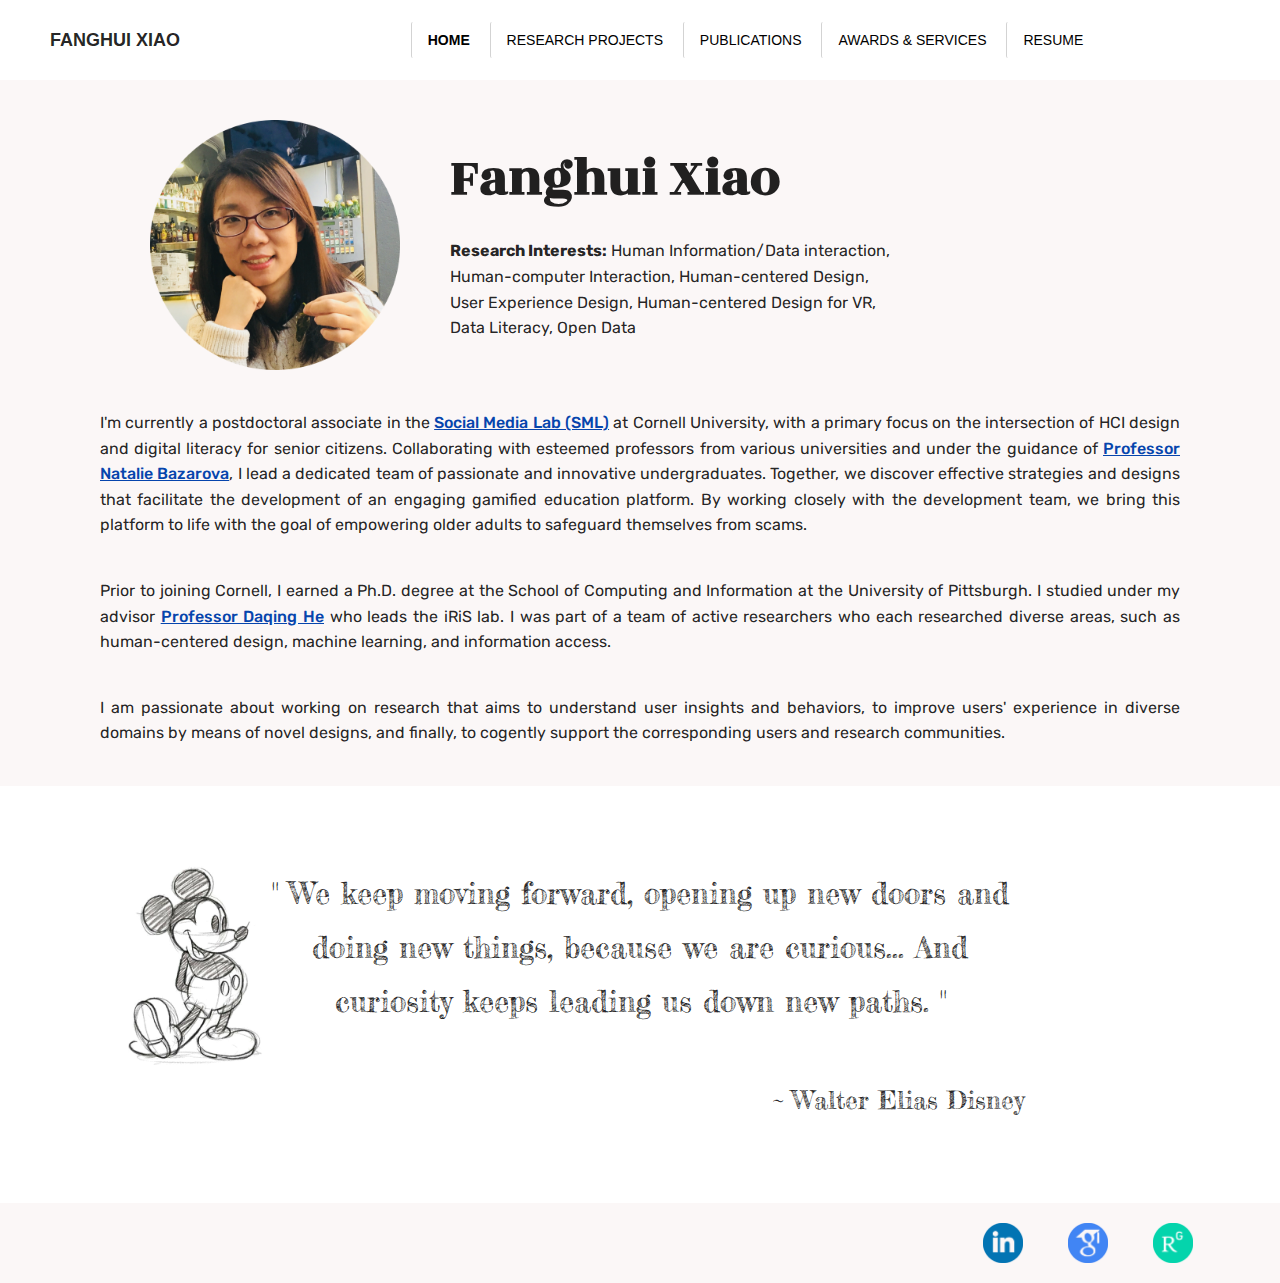
<file: index.html>
<HTML xmlns:v="urn:schemas-microsoft-com:vml" xmlns:o="urn:schemas-microsoft-com:office:office">
<HEAD>
    <META http-equiv="Content-Type" content="text/html;charset=gb2312">
    <TITLE>Welcome to Fanghui Xiao Homepage</TITLE>
    <meta http-equiv="pragma" content="no-cache">
    <meta http-equiv="cache-control" content="no-cache, must-revalidate">
    <meta http-equiv="expires" content="0">
    <meta http-equiv="Content-Type" content="text/html; charset=gb2312">
    <meta name="viewport" content="user-scalable=no">
    <meta name="viewport" content="initial-scale=1,maximum-scale=1">
    <link rel="icon" type="image/x-icon" href="favicon.ico">
    <link rel="stylesheet" href="css/material.min.css">
    <link rel="stylesheet" href="css/homePage.css">
    <link rel="stylesheet" href="https://fonts.googleapis.com/icon?family=Material+Icons">
    <link rel="preconnect" href="https://fonts.googleapis.com">
    <link rel="preconnect" href="https://fonts.gstatic.com" crossorigin>
    <link href="https://fonts.googleapis.com/css2?family=Rozha+One&display=swap" rel="stylesheet">
    <link href="https://fonts.googleapis.com/css2?family=Fredericka+the+Great&display=swap" rel="stylesheet">
    <link href="https://fonts.googleapis.com/css2?family=Rubik&display=swap" rel="stylesheet">
    <script type="text/javascript" src="js/material.min.js"></script>
    <script type="text/javascript" src="js/jquery-3.6.0.min.js"></script>
    <script type="text/javascript" src="js/indexSetup.js"></script>
    <script type="text/javascript" src="js/publicAction.js"></script>

</HEAD>
<BODY>
    <div id="homePage">
        <div id='mhead'>
            <div id='mName' onClick="jumpPage(this.id);">FANGHUI XIAO</div>
            <div id='mMenu'>
                <button id='homeBtn' class="mButton btnAct mdl-button mdl-js-button mdl-js-ripple-effect" onClick="jumpPage(this.id);">
                    Home
                </button>
                <button id='researchBtn' class="mButton mdl-button mdl-js-button mdl-js-ripple-effect" onClick="jumpPage(this.id);">
                    Research Projects
                </button>
                <button id='publicationsBtn' class="mButton mdl-button mdl-js-button mdl-js-ripple-effect" onClick="jumpPage(this.id);">
                    Publications
                </button>
                <button id='teachingBtn' class="mButton mdl-button mdl-js-button mdl-js-ripple-effect" onClick="jumpPage(this.id);">
                    Awards & Services
                </button>
                <button id='cvBtn' class="mButton mdl-button mdl-js-button mdl-js-ripple-effect" onClick="jumpPage(this.id);">
                    Resume
                </button>
            </div>
        </div>
        <div id='mbody'>
            <div id='introBx'>
                <div id='intro'>
                    <div id="photoBx">
                        <img class='photo' src="css/images/SunnyXiao_Round.png">
                    </div>
                    <div id='introTxtBx'>
                        <div class='introNameTxt'>Fanghui Xiao</div>
                        <div class='introTxt'><b>Research Interests:</b> Human Information/Data interaction,</div>
                        <div class='introTxt'>Human-computer Interaction, Human-centered Design,</div>
                        <div class='introTxt'>User Experience Design, Human-centered Design for VR,</div>
                        <div class='introTxt'>Data Literacy, Open Data</div>
                    </div>
                </div>
                <div id='detail'>
                    <div class='detailTxt'>I'm currently a postdoctoral associate in the <a style="color:#0645AD" href="https://socialmedialab.cornell.edu/">Social Media Lab (SML)</a> at Cornell University, with a primary focus on the intersection of HCI design and digital literacy for senior citizens. Collaborating with esteemed professors from various universities and under the guidance of <a style="color:#0645AD" href="https://cals.cornell.edu/natalie-bazarova">Professor Natalie Bazarova</a>, I lead a dedicated team of passionate and innovative undergraduates. Together, we discover effective strategies and designs that facilitate the development of an engaging gamified education platform. By working closely with the development team, we bring this platform to life with the goal of empowering older adults to safeguard themselves from scams.</div>
                    <div class='detailTxt'>Prior to joining Cornell, I earned a Ph.D. degree at the School of Computing and Information at the University of Pittsburgh. I studied under my advisor <a style="color:#0645AD" href="https://sites.pitt.edu/~dah44/">Professor Daqing He</a> who leads the iRiS lab. I was part of a team of active researchers who each researched diverse areas, such as human-centered design, machine learning, and information access.</div>
                    <div class='detailTxt'>I am passionate about working on research that aims to understand user insights and behaviors, to improve users' experience in diverse domains by means of novel designs, and finally, to cogently support the corresponding users and research communities.</div>
                </div>
            </div>
            <div id='mottoBx'>
                <div id='mickyBx'>
                    <img class='photo' src="css/images/micky1.png"/>
                </div>
                <div id='mottoTxt'>
                    " We keep moving forward, opening up new doors and doing new things, because we are curious... And curiosity keeps leading us down new paths. "
                </div>
                <div id='mottoName'>
                    ~ Walter Elias Disney
                </div>
            </div>
        </div>
        <div id='mfoot'>
            <div id='mIconBx'>
                <div class='linkBx'>
                    <a href="https://www.linkedin.com/in/fanghui-xiao0304/">
                        <img class='linkIcon' src="css/images/LinkedIn_icon.png">
                    </a>
                </div>
                <div class='linkBx'>
                    <a href="https://scholar.google.com/citations?user=U2pZasgAAAAJ&hl=en">
                        <img class='linkIcon' src="css/images/GoogleScholar_icon.png">
                    </a>
                </div>
                <div class='linkBx'>
                    <a href="https://www.researchgate.net/profile/Fanghui-Xiao/">
                        <img class='linkIcon' src="css/images/ResearchGate_icon.png">
                    </a>
                </div>
            </div>
        </div>
    </div>
</BODY>
</HTML>
</file>
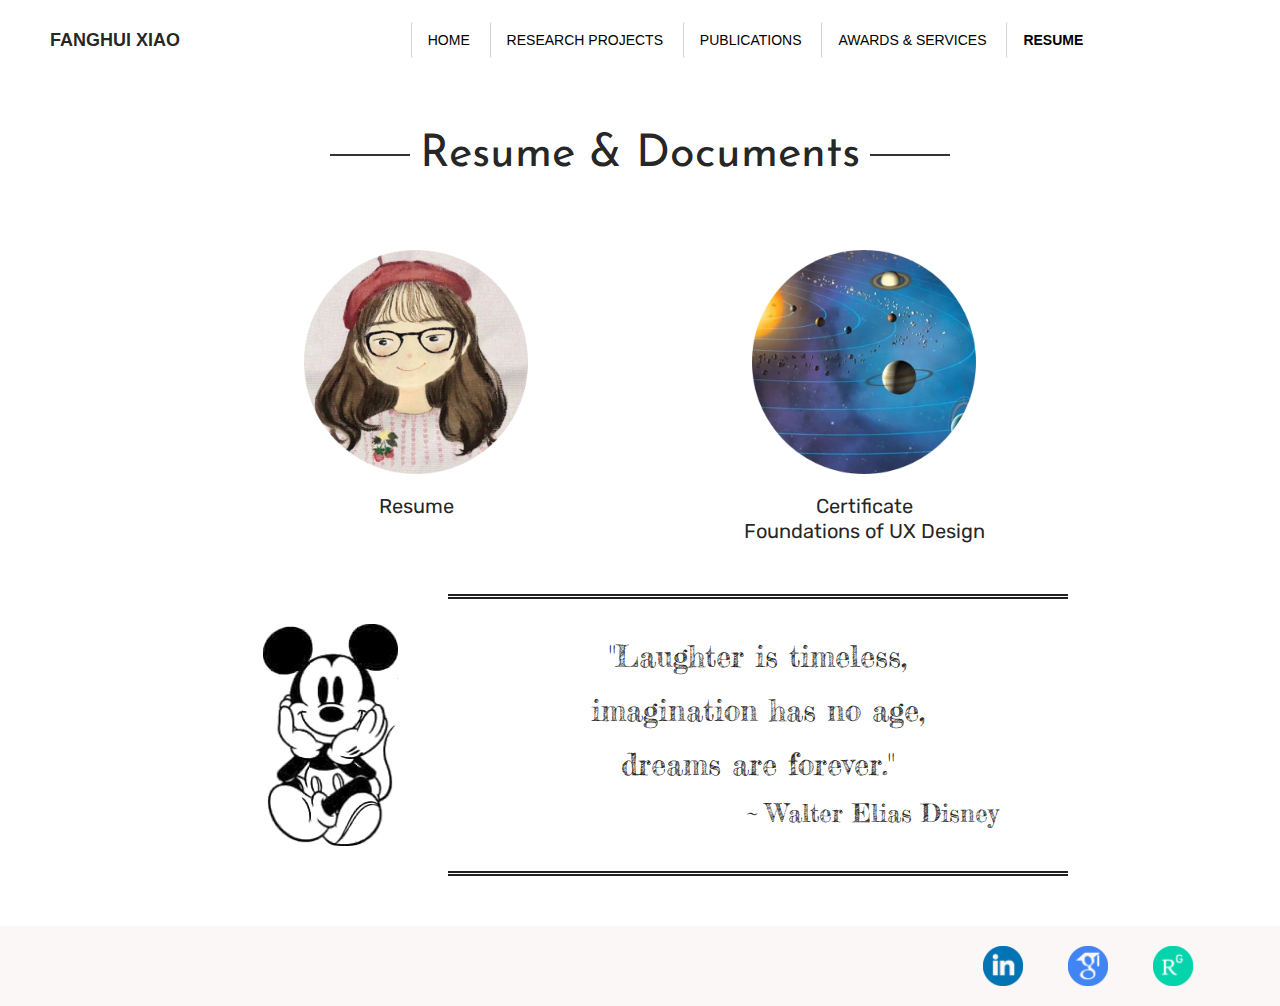
<file: cv.html>
<HTML xmlns:v="urn:schemas-microsoft-com:vml" xmlns:o="urn:schemas-microsoft-com:office:office">
<HEAD>
    <META http-equiv="Content-Type" content="text/html;charset=gb2312">
    <TITLE>Welcome to Fanghui Xiao Homepage</TITLE>
    <meta http-equiv="pragma" content="no-cache">
    <meta http-equiv="cache-control" content="no-cache, must-revalidate">
    <meta http-equiv="expires" content="0">
    <meta http-equiv="Content-Type" content="text/html; charset=gb2312">
    <meta name="viewport" content="user-scalable=no">
    <meta name="viewport" content="initial-scale=1,maximum-scale=1">
    <link rel="icon" type="image/x-icon" href="favicon.ico">
    <link rel="stylesheet" href="css/material.min.css">
    <link rel="stylesheet" href="css/cvPage.css">
    <link rel="stylesheet" href="https://fonts.googleapis.com/icon?family=Material+Icons">
    <link rel="preconnect" href="https://fonts.googleapis.com">
    <link rel="preconnect" href="https://fonts.gstatic.com" crossorigin>
    <link href="https://fonts.googleapis.com/css2?family=Josefin+Sans:ital,wght@0,700;1,700&display=swap" rel="stylesheet">
    <link href="https://fonts.googleapis.com/css2?family=Rozha+One&display=swap" rel="stylesheet">
    <link href="https://fonts.googleapis.com/css2?family=Rubik&display=swap" rel="stylesheet">
    <link href="https://fonts.googleapis.com/css2?family=Fredericka+the+Great&display=swap" rel="stylesheet">
    <script type="text/javascript" src="js/material.min.js"></script>
    <script type="text/javascript" src="js/jquery-3.6.0.min.js"></script>
    <script type="text/javascript" src="js/publicAction.js"></script>
    <script>
        window.onscroll = function() {scrollFunction()};
        function scrollFunction() {
            if (document.body.scrollTop > 50 || document.documentElement.scrollTop > 50) {
                document.getElementById("mhead").classList.add("header_bar");
                Array.from(document.getElementsByClassName("mButton")).forEach(
                    function(element, index, array) {
                        element.classList.add("mButton_bar");
                    }
                );
            } else {
                document.getElementById("mhead").classList.remove("header_bar");
                Array.from(document.getElementsByClassName("mButton")).forEach(
                    function(element, index, array) {
                        element.classList.remove("mButton_bar");
                    }
                );
            }
        }
    </script>
</HEAD>
<BODY>
    <div id="homePage">
        <div id='mhead'>
            <div id='mName' onClick="jumpPage(this.id);">FANGHUI XIAO</div>
            <div id='mMenu'>
                <button id='homeBtn' class="mButton mdl-button mdl-js-button mdl-js-ripple-effect" onClick="jumpPage(this.id);">
                    Home
                </button>
                <button id='researchBtn' class="mButton mdl-button mdl-js-button mdl-js-ripple-effect" onClick="jumpPage(this.id);">
                    Research Projects
                </button>
                <button id='publicationsBtn' class="mButton mdl-button mdl-js-button mdl-js-ripple-effect" onClick="jumpPage(this.id);">
                    Publications
                </button>
                <button id='teachingBtn' class="mButton mdl-button mdl-js-button mdl-js-ripple-effect" onClick="jumpPage(this.id);">
                    Awards & Services
                </button>
                <button id='cvBtn' class="mButton btnAct mdl-button mdl-js-button mdl-js-ripple-effect" onClick="jumpPage(this.id);">
                    Resume
                </button>
            </div>
        </div>
        <div id='mbody'>
            <div class="cvTitleOutBx">
                <div class="cvTitleBx">
                    <div class="lineBx"></div>
                    <div class="cvTitle">Resume & Documents</div>
                    <div class="lineBx"></div>
                </div>
            </div>
            <div class="cvContentBx">
                <div id="cvPdf" onClick="popupLink(this.id);" class="cvBx">
                    <div class="cvImgBx">
                        <img class="cvImg" src="css/images/cv_2.png"/>
                    </div>
                    <div class="cvTxt">
                        Resume
                    </div>
                </div>
                <div id="researchPdf" onClick="popupLink(this.id);" class="cvBx">
                    <div class="cvImgBx">
                        <img class="cvImg" src="css/images/cv_1.png"/>
                    </div>
                    <div class="cvTxt">
                        Certificate<br>Foundations of UX Design
                    </div>
                </div>
            </div>
            <div class='mottoBx'>
                <div class="mottoBxInner">
                    <div class='mickyBx'>
                        <img class='photo' src="css/images/micky2.png"/>
                    </div>
                    <div class="mottoTxtBx">
                        <div class='mottoTxt'>
                            "Laughter is timeless,<br>imagination has no age,<br>dreams are forever."
                        </div>
                        <div class='mottoName'>
                            ~ Walter Elias Disney
                        </div>
                    </div>
                </div>
            </div>
        </div>
        <div id='mfoot'>
            <div id='mIconBx'>
                <div class='linkBx'>
                    <a href="https://www.linkedin.com/in/fanghui-xiao0304/">
                        <img class='linkIcon' src="css/images/LinkedIn_icon.png">
                    </a>
                </div>
                <div class='linkBx'>
                    <a href="https://scholar.google.com/citations?user=U2pZasgAAAAJ&hl=en">
                        <img class='linkIcon' src="css/images/GoogleScholar_icon.png">
                    </a>
                </div>
                <div class='linkBx'>
                    <a href="https://www.researchgate.net/profile/Fanghui-Xiao/">
                        <img class='linkIcon' src="css/images/ResearchGate_icon.png">
                    </a>
                </div>
            </div>
        </div>
    </div>
</BODY>
</HTML>
</file>
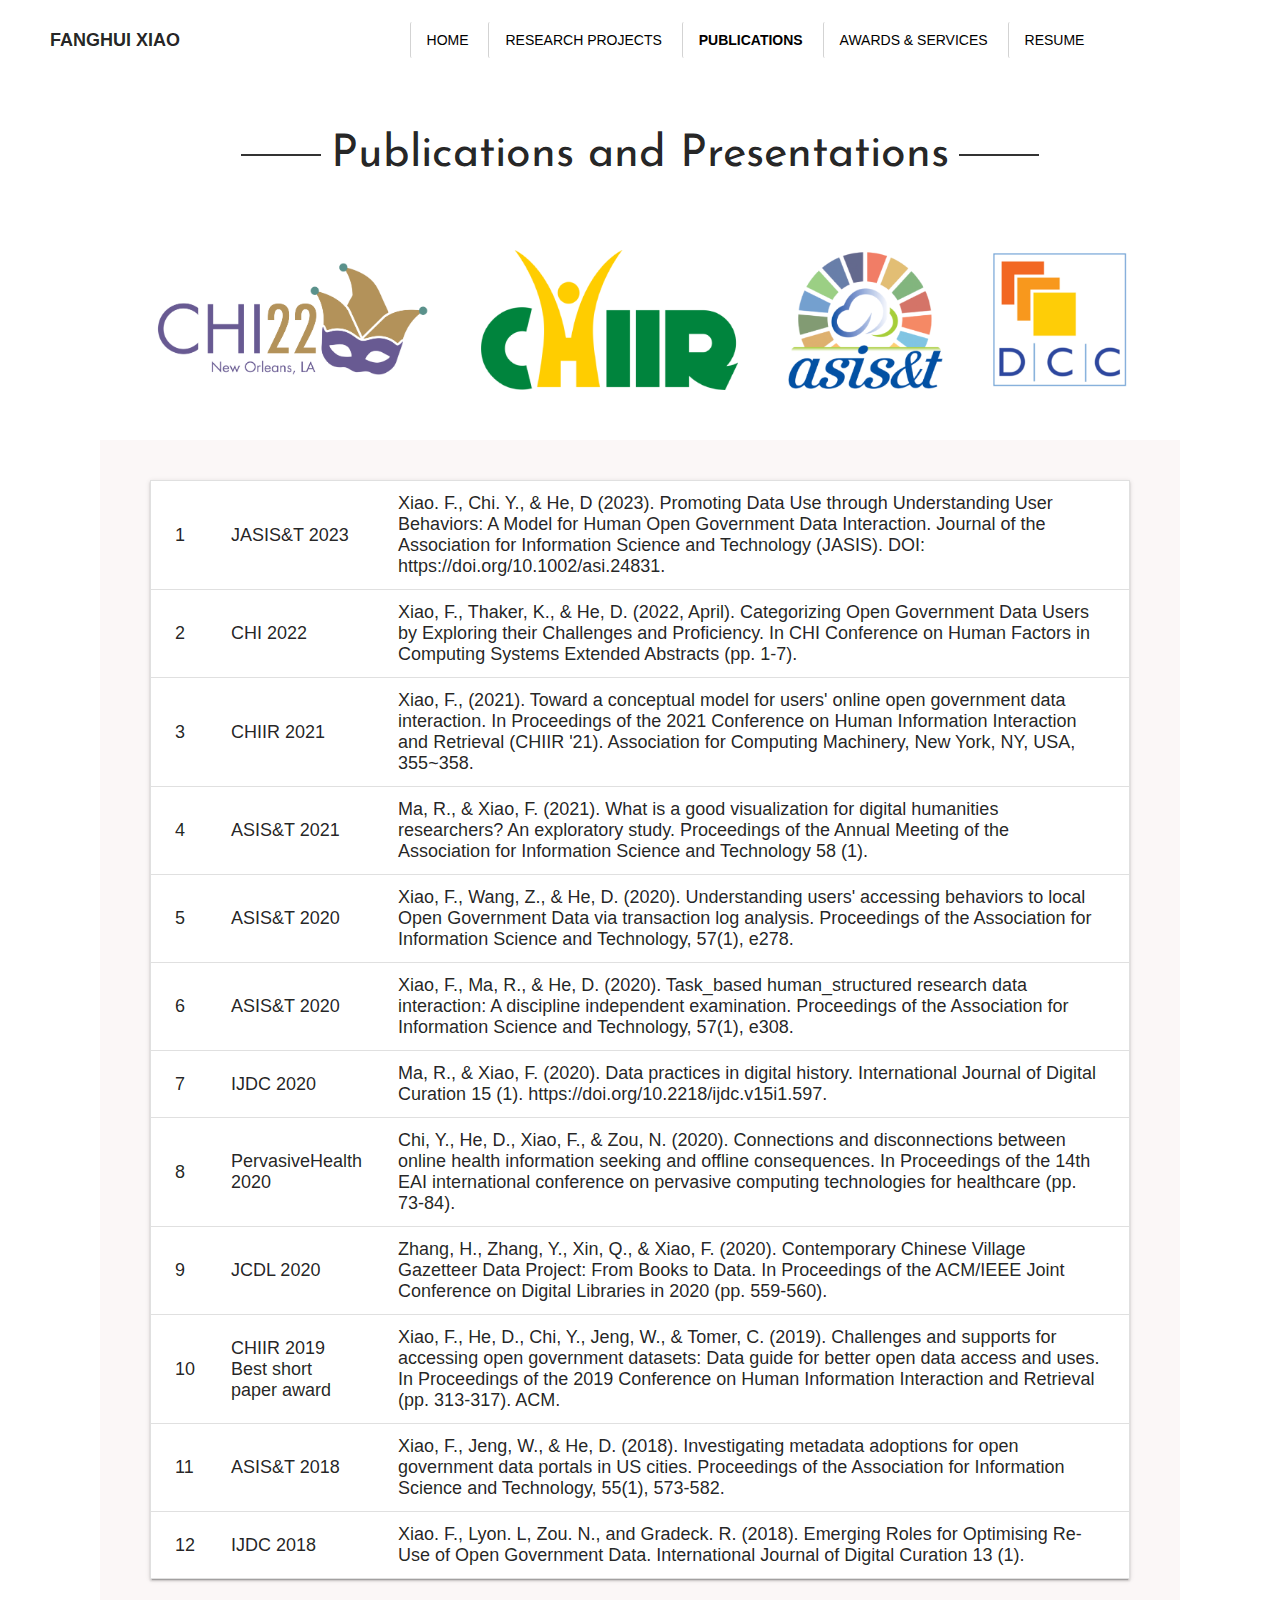
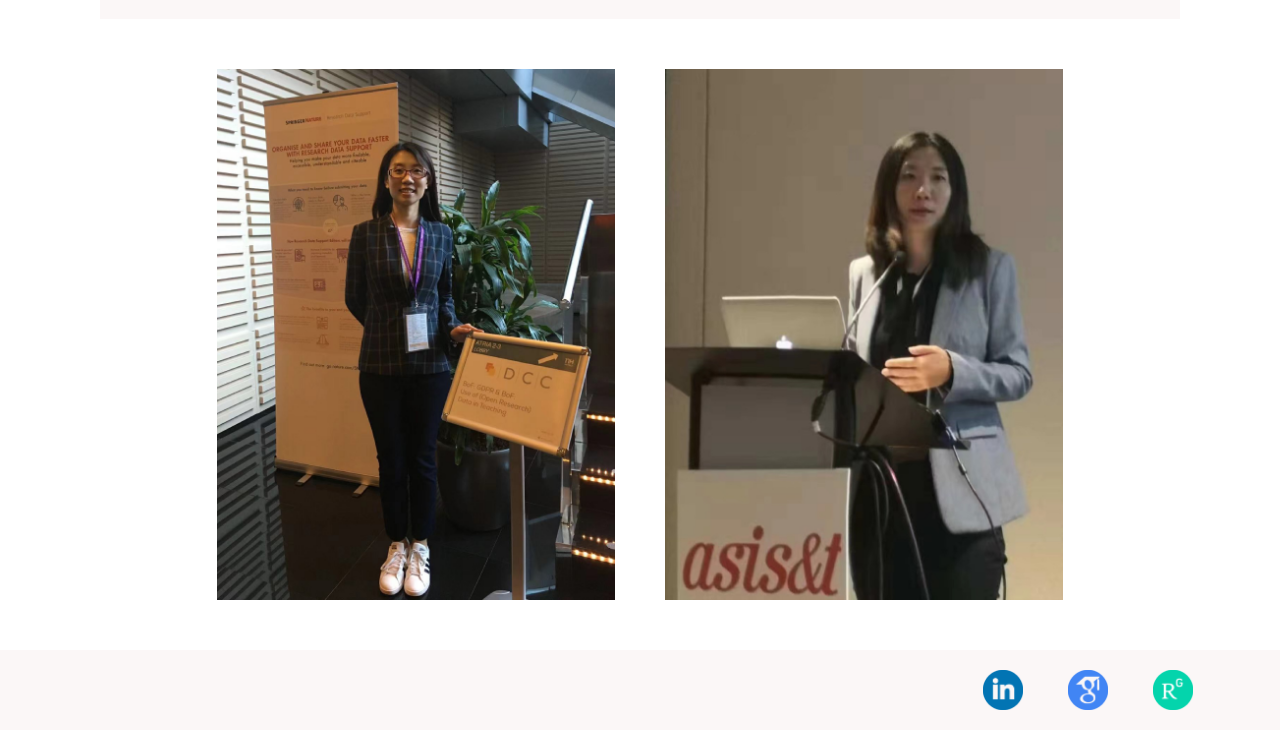
<file: publications.html>
<HTML xmlns:v="urn:schemas-microsoft-com:vml" xmlns:o="urn:schemas-microsoft-com:office:office">
<HEAD>
    <META http-equiv="Content-Type" content="text/html;charset=gb2312">
    <TITLE>Welcome to Fanghui Xiao Homepage</TITLE>
    <meta http-equiv="pragma" content="no-cache">
    <meta http-equiv="cache-control" content="no-cache, must-revalidate">
    <meta http-equiv="expires" content="0">
    <meta http-equiv="Content-Type" content="text/html; charset=gb2312">
    <meta name="viewport" content="user-scalable=no">
    <meta name="viewport" content="initial-scale=1,maximum-scale=1">
    <link rel="icon" type="image/x-icon" href="favicon.ico">
    <link rel="stylesheet" href="css/material.min.css">
    <link rel="stylesheet" href="css/publicationPage.css">
    <link rel="stylesheet" href="https://fonts.googleapis.com/icon?family=Material+Icons">
    <link rel="preconnect" href="https://fonts.googleapis.com">
    <link rel="preconnect" href="https://fonts.gstatic.com" crossorigin>
    <link href="https://fonts.googleapis.com/css2?family=Josefin+Sans:ital,wght@0,700;1,700&display=swap" rel="stylesheet">
    <script type="text/javascript" src="js/material.min.js"></script>
    <script type="text/javascript" src="js/jquery-3.6.0.min.js"></script>
    <script type="text/javascript" src="js/publicAction.js"></script>
    <script>
        window.onscroll = function() {scrollFunction()};
        function scrollFunction() {
            if (document.body.scrollTop > 50 || document.documentElement.scrollTop > 50) {
                document.getElementById("mhead").classList.add("header_bar");
                Array.from(document.getElementsByClassName("mButton")).forEach(
                    function(element, index, array) {
                        element.classList.add("mButton_bar");
                    }
                );
            } else {
                document.getElementById("mhead").classList.remove("header_bar");
                Array.from(document.getElementsByClassName("mButton")).forEach(
                    function(element, index, array) {
                        element.classList.remove("mButton_bar");
                    }
                );
            }
        }
    </script>
</HEAD>
<BODY>
    <div id="homePage">
        <div id='mhead'>
            <div id='mName' onClick="jumpPage(this.id);">FANGHUI XIAO</div>
            <div id='mMenu'>
                <button id='homeBtn' class="mButton mdl-button mdl-js-button mdl-js-ripple-effect" onClick="jumpPage(this.id);">
                    Home
                </button>
                <button id='researchBtn' class="mButton mdl-button mdl-js-button mdl-js-ripple-effect" onClick="jumpPage(this.id);">
                    Research Projects
                </button>
                <button id='publicationsBtn' class="mButton btnAct mdl-button mdl-js-button mdl-js-ripple-effect" onClick="jumpPage(this.id);">
                    Publications
                </button>
                <button id='teachingBtn' class="mButton mdl-button mdl-js-button mdl-js-ripple-effect" onClick="jumpPage(this.id);">
                    Awards & Services
                </button>
                <button id='cvBtn' class="mButton mdl-button mdl-js-button mdl-js-ripple-effect" onClick="jumpPage(this.id);">
                    Resume
                </button>
            </div>
        </div>
        <div id='mbody'>
            <div class="pubTitleOutBx">
                <div class="pubTitleBx">
                    <div class="lineBx"></div>
                    <div class="pubTitle">Publications and Presentations</div>
                    <div class="lineBx"></div>
                </div>
            </div>
            <div class="pubIconOutBx">
                <div class='pubIconBx'>
                    <div id="pubIcon5">
                        <img class='pubIconImg' src="css/images/publication5.png">
                    </div>
                    <div id="pubIcon1">
                        <img class='pubIconImg' src="css/images/publication1.png">
                    </div>
                    <div id="pubIcon2">
                        <img class='pubIconImg' src="css/images/publication2.png">
                    </div>
                    <div id="pubIcon3">
                        <img class='pubIconImg' src="css/images/publication3.png">
                    </div>
                </div>
            </div>
            <div class='pubContentBx'>
                <table class="pubTable mdl-data-table mdl-js-data-table mdl-shadow--2dp">
                    <tbody>
                    <tr id="pub1" onClick="popupLink(this.id);">
                        <td class="mdl-data-table__cell--non-numeric">1</td>
                        <td class="pubColumn2 mdl-data-table__cell--non-numeric">JASIS&T 2023</td>
                        <td class="mdl-data-table__cell--non-numeric">Xiao. F., Chi. Y., & He, D (2023). Promoting Data Use through Understanding User Behaviors: A Model for Human Open Government Data Interaction. Journal of the Association for Information Science and Technology (JASIS). DOI: https://doi.org/10.1002/asi.24831.</td>
                    </tr>
                    <tr id="pub2" onClick="popupLink(this.id);">
                        <td class="mdl-data-table__cell--non-numeric">2</td>
                        <td class="mdl-data-table__cell--non-numeric">CHI 2022</td>
                        <td class="mdl-data-table__cell--non-numeric">Xiao, F., Thaker, K., & He, D. (2022, April). Categorizing Open Government Data Users by Exploring their Challenges and Proficiency. In CHI Conference on Human Factors in Computing Systems Extended Abstracts (pp. 1-7).</td>
                    </tr>
                    <tr id="pub3" onClick="popupLink(this.id);">
                        <td class="mdl-data-table__cell--non-numeric">3</td>
                        <td class="pubColumn2 mdl-data-table__cell--non-numeric">CHIIR 2021</td>
                        <td class="mdl-data-table__cell--non-numeric">Xiao, F., (2021). Toward a conceptual model for users' online open government data interaction. In Proceedings of the 2021 Conference on Human Information Interaction and Retrieval (CHIIR '21). Association for Computing Machinery, New York, NY, USA, 355~358.</td>
                    </tr>
                    <tr id="pub4" onClick="popupLink(this.id);">
                        <td class="mdl-data-table__cell--non-numeric">4</td>
                        <td class="mdl-data-table__cell--non-numeric">ASIS&T 2021</td>
                        <td class="mdl-data-table__cell--non-numeric">Ma, R., & Xiao, F. (2021). What is a good visualization for digital humanities researchers? An exploratory study. Proceedings of the Annual Meeting of the Association for Information Science and Technology 58 (1).</td>
                    </tr>
                    <tr id="pub5" onClick="popupLink(this.id);">
                        <td class="mdl-data-table__cell--non-numeric">5</td>
                        <td class="mdl-data-table__cell--non-numeric">ASIS&T 2020</td>
                        <td class="mdl-data-table__cell--non-numeric">Xiao, F., Wang, Z., & He, D. (2020). Understanding users' accessing behaviors to local Open Government Data via transaction log analysis. Proceedings of the Association for Information Science and Technology, 57(1), e278.</td>
                    </tr>
                    <tr id="pub6" onClick="popupLink(this.id);">
                        <td class="mdl-data-table__cell--non-numeric">6</td>
                        <td class="mdl-data-table__cell--non-numeric">ASIS&T 2020</td>
                        <td class="mdl-data-table__cell--non-numeric">Xiao, F., Ma, R., & He, D. (2020). Task_based human_structured research data interaction: A discipline independent examination. Proceedings of the Association for Information Science and Technology, 57(1), e308.</td>
                    </tr>
                    <tr id="pub7" onClick="popupLink(this.id);">
                        <td class="mdl-data-table__cell--non-numeric">7</td>
                        <td class="mdl-data-table__cell--non-numeric">IJDC 2020</td>
                        <td class="mdl-data-table__cell--non-numeric">Ma, R., & Xiao, F. (2020). Data practices in digital history. International Journal of Digital Curation 15 (1). https://doi.org/10.2218/ijdc.v15i1.597.</td>
                    </tr>
                    <tr id="pub8" onClick="popupLink(this.id);">
                        <td class="mdl-data-table__cell--non-numeric">8</td>
                        <td class="mdl-data-table__cell--non-numeric">PervasiveHealth 2020</td>
                        <td class="mdl-data-table__cell--non-numeric">Chi, Y., He, D., Xiao, F., & Zou, N. (2020). Connections and disconnections between online health information seeking and offline consequences. In Proceedings of the 14th EAI international conference on pervasive computing technologies for healthcare (pp. 73-84).</td>
                    </tr>
                    <tr id="pub9" onClick="popupLink(this.id);">
                        <td class="mdl-data-table__cell--non-numeric">9</td>
                        <td class="mdl-data-table__cell--non-numeric">JCDL 2020</td>
                        <td class="mdl-data-table__cell--non-numeric">Zhang, H., Zhang, Y., Xin, Q., & Xiao, F. (2020). Contemporary Chinese Village Gazetteer Data Project: From Books to Data. In Proceedings of the ACM/IEEE Joint Conference on Digital Libraries in 2020 (pp. 559-560).</td>
                    </tr>
                    <tr id="pub10" onClick="popupLink(this.id);">
                        <td class="mdl-data-table__cell--non-numeric">10</td>
                        <td class="mdl-data-table__cell--non-numeric">CHIIR 2019 Best short paper award</td>
                        <td class="mdl-data-table__cell--non-numeric">Xiao, F., He, D., Chi, Y., Jeng, W., & Tomer, C. (2019). Challenges and supports for accessing open government datasets: Data guide for better open data access and uses. In Proceedings of the 2019 Conference on Human Information Interaction and Retrieval (pp. 313-317). ACM.</td>
                    </tr>
                    <tr id="pub11" onClick="popupLink(this.id);">
                        <td class="mdl-data-table__cell--non-numeric">11</td>
                        <td class="mdl-data-table__cell--non-numeric">ASIS&T 2018</td>
                        <td class="mdl-data-table__cell--non-numeric">Xiao, F., Jeng, W., & He, D. (2018). Investigating metadata adoptions for open government data portals in US cities. Proceedings of the Association for Information Science and Technology, 55(1), 573-582.</td>
                    </tr>
                    <tr id="pub12" onClick="popupLink(this.id);">
                        <td class="mdl-data-table__cell--non-numeric">12</td>
                        <td class="mdl-data-table__cell--non-numeric">IJDC 2018</td>
                        <td class="mdl-data-table__cell--non-numeric">Xiao. F., Lyon. L, Zou. N., and Gradeck. R. (2018). Emerging Roles for Optimising Re-Use of Open Government Data. International Journal of Digital Curation 13 (1).</td>
                    </tr>
                    </tbody>
                </table>
            </div>
            <div class='pubPhotoBx'>
                <div id="pubPhoto1">
                    <img class='pubPhotoImg' src="css/images/pubPhoto1.jpg">
                </div>
                <div id="pubPhoto2">
                    <img class='pubPhotoImg' src="css/images/pubPhoto2.jpg">
                </div>
            </div>
        </div>
        <div id='mfoot'>
            <div id='mIconBx'>
                <div class='linkBx'>
                    <a href="https://www.linkedin.com/in/fanghui-xiao0304/">
                        <img class='linkIcon' src="css/images/LinkedIn_icon.png">
                    </a>
                </div>
                <div class='linkBx'>
                    <a href="https://scholar.google.com/citations?user=U2pZasgAAAAJ&hl=en">
                        <img class='linkIcon' src="css/images/GoogleScholar_icon.png">
                    </a>
                </div>
                <div class='linkBx'>
                    <a href="https://www.researchgate.net/profile/Fanghui-Xiao/">
                        <img class='linkIcon' src="css/images/ResearchGate_icon.png">
                    </a>
                </div>
            </div>
        </div>
    </div>
</BODY>
</HTML>
</file>
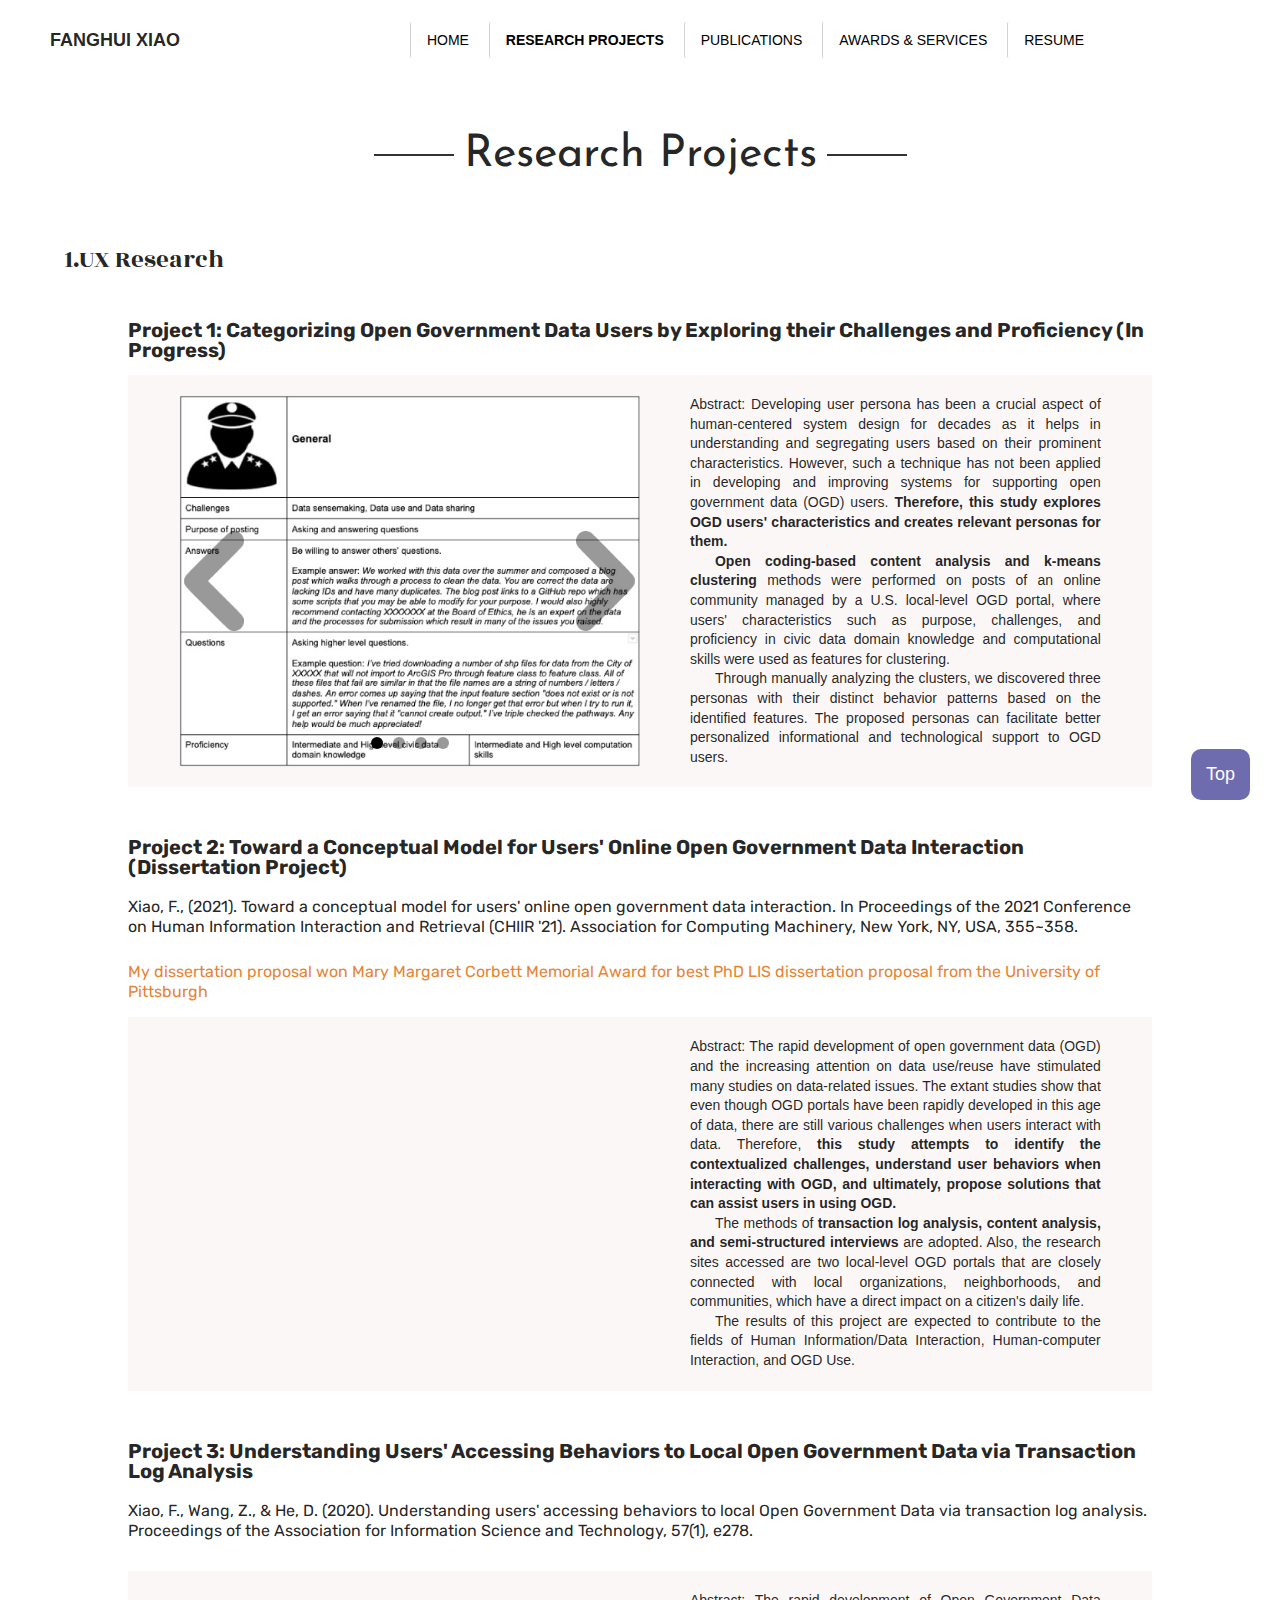
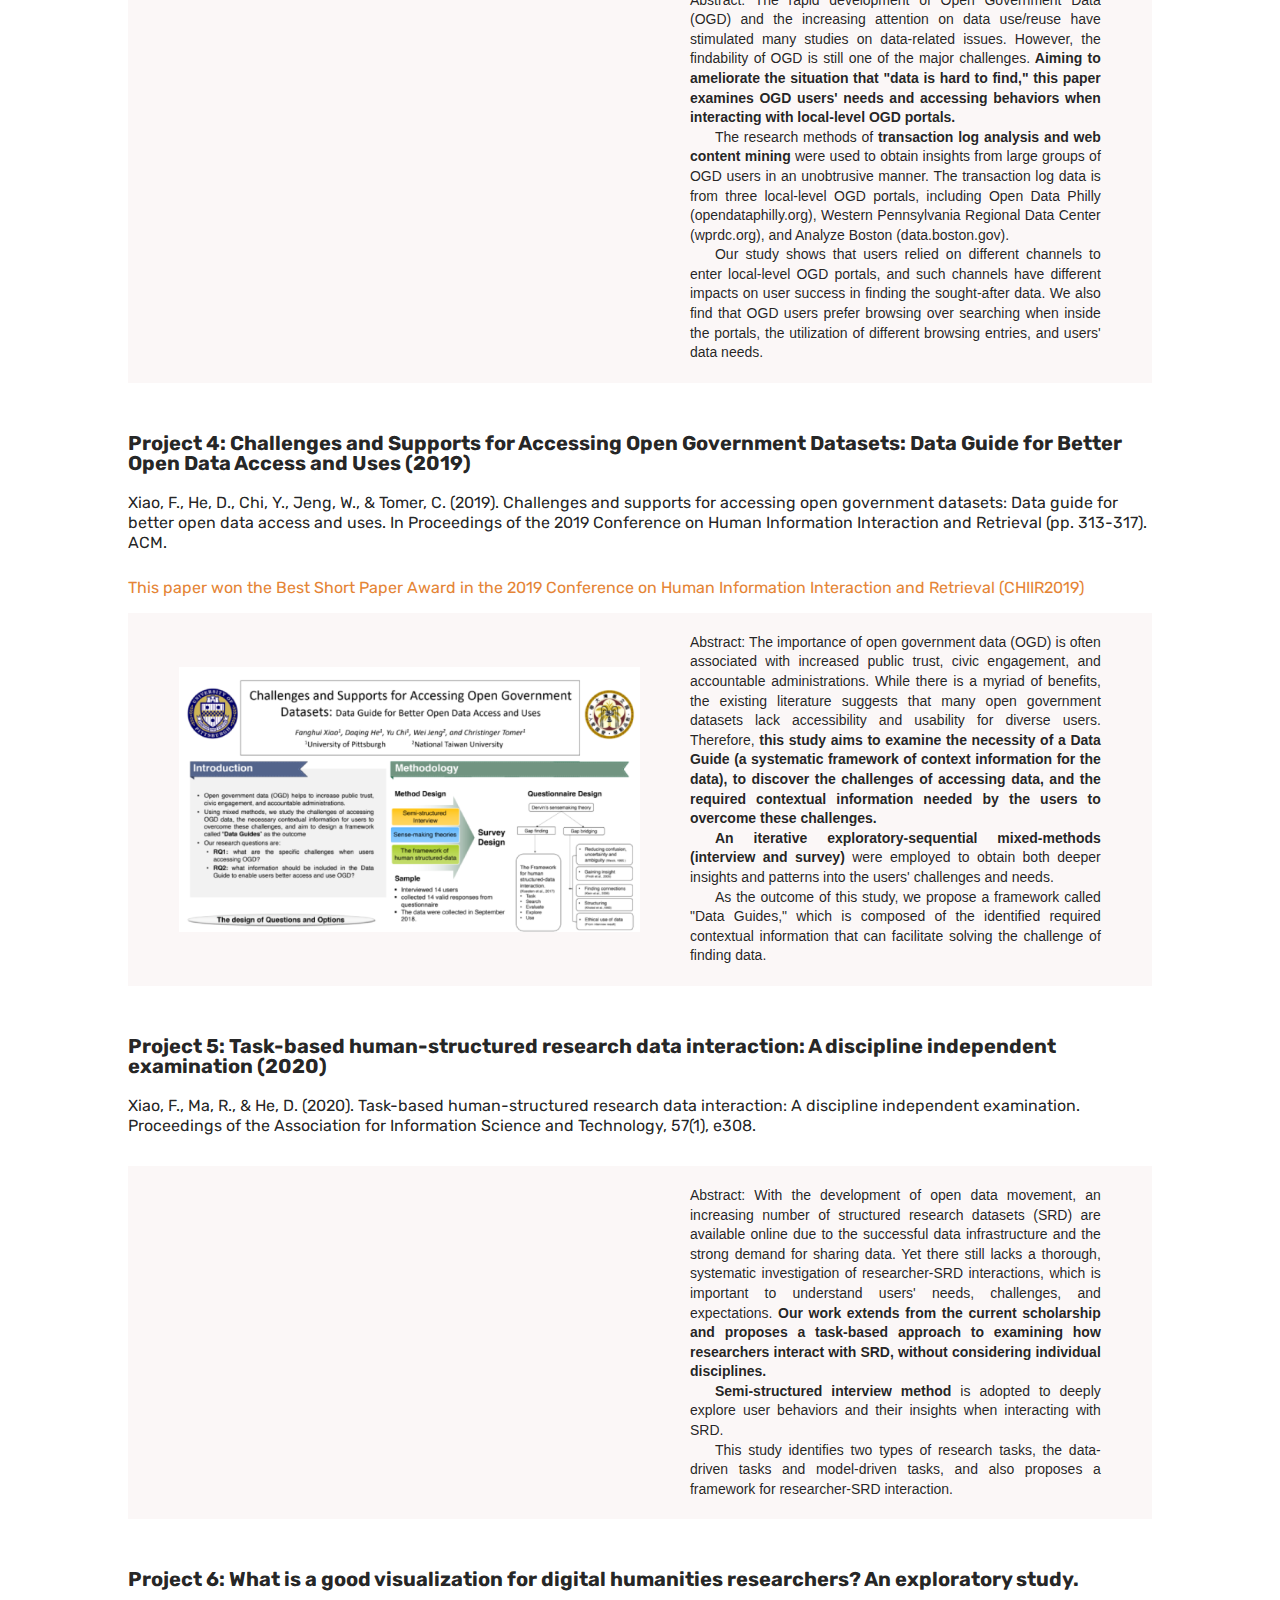
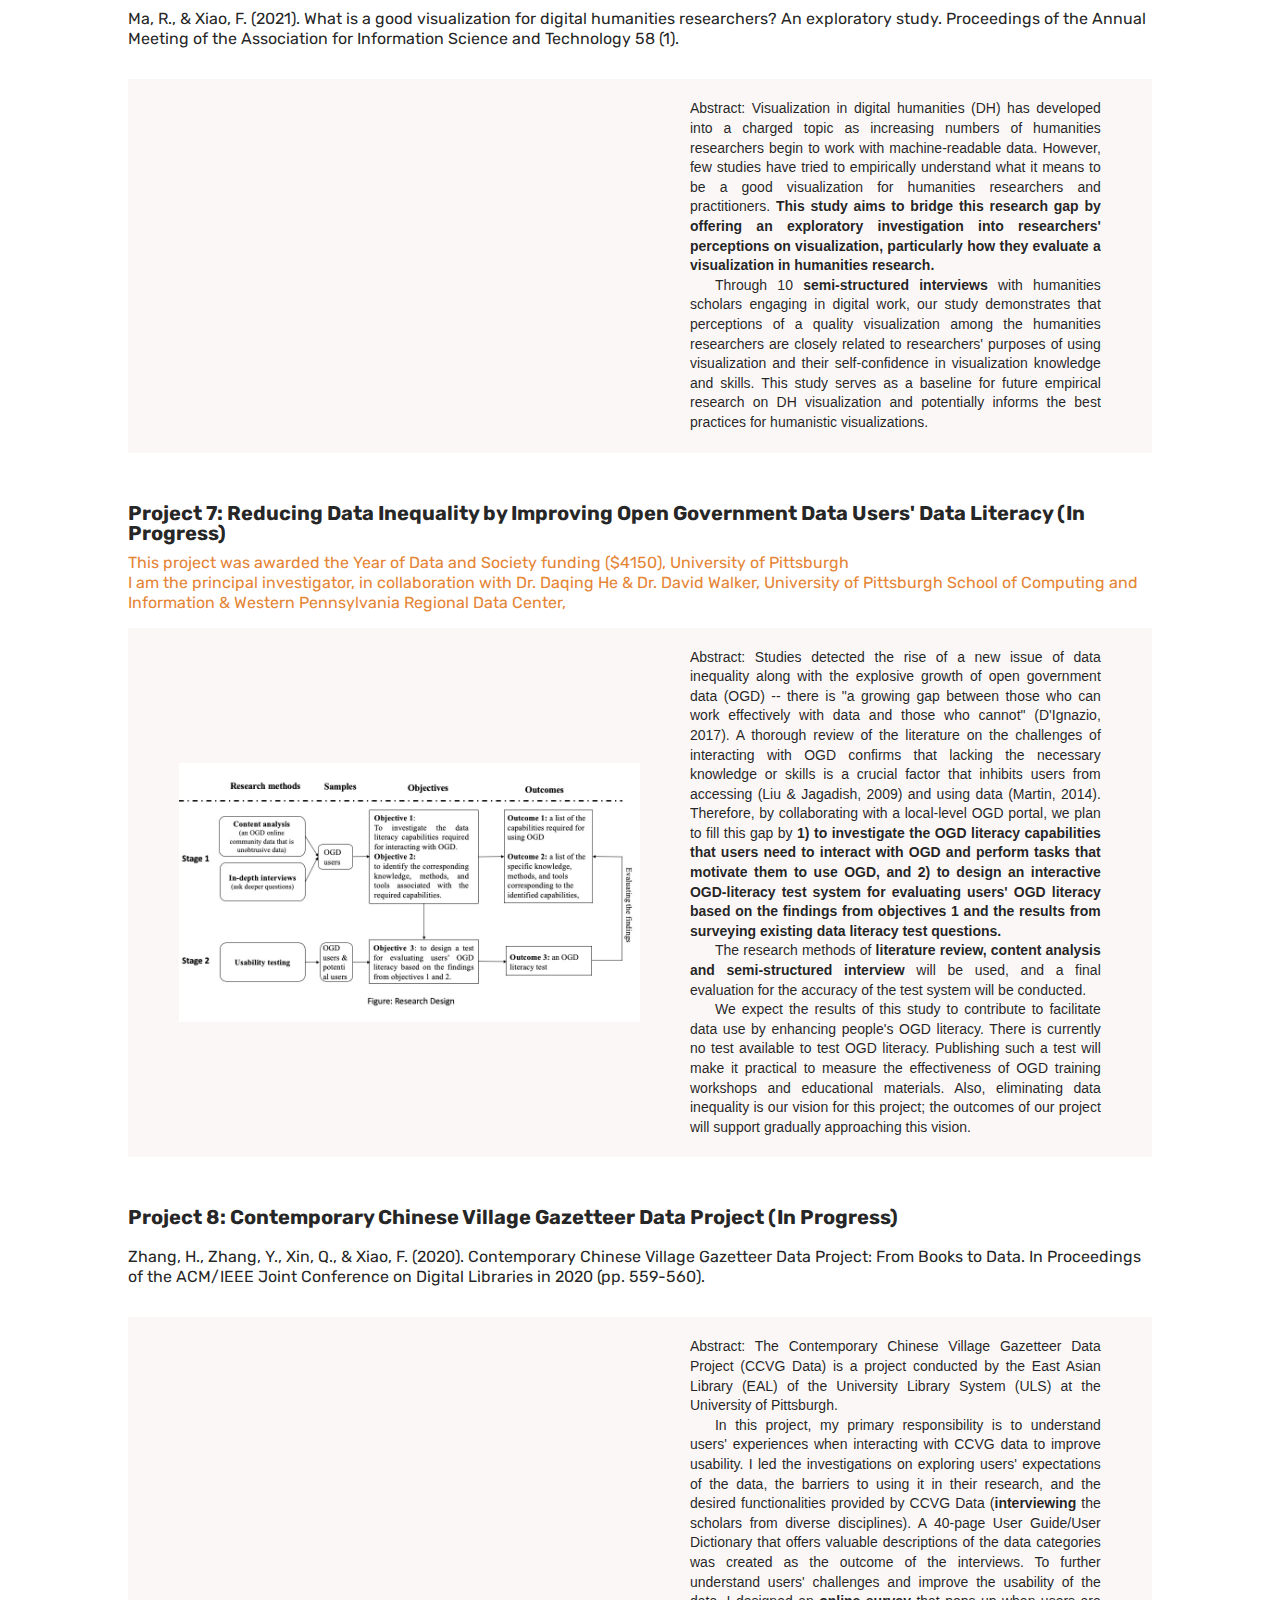
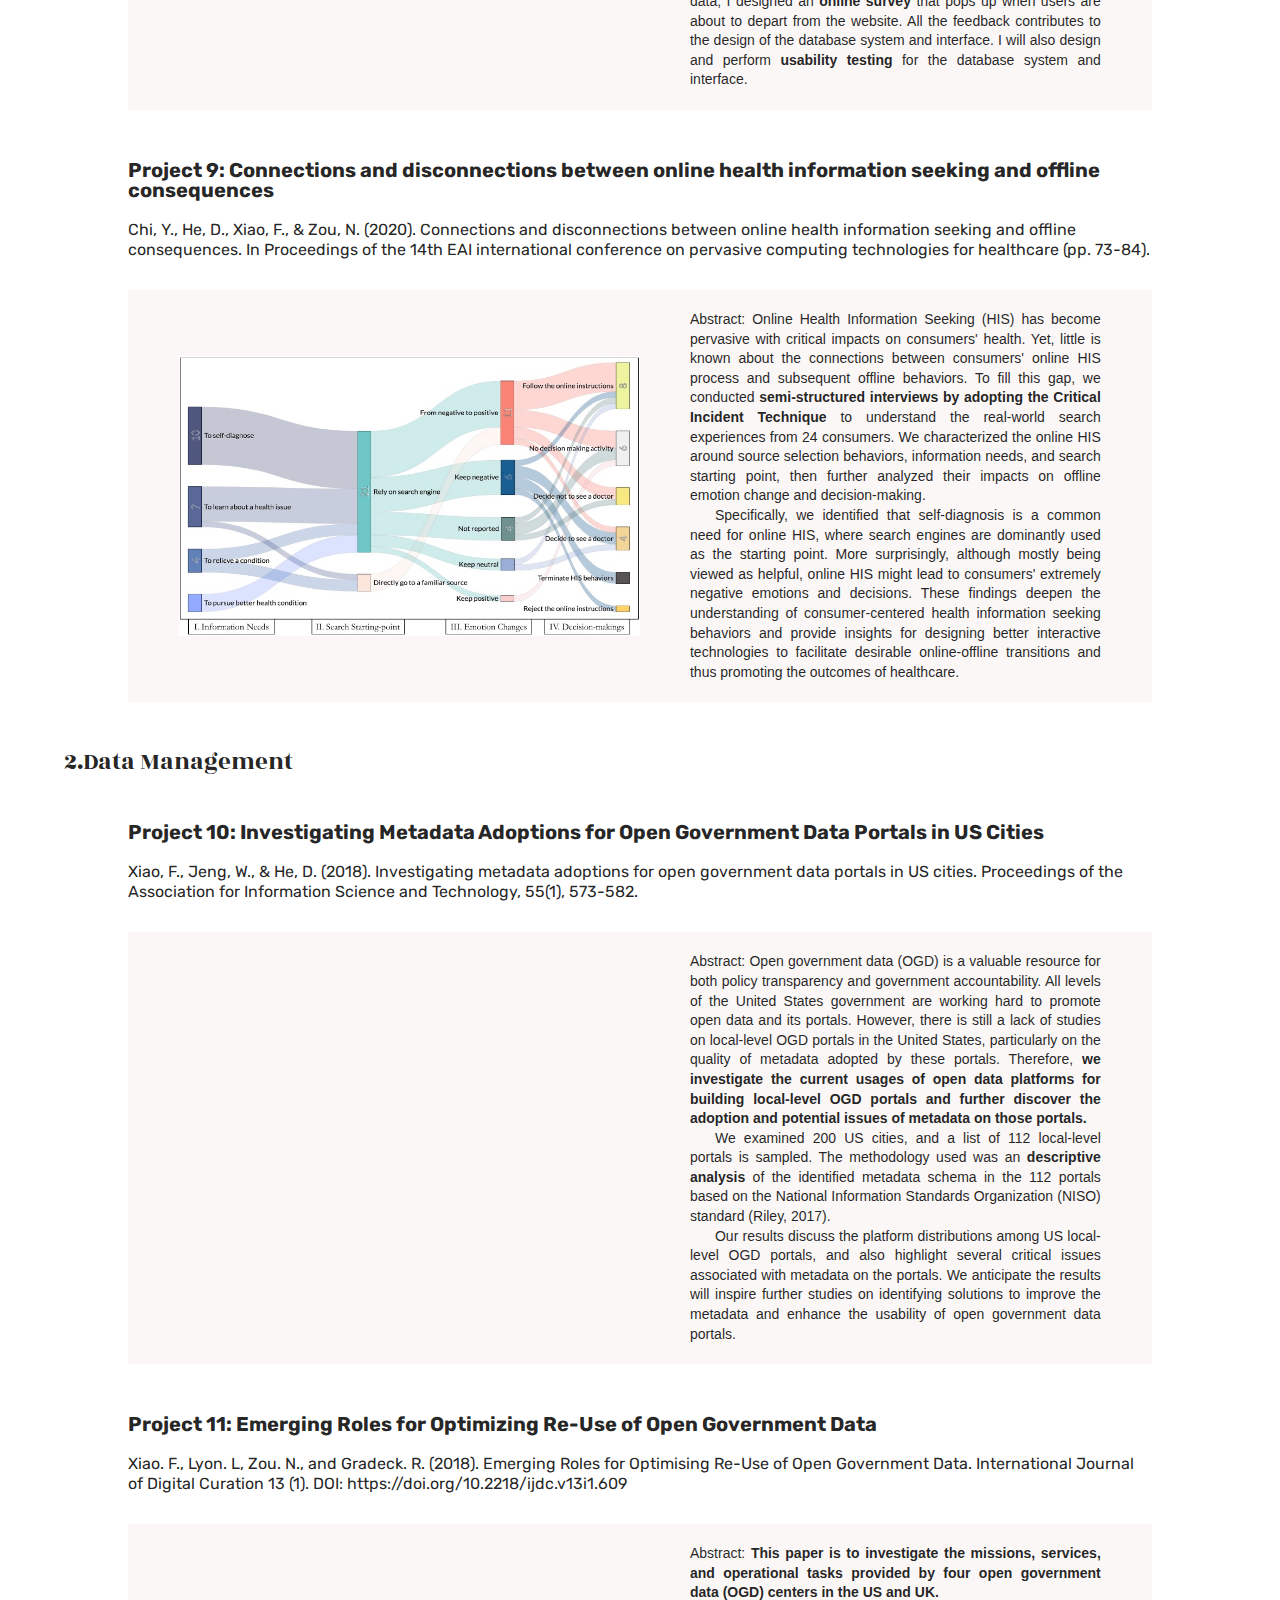
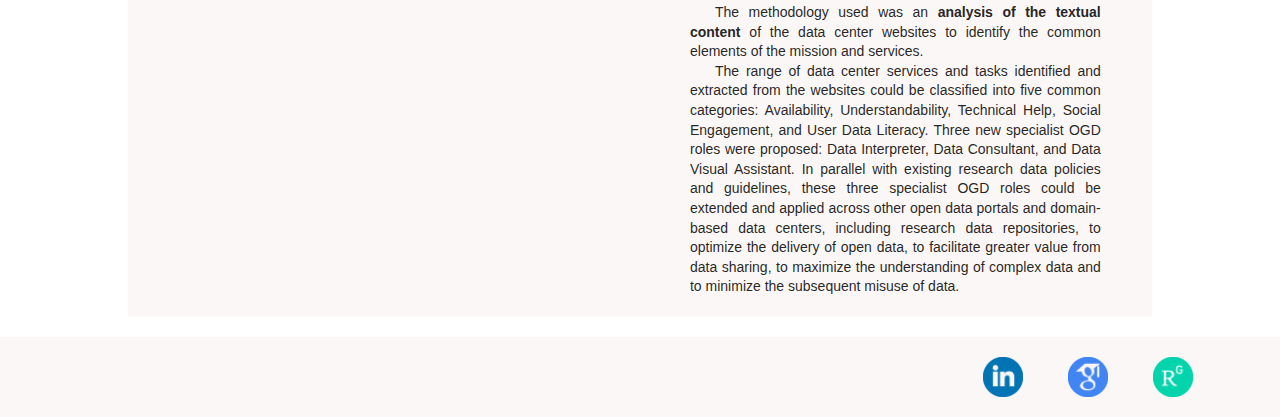
<file: research.html>
<HTML xmlns:v="urn:schemas-microsoft-com:vml" xmlns:o="urn:schemas-microsoft-com:office:office">
<HEAD>
	<META http-equiv="Content-Type" content="text/html;charset=gb2312">
	<TITLE>Welcome to Fanghui Xiao Homepage</TITLE>
	<meta http-equiv="pragma" content="no-cache">
	<meta http-equiv="cache-control" content="no-cache, must-revalidate">
	<meta http-equiv="expires" content="0">
	<meta http-equiv="Content-Type" content="text/html; charset=gb2312">
	<meta name="viewport" content="user-scalable=no">
	<meta name="viewport" content="initial-scale=1,maximum-scale=1">
	<link rel="icon" type="image/x-icon" href="favicon.ico">
	<link rel="stylesheet" href="css/material.min.css">
	<link rel="stylesheet" href="css/researchPage.css">
	<link rel="stylesheet" href="https://fonts.googleapis.com/icon?family=Material+Icons">
	<link rel="preconnect" href="https://fonts.googleapis.com">
	<link rel="preconnect" href="https://fonts.gstatic.com" crossorigin>
	<link href="https://fonts.googleapis.com/css2?family=Josefin+Sans:ital,wght@0,700;1,700&display=swap" rel="stylesheet">
	<link href="https://fonts.googleapis.com/css2?family=Rozha+One&display=swap" rel="stylesheet">
	<link href="https://fonts.googleapis.com/css2?family=Rubik&display=swap" rel="stylesheet">
	<script type="text/javascript" src="js/material.min.js"></script>
	<script type="text/javascript" src="js/jquery-3.6.0.min.js"></script>
	<script type="text/javascript" src="js/researchSetup.js"></script>
	<script type="text/javascript" src="js/publicAction.js"></script>
	<script>
        window.onscroll = function() {scrollFunction()};
        function scrollFunction() {
            if (document.body.scrollTop > 50 || document.documentElement.scrollTop > 50) {
                document.getElementById("mhead").classList.add("header_bar");
                Array.from(document.getElementsByClassName("mButton")).forEach(
                    function(element, index, array) {
                        element.classList.add("mButton_bar");
                    }
                );
            } else {
                document.getElementById("mhead").classList.remove("header_bar");
                Array.from(document.getElementsByClassName("mButton")).forEach(
                    function(element, index, array) {
                        element.classList.remove("mButton_bar");
                    }
                );
            }
        }
	</script>
</HEAD>
<BODY>
<div id="homePage">
	<div id='mhead'>
		<div id='mName' onClick="jumpPage(this.id);">FANGHUI XIAO</div>
		<div id='mMenu'>
			<button id='homeBtn' class="mButton mdl-button mdl-js-button mdl-js-ripple-effect" onClick="jumpPage(this.id);">
				Home
			</button>
			<button id='researchBtn' class="mButton btnAct mdl-button mdl-js-button mdl-js-ripple-effect" onClick="jumpPage(this.id);">
				Research Projects
			</button>
			<button id='publicationsBtn' class="mButton mdl-button mdl-js-button mdl-js-ripple-effect" onClick="jumpPage(this.id);">
				Publications
			</button>
			<button id='teachingBtn' class="mButton mdl-button mdl-js-button mdl-js-ripple-effect" onClick="jumpPage(this.id);">
				Awards & Services
			</button>
			<button id='cvBtn' class="mButton mdl-button mdl-js-button mdl-js-ripple-effect" onClick="jumpPage(this.id);">
				Resume
			</button>
		</div>
	</div>
	<div id='mbody'>
		<div class="researchTitleOutBx">
			<div class="researchTitleBx">
				<div class="lineBx"></div>
				<div class="researchTitle">Research Projects</div>
				<div class="lineBx"></div>
			</div>
		</div>
		<div class="researchPlanBx">
			<div class="researchPlan">As a user experience researcher, I am passionate about working on research that aims to understand user insights and behaviors, to improve users' experience in diverse domains by means of novel designs, and finally, to cogently support the corresponding users and research communities. The following slides and abstracts present my current research projects.</div>
		</div>
		<div id="researchIndexOutBx">
			<div id='researchIndexBx'>
				<div id="researchIndex1">
					<a href="#domain1">
						<img class='researchIndexImg' src="css/images/research0_1.png">
					</a>
					<div class='researchIndexTxt'>HDI & HCI in Open Data</div>
				</div>
				<div id="researchIndex2">
					<a href="#domain2">
						<img class='researchIndexImg' src="css/images/research0_2.png">
					</a>
					<div class='researchIndexTxt'>Data Science</div>
				</div>
				<div id="researchIndex3">
					<a href="#domain3">
						<img class='researchIndexImg' src="css/images/research0_3.png">
					</a>
					<div class='researchIndexTxt'>Intersection of HCI/HDI and Data Management</div>
				</div>
				<div id="researchIndex4">
					<a href="#domain4">
						<img class='researchIndexImg' src="css/images/research0_4.png">
					</a>
					<div class='researchIndexTxt'>Human Information Interaction</div>
				</div>
			</div>
		</div>
		<div class='researchBx'>
			<div id="domain1" class="domainTitleBx">
				1.UX Research
			</div>
			<div class="projectTitleBx">
				Project 1: Categorizing Open Government Data Users by Exploring their Challenges and Proficiency (In Progress)
			</div>
			<div class="tagBx">
				<img class="tagImg" src="css/images/tag.png" >
				<div class="tagTxt">Open Government data</div>
			</div>
			<div class="projectBx">
				<div class='projectContent'>
					<div id="slideBx1">
						<div id="banner1">
							<img class="change pre"  src="css/images/pre.png" >
							<img class="change next" src="css/images/next.png" >
							<div class="cirbox" >
								<div class="cir cr"></div>
								<div class="cir"></div>
								<div class="cir"></div>
								<div class="cir"></div>
							</div>
							<div class="imgbox">
								<img class="img im" src="css/images/research1_1.png">
								<img class="img" src="css/images/research1_2.png">
								<img class="img" src="css/images/research1_3.png">
								<img class="img" src="css/images/research1_4.png">
							</div>
						</div>
					</div>
					<div class="projectTxt">
						<div class="projectTxt1">
							Abstract: Developing user persona has been a crucial aspect of human-centered system design for decades as it helps in understanding and segregating users based on their prominent characteristics. However, such a technique has not been applied in developing and improving systems for supporting open government data (OGD) users. <b>Therefore, this study explores OGD users' characteristics and creates relevant personas for them.</b>
						</div>
						<div class="projectTxt2">
							<b>Open coding-based content analysis and k-means clustering </b> methods were performed on posts of an online community managed by a U.S. local-level OGD portal, where users' characteristics such as purpose, challenges, and proficiency in civic data domain knowledge and computational skills were used as features for clustering.
						</div>
						<div class="projectTxt2">
							Through manually analyzing the clusters, we discovered three personas with their distinct behavior patterns based on the identified features. The proposed personas can facilitate better personalized informational and technological support to OGD users.
						</div>
					</div>
				</div>
			</div>
			<div class="projectTitleBx">
				Project 2: Toward a Conceptual Model for Users' Online Open Government Data Interaction (Dissertation Project)
			</div>
			<div class="tagBx">
				<img class="tagImg" src="css/images/tag.png" >
				<div class="tagTxt">Open Government data</div>
			</div>
			<div class="subTitleBx">
				Xiao, F., (2021). Toward a conceptual model for users' online open government data interaction. In Proceedings of the 2021 Conference on Human Information Interaction and Retrieval (CHIIR '21). Association for Computing Machinery, New York, NY, USA, 355~358.
			</div>
			<div class="subTitleBx2">
				My dissertation proposal won Mary Margaret Corbett Memorial Award for best PhD LIS dissertation proposal from the University of Pittsburgh
			</div>
			<div class="projectBx">
				<div class='projectContent'>
					<div class="slideBxGoogle">
						<div class="frameBxGoogle">
							<iframe class="googleSlide" src="https://docs.google.com/presentation/d/e/2PACX-1vS0OUyUuBamZ6rvOMimP6OEe7-6d-kay4eCtYX0G7fSvH-0mTAmfeJCWKQ1YfZjKg/embed?start=false&loop=false&delayms=3000" frameborder="0" width="100%" height="100%" allowfullscreen="true" mozallowfullscreen="true" webkitallowfullscreen="true"></iframe>
						</div>
					</div>
					<div class="projectTxt">
						<div class="projectTxt1">
						Abstract: The rapid development of open government data (OGD) and the increasing attention on data use/reuse have stimulated many studies on data-related issues. The extant studies show that even though OGD portals have been rapidly developed in this age of data, there are still various challenges when users interact with data. Therefore, <b>this study attempts to identify the contextualized challenges, understand user behaviors when interacting with OGD, and ultimately, propose solutions that can assist users in using OGD.</b> 
						</div>
						<div class="projectTxt2">
						The methods of <b>transaction log analysis, content analysis, and semi-structured interviews</b> are adopted. Also, the research sites accessed are two local-level OGD portals that are closely connected with local organizations, neighborhoods, and communities, which have a direct impact on a citizen's daily life. 
						</div>
						<div class="projectTxt2">
						The results of this project are expected to contribute to the fields of Human Information/Data Interaction, Human-computer Interaction, and OGD Use.
						</div>
					</div>		
				</div>
			</div>
			<div class="projectTitleBx">
				Project 3: Understanding Users' Accessing Behaviors to Local Open Government Data via Transaction Log Analysis
			</div>
			<div class="tagBx">
				<img class="tagImg" src="css/images/tag.png" >
				<div class="tagTxt">Open Government data</div>
			</div>
			<div class="subTitleBx">
				Xiao, F., Wang, Z., & He, D. (2020). Understanding users' accessing behaviors to local Open Government Data via transaction log analysis. Proceedings of the Association for Information Science and Technology, 57(1), e278.
			</div>
			<div class="projectBx">
				<div class='projectContent'>
					<div class="slideBxGoogle">
						<div class="frameBxGoogle">
							<iframe class="googleSlide" src="https://docs.google.com/presentation/d/e/2PACX-1vRBMWC7XBKq-Dk_5eZp0WOW32DyDBWNFJF4bOw8drt4akLD3_TID0dbUmoIWzTrwA/embed?start=false&loop=false&delayms=3000" frameborder="0" width="100%" height="100%" allowfullscreen="true" mozallowfullscreen="true" webkitallowfullscreen="true"></iframe>
						</div>
					</div>
					<div class="projectTxt">
						<div class="projectTxt1">
						Abstract: The rapid development of Open Government Data (OGD) and the increasing attention on data use/reuse have stimulated many studies on data-related issues. However, the findability of OGD is still one of the major challenges.<b> Aiming to ameliorate the situation that "data is hard to find," this paper examines OGD users' needs and accessing behaviors when interacting with local-level OGD portals.</b>
						</div>
						<div class="projectTxt2">
						The research methods of <b>transaction log analysis and web content mining</b> were used to obtain insights from large groups of OGD users in an unobtrusive manner. The transaction log data is from three local-level OGD portals, including Open Data Philly (opendataphilly.org), Western Pennsylvania Regional Data Center (wprdc.org), and Analyze Boston (data.boston.gov).
						</div>
						<div class="projectTxt2">
						Our study shows that users relied on different channels to enter local-level OGD portals, and such channels have different impacts on user success in finding the sought-after data. We also find that OGD users prefer browsing over searching when inside the portals, the utilization of different browsing entries, and users' data needs.
						</div>
					</div>		
				</div>
			</div>
			<div class="projectTitleBx">
				Project 4: Challenges and Supports for Accessing Open Government Datasets: Data Guide for Better Open Data Access and Uses (2019)
			</div>
			<div class="tagBx">
				<img class="tagImg" src="css/images/tag.png" >
				<div class="tagTxt">Open Government data</div>
			</div>
			<div class="subTitleBx">
				Xiao, F., He, D., Chi, Y., Jeng, W., & Tomer, C. (2019). Challenges and supports for accessing open government datasets: Data guide for better open data access and uses. In Proceedings of the 2019 Conference on Human Information Interaction and Retrieval (pp. 313-317). ACM.
			</div>
			<div class="subTitleBx2">
				This paper won the Best Short Paper Award in the 2019 Conference on Human Information Interaction and Retrieval (CHIIR2019)
			</div>
			<div class="projectBx">
				<div class='projectContent'>
					<div id="project4Pdf" class="pdfBx" onClick="popupLink(this.id);">
						<img class='pdfImg' src="css/images/research4_1.png">
					</div>
					<div class="projectTxt">
						<div class="projectTxt1">
						Abstract: The importance of open government data (OGD) is often associated with increased public trust, civic engagement, and accountable administrations. While there is a myriad of benefits, the existing literature suggests that many open government datasets lack accessibility and usability for diverse users. Therefore, <b>this study aims to examine the necessity of a Data Guide (a systematic framework of context information for the data), to discover the challenges of accessing data, and the required contextual information needed by the users to overcome these challenges.</b>
						</div>
						<div class="projectTxt2">
						<b>An iterative exploratory-sequential mixed-methods (interview and survey)</b> were employed to obtain both deeper insights and patterns into the users' challenges and needs. 
						</div>
						<div class="projectTxt2">
						As the outcome of this study, we propose a framework called "Data Guides," which is composed of the identified required contextual information that can facilitate solving the challenge of finding data.
						</div>
					</div>
				</div>
			</div>
			<div class="projectTitleBx">
				Project 5: Task-based human-structured research data interaction: A discipline independent examination (2020)
			</div>
			<div class="tagBx">
				<img class="tagImg" src="css/images/tag.png" >
				<div class="tagTxt">Research Data</div>
			</div>
			<div class="subTitleBx">
				Xiao, F., Ma, R., & He, D. (2020). Task-based human-structured research data interaction: A discipline independent examination. Proceedings of the Association for Information Science and Technology, 57(1), e308.
			</div>
			<div class="projectBx">
				<div class='projectContent'>
					<div class="slideBxGoogle">
						<div class="frameBxGoogle">
							<iframe class="googleSlide" src="https://docs.google.com/presentation/d/e/2PACX-1vR1lV4Vg1meAt4R26wzit1HIoHwMEXHvewxhLGE5fZ2zeKeLPMOMeaubHSOrVs6vg/embed?start=false&loop=false&delayms=3000" frameborder="0" width="100%" height="100%" allowfullscreen="true" mozallowfullscreen="true" webkitallowfullscreen="true"></iframe>
						</div>
					</div>
					<div class="projectTxt">
						<div class="projectTxt1">
						Abstract: With the development of open data movement, an increasing number of structured research datasets (SRD) are available online due to the successful data infrastructure and the strong demand for sharing data. Yet there still lacks a thorough, systematic investigation of researcher-SRD interactions, which is important to understand users' needs, challenges, and expectations. <b>Our work extends from the current scholarship and proposes a task-based approach to examining how researchers interact with SRD, without considering individual disciplines.</b>
						</div>
						<div class="projectTxt2">
						<b>Semi-structured interview method</b> is adopted to deeply explore user behaviors and their insights when interacting with SRD.
						</div>
						<div class="projectTxt2">
						This study identifies two types of research tasks, the data-driven tasks and model-driven tasks, and also proposes a framework for researcher-SRD interaction. 
						</div>
					</div>
				</div>
			</div>
			<div class="projectTitleBx">
				Project 6: What is a good visualization for digital humanities researchers? An exploratory study.
			</div>
			<div class="tagBx">
				<img class="tagImg" src="css/images/tag.png" >
				<div class="tagTxt">Research Data</div>
			</div>
			<div class="subTitleBx">
				Ma, R., & Xiao, F. (2021). What is a good visualization for digital humanities researchers? An exploratory study. Proceedings of the Annual Meeting of the Association for Information Science and Technology 58 (1).
			</div>
			<div class="projectBx">
				<div class='projectContent'>
					<div class="slideBxGoogle">
						<div class="frameBxGoogle">
							<iframe class="googleSlide" src="https://docs.google.com/presentation/d/e/2PACX-1vRvd6qcq9wCbAilVt9pNrfzRQfksiHv-jWR6yIW4azHNfKbhIfSpjh3pr5FswdwHQ/embed?start=false&loop=false&delayms=3000" frameborder="0" width="100%" height="100%" allowfullscreen="true" mozallowfullscreen="true" webkitallowfullscreen="true"></iframe>
						</div>
					</div>
					<div class="projectTxt">
						<div class="projectTxt1">
						Abstract: Visualization in digital humanities (DH) has developed into a charged topic as increasing numbers of humanities researchers begin to work with machine-readable data. However, few studies have tried to empirically understand what it means to be a good visualization for humanities researchers and practitioners. <b>This study aims to bridge this research gap by offering an exploratory investigation into researchers' perceptions on visualization, particularly how they evaluate a visualization in humanities research. </b>
						</div>
						<div class="projectTxt2">
						Through 10 <b>semi-structured interviews</b> with humanities scholars engaging in digital work, our study demonstrates that perceptions of a quality visualization among the humanities researchers are closely related to researchers' purposes of using visualization and their self-confidence in visualization knowledge and skills. This study serves as a baseline for future empirical research on DH visualization and potentially informs the best practices for humanistic visualizations.
						</div>
					</div>
				</div>
			</div>
			<div class="projectTitleBx">
				Project 7: Reducing Data Inequality by Improving Open Government Data Users' Data Literacy (In Progress)
			</div>
			<div class="tagBx">
				<img class="tagImg" src="css/images/tag.png" >
				<div class="tagTxt">Data Literacy</div>
			</div>
			<div class="subTitleBx2">
				This project was awarded the Year of Data and Society funding ($4150), University of Pittsburgh<br> I am the principal investigator, in collaboration with Dr. Daqing He & Dr. David Walker, University of Pittsburgh School of Computing and Information & Western Pennsylvania Regional Data Center,

			</div>
			<div class="projectBx">
				<div class='projectContent'>
					<div class="imgBx">
						<img class='pdfImg' src="css/images/research9_1.jpg">
					</div>
					<div class="projectTxt">
						<div class="projectTxt1">
							Abstract: Studies detected the rise of a new issue of data inequality along with the explosive growth of open government data (OGD) -- there is "a growing gap between those who can work effectively with data and those who cannot" (D'Ignazio, 2017). A thorough review of the literature on the challenges of interacting with OGD confirms that lacking the necessary knowledge or skills is a crucial factor that inhibits users from accessing (Liu & Jagadish, 2009) and using data (Martin, 2014). Therefore, by collaborating with a local-level OGD portal, we plan to fill this gap by <b>1) to investigate the OGD literacy capabilities that users need to interact with OGD and perform tasks that motivate them to use OGD, and 2) to design an interactive OGD-literacy test system for evaluating users' OGD literacy based on the findings from objectives 1 and the results from surveying existing data literacy test questions.</b>
						</div>
						<div class="projectTxt2">
							The research methods of <b>literature review, content analysis and semi-structured interview</b> will be used, and a final evaluation for the accuracy of the test system will be conducted.
						</div>
						<div class="projectTxt2">
							We expect the results of this study to contribute to facilitate data use by enhancing people's OGD literacy. There is currently no test available to test OGD literacy. Publishing such a test will make it practical to measure the effectiveness of OGD training workshops and educational materials. Also, eliminating data inequality is our vision for this project; the outcomes of our project will support gradually approaching this vision.
						</div>
					</div>
				</div>
			</div>
			<div class="projectTitleBx">
				Project 8: Contemporary Chinese Village Gazetteer Data Project (In Progress)
			</div>
			<div class="tagBx">
				<img class="tagImg" src="css/images/tag.png" >
				<div class="tagTxt">HCI</div>
				<img class="tagImg" src="css/images/tag.png" >
				<div class="tagTxt">Data Management</div>
				<img class="tagImg" src="css/images/tag.png" >
				<div class="tagTxt">Research Data</div>
			</div>
			<div class="subTitleBx">
				Zhang, H., Zhang, Y., Xin, Q., & Xiao, F. (2020). Contemporary Chinese Village Gazetteer Data Project: From Books to Data. In Proceedings of the ACM/IEEE Joint Conference on Digital Libraries in 2020 (pp. 559-560).
			</div>
			<div class="projectBx">
				<div class='projectContent'>
					<div class="slideBxGoogle">
						<div class="frameBxGoogle">
							<iframe class="googleSlide" src="https://docs.google.com/presentation/d/e/2PACX-1vRP20oA4e6WAwqSM_yK8IfwNu9xkF8CJPkGqMzPcKdubXksls86TJDIWkDFtnAzpw/embed?start=false&loop=false&delayms=3000" frameborder="0" width="100%" height="100%" allowfullscreen="true" mozallowfullscreen="true" webkitallowfullscreen="true"></iframe>
						</div>
					</div>
					<div class="projectTxt">
						<div class="projectTxt1">
							Abstract: The Contemporary Chinese Village Gazetteer Data Project (CCVG Data) is a project conducted by the East Asian Library (EAL) of the University Library System (ULS) at the University of Pittsburgh.
						</div>
						<div class="projectTxt2">
							In this project, my primary responsibility is to understand users' experiences when interacting with CCVG data to improve usability. I led the investigations on exploring users' expectations of the data, the barriers to using it in their research, and the desired functionalities provided by CCVG Data (<b>interviewing </b> the scholars from diverse disciplines). A 40-page User Guide/User Dictionary that offers valuable descriptions of the data categories was created as the outcome of the interviews. To further understand users' challenges and improve the usability of the data, I designed an <b>online survey </b> that pops up when users are about to depart from the website. All the feedback contributes to the design of the database system and interface. I will also design and perform <b>usability testing </b> for the database system and interface.
						</div>
					</div>
				</div>
			</div>
			<div class="projectTitleBx">
				Project 9: Connections and disconnections between online health information seeking and offline consequences
			</div>
			<div class="tagBx">
				<img class="tagImg" src="css/images/tag.png" >
				<div class="tagTxt">Health Information</div>
			</div>
			<div class="subTitleBx">
				Chi, Y., He, D., Xiao, F., & Zou, N. (2020). Connections and disconnections between online health information seeking and offline consequences. In Proceedings of the 14th EAI international conference on pervasive computing technologies for healthcare (pp. 73-84).
			</div>
			<div class="projectBx">
				<div class='projectContent'>
					<div class="imgBx">
						<img class='pdfImg' src="css/images/research11_1.jpg">
					</div>
					<div class="projectTxt">
						<div class="projectTxt1">
							Abstract: Online Health Information Seeking (HIS) has become pervasive with critical impacts on consumers' health. Yet, little is known about the connections between consumers' online HIS process and subsequent offline behaviors. To fill this gap, we conducted <b>semi-structured interviews by adopting the Critical Incident Technique</b> to understand the real-world search experiences from 24 consumers. We characterized the online HIS around source selection behaviors, information needs, and search starting point, then further analyzed their impacts on offline emotion change and decision-making.
						</div>
						<div class="projectTxt2">
							Specifically, we identified that self-diagnosis is a common need for online HIS, where search engines are dominantly used as the starting point. More surprisingly, although mostly being viewed as helpful, online HIS might lead to consumers' extremely negative emotions and decisions. These findings deepen the understanding of consumer-centered health information seeking behaviors and provide insights for designing better interactive technologies to facilitate desirable online-offline transitions and thus promoting the outcomes of healthcare.
						</div>
					</div>
				</div>
			</div>
			<div id="domain2" class="domainTitleBx">
				2.Data Management
			</div>
			<div class="projectTitleBx">
				Project 10: Investigating Metadata Adoptions for Open Government Data Portals in US Cities
			</div>
			<div class="tagBx">
				<img class="tagImg" src="css/images/tag.png" >
				<div class="tagTxt">Data Management</div>
			</div>
			<div class="subTitleBx">
				Xiao, F., Jeng, W., & He, D. (2018). Investigating metadata adoptions for open government data portals in US cities. Proceedings of the Association for Information Science and Technology, 55(1), 573-582.
			</div>
			<div class="projectBx">
				<div class='projectContent'>
					<div class="slideBxGoogle">
						<div class="frameBxGoogle">
							<iframe class="googleSlide" src="https://docs.google.com/presentation/d/e/2PACX-1vQ4tLOGEuO2RoHeqdzQeuI9npvS2jP7c6RvGEBdLYNS9yVNIAd3GV4QlTtre0lE-w/embed?start=false&loop=false&delayms=3000" frameborder="0" width="100%" height="100%" allowfullscreen="true" mozallowfullscreen="true" webkitallowfullscreen="true"></iframe>
						</div>
					</div>
					<div class="projectTxt">
						<div class="projectTxt1">
						Abstract: Open government data (OGD) is a valuable resource for both policy transparency and government accountability. All levels of the United States government are working hard to promote open data and its portals. However, there is still a lack of studies on local-level OGD portals in the United States, particularly on the quality of metadata adopted by these portals. Therefore, <b>we investigate the current usages of open data platforms for building local-level OGD portals and further discover the adoption and potential issues of metadata on those portals.</b>
						</div>
						<div class="projectTxt2">
						We examined 200 US cities, and a list of 112 local-level portals is sampled. The methodology used was an <b>descriptive analysis</b> of the identified metadata schema in the 112 portals based on the National Information Standards Organization (NISO) standard (Riley, 2017).
						</div>
						<div class="projectTxt2">
						Our results discuss the platform distributions among US local-level OGD portals, and also highlight several critical issues associated with metadata on the portals. We anticipate the results will inspire further studies on identifying solutions to improve the metadata and enhance the usability of open government data portals.
						</div>
					</div>
				</div>
			</div>
			<div class="projectTitleBx">
				Project 11: Emerging Roles for Optimizing Re-Use of Open Government Data
			</div>
			<div class="tagBx">
				<img class="tagImg" src="css/images/tag.png" >
				<div class="tagTxt">Data Management</div>
			</div>
			<div class="subTitleBx">
				Xiao. F., Lyon. L, Zou. N., and Gradeck. R. (2018). Emerging Roles for Optimising Re-Use of Open Government Data. International Journal of Digital Curation 13 (1). DOI: https://doi.org/10.2218/ijdc.v13i1.609
			</div>
			<div class="projectBx">
				<div class='projectContent'>
					<div class="slideBxGoogle">
						<div class="frameBxGoogle">
							<iframe class="googleSlide" src="https://docs.google.com/presentation/d/e/2PACX-1vTqRNv0D5xY4YSjlZeoWmnQ_3qovKQ_yi1SKUHtwPII7o7zvO4-Sr6Hf4D2hbwAtA/embed?start=false&loop=false&delayms=3000" frameborder="0" width="100%" height="100%" allowfullscreen="true" mozallowfullscreen="true" webkitallowfullscreen="true"></iframe>
						</div>
					</div>
					<div class="projectTxt">
						<div class="projectTxt1">
						Abstract: <b>This paper is to investigate the missions, services, and operational tasks provided by four open government data (OGD) centers in the US and UK.</b>
						</div>
						<div class="projectTxt2">
						The methodology used was an <b>analysis of the textual content</b> of the data center websites to identify the common elements of the mission and services. 
						</div>
						<div class="projectTxt2">
						The range of data center services and tasks identified and extracted from the websites could be classified into five common categories: Availability, Understandability, Technical Help, Social Engagement, and User Data Literacy. Three new specialist OGD roles were proposed: Data Interpreter, Data Consultant, and Data Visual Assistant. In parallel with existing research data policies and guidelines, these three specialist OGD roles could be extended and applied across other open data portals and domain-based data centers, including research data repositories, to optimize the delivery of open data, to facilitate greater value from data sharing, to maximize the understanding of complex data and to minimize the subsequent misuse of data.
						</div>
					</div>
				</div>
			</div>
			<div class="paddingBx"></div>
			<button onclick="topFunction()" id="backTopBtn" title="Go to top">Top</button>
		</div>
	</div>
	<div id='mfoot'>
		<div id='mIconBx'>
			<div class='linkBx'>
				<a href="https://www.linkedin.com/in/fanghui-xiao0304/">
					<img class='linkIcon' src="css/images/LinkedIn_icon.png">
				</a>
			</div>
			<div class='linkBx'>
				<a href="https://scholar.google.com/citations?user=U2pZasgAAAAJ&hl=en">
					<img class='linkIcon' src="css/images/GoogleScholar_icon.png">
				</a>
			</div>
			<div class='linkBx'>
				<a href="https://www.researchgate.net/profile/Fanghui-Xiao/">
					<img class='linkIcon' src="css/images/ResearchGate_icon.png">
				</a>
			</div>
		</div>
	</div>
</div>
</BODY>
</HTML>
</file>
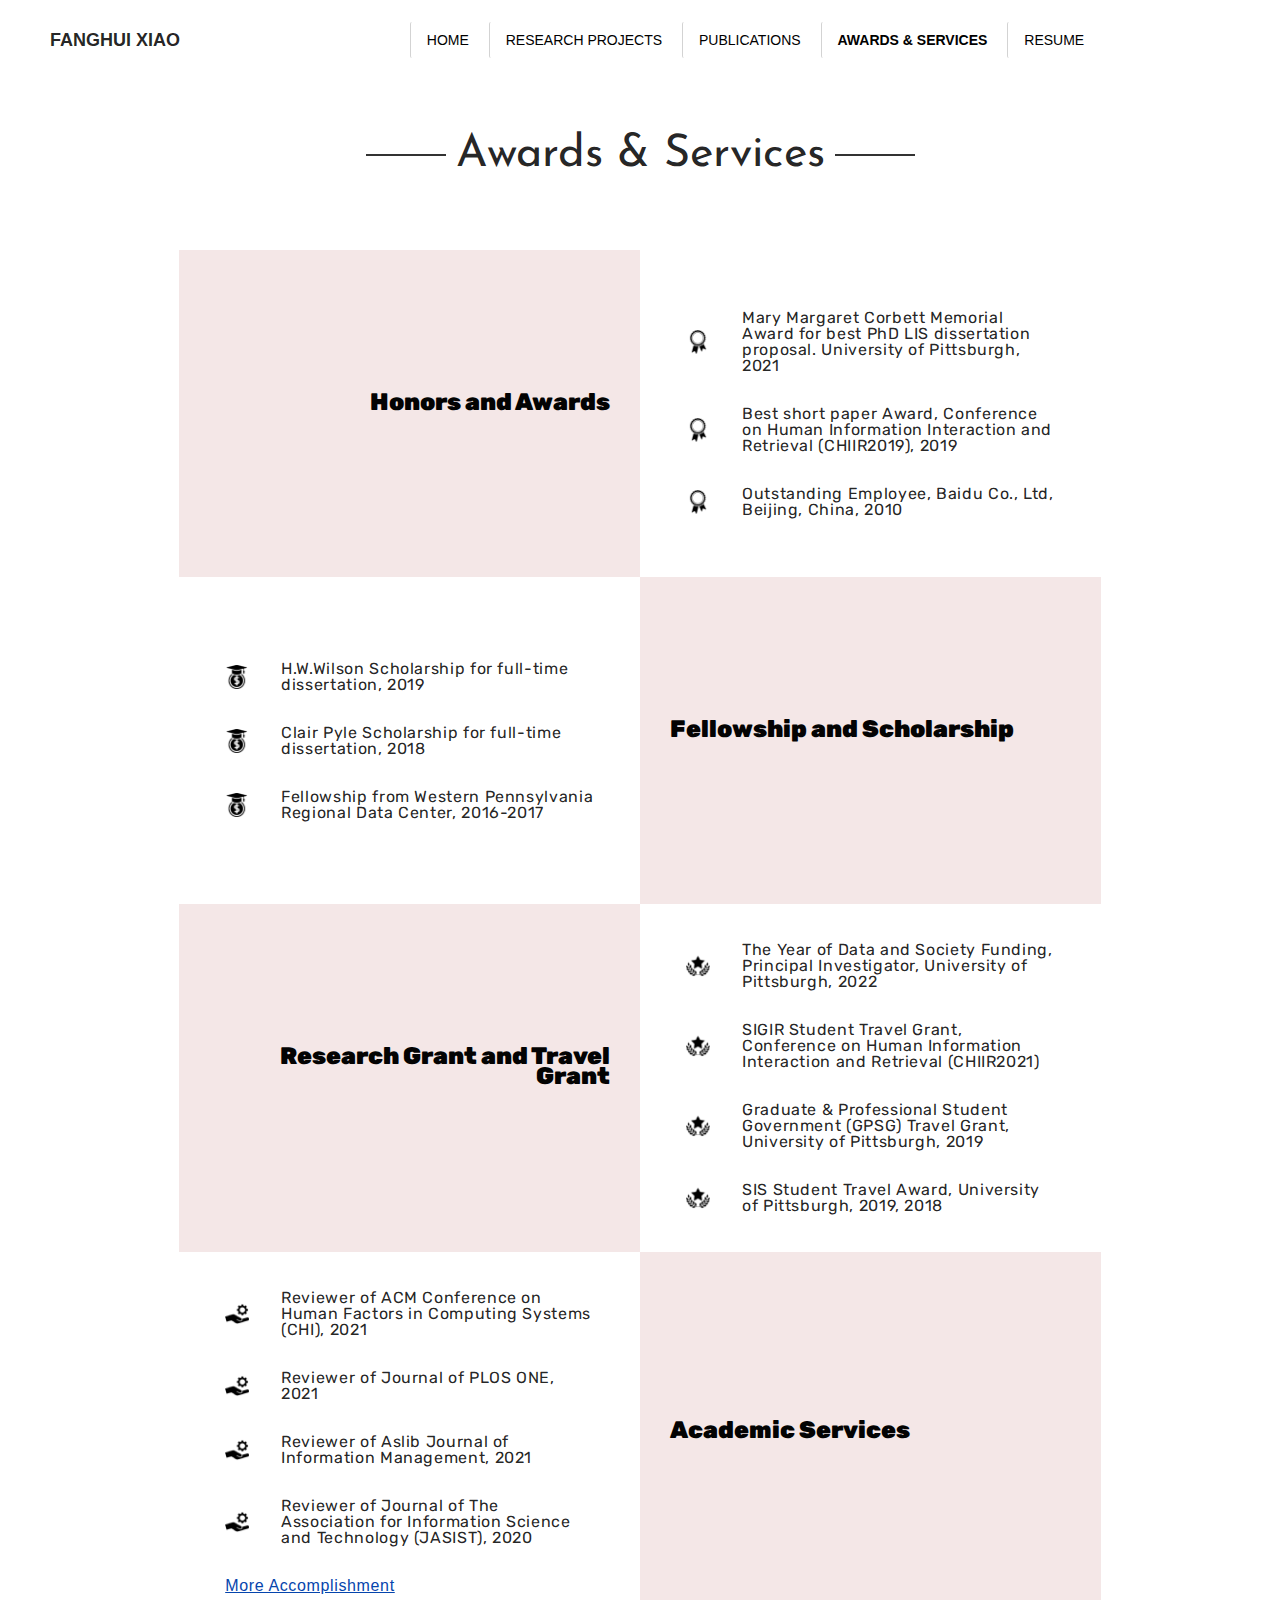
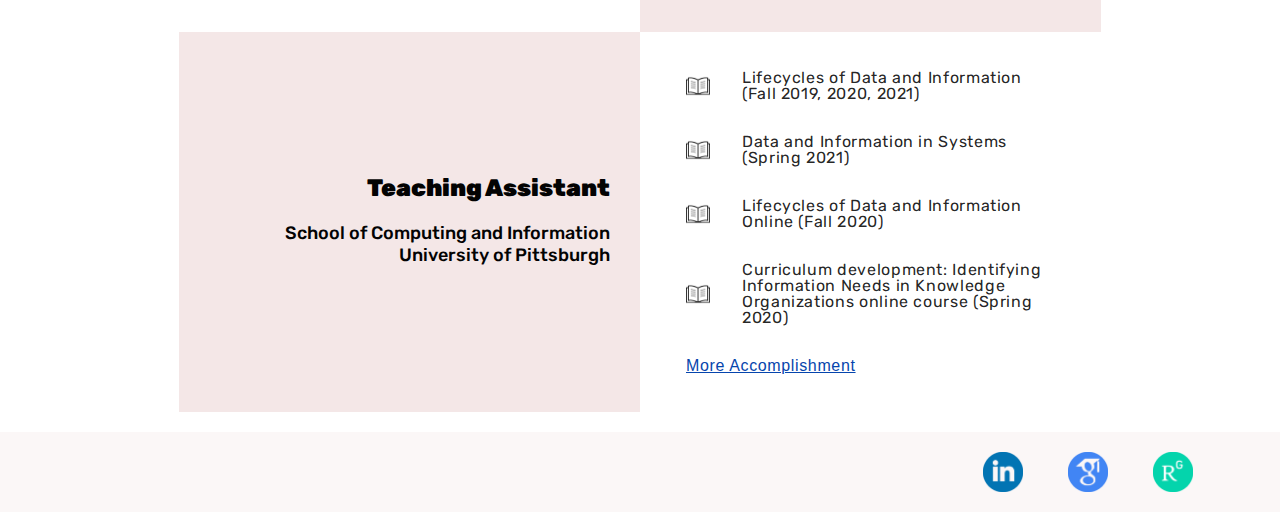
<file: teaching.html>
<HTML xmlns:v="urn:schemas-microsoft-com:vml" xmlns:o="urn:schemas-microsoft-com:office:office">
<HEAD>
    <META http-equiv="Content-Type" content="text/html;charset=gb2312">
    <TITLE>Welcome to Fanghui Xiao Homepage</TITLE>
    <meta http-equiv="pragma" content="no-cache">
    <meta http-equiv="cache-control" content="no-cache, must-revalidate">
    <meta http-equiv="expires" content="0">
    <meta http-equiv="Content-Type" content="text/html; charset=gb2312">
    <meta name="viewport" content="user-scalable=no">
    <meta name="viewport" content="initial-scale=1,maximum-scale=1">
    <link rel="icon" type="image/x-icon" href="favicon.ico">
    <link rel="stylesheet" href="css/material.min.css">
    <link rel="stylesheet" href="css/teachingPage.css">
    <link rel="stylesheet" href="https://fonts.googleapis.com/icon?family=Material+Icons">
    <link rel="preconnect" href="https://fonts.googleapis.com">
    <link rel="preconnect" href="https://fonts.gstatic.com" crossorigin>
    <link href="https://fonts.googleapis.com/css2?family=Josefin+Sans:ital,wght@0,700;1,700&display=swap" rel="stylesheet">
    <link href="https://fonts.googleapis.com/css2?family=Rubik&display=swap" rel="stylesheet">
    <script type="text/javascript" src="js/material.min.js"></script>
    <script type="text/javascript" src="js/jquery-3.6.0.min.js"></script>
    <script type="text/javascript" src="js/teachingSetup.js"></script>
    <script type="text/javascript" src="js/publicAction.js"></script>
</HEAD>
<BODY>
    <div id="homePage">
        <div id='mhead'>
            <div id='mName' onClick="jumpPage(this.id);">FANGHUI XIAO</div>
            <div id='mMenu'>
                <button id='homeBtn' class="mButton mdl-button mdl-js-button mdl-js-ripple-effect" onClick="jumpPage(this.id);">
                    Home
                </button>
                <button id='researchBtn' class="mButton mdl-button mdl-js-button mdl-js-ripple-effect" onClick="jumpPage(this.id);">
                    Research Projects
                </button>
                <button id='publicationsBtn' class="mButton mdl-button mdl-js-button mdl-js-ripple-effect" onClick="jumpPage(this.id);">
                    Publications
                </button>
                <button id='teachingBtn' class="mButton btnAct mdl-button mdl-js-button mdl-js-ripple-effect" onClick="jumpPage(this.id);">
                    Awards & Services
                </button>
                <button id='cvBtn' class="mButton mdl-button mdl-js-button mdl-js-ripple-effect" onClick="jumpPage(this.id);">
                    Resume
                </button>
            </div>
        </div>
        <div id='mbody'>
            <div class="teachingTitleOutBx">
                <div class="teachingTitleBx">
                    <div class="lineBx"></div>
                    <div class="teachingTitle">Awards & Services</div>
                    <div class="lineBx"></div>
                </div>
            </div>
            <div class="teachingContentOutBx">
                <div class="teachingContentBx1 teachingContentBxY teachingContentBxR">
                    <div class="teachingContentBx">
                        <div class="teachingHead1">
                            Honors and Awards
                        </div>
                    </div>
                </div>
                <div class="teachingContentBx2 teachingContentBxW teachingContentBxL">
                    <div class="teachingContentBx">
                        <ul class="mdl-list">
                            <li class="mdl-list__item">
                                <span class="teachingListTxt mdl-list__item-primary-content">
                                    <img class="material-icons mdl-list__item-icon" src="css/images/Teaching1_icon.png"/>
                                    Mary Margaret Corbett Memorial Award for best PhD LIS dissertation proposal. University of Pittsburgh, 2021
                                </span>
                            </li>
                            <li class="mdl-list__item">
                                <span class="teachingListTxt mdl-list__item-primary-content">
                                    <img class="material-icons mdl-list__item-icon" src="css/images/Teaching1_icon.png"/>
                                    Best short paper Award, Conference on Human Information Interaction and Retrieval (CHIIR2019), 2019
                                </span>
                            </li>
                            <li class="mdl-list__item">
                                <span class="teachingListTxt mdl-list__item-primary-content">
                                    <img class="material-icons mdl-list__item-icon" src="css/images/Teaching1_icon.png"/>
                                    Outstanding Employee, Baidu Co., Ltd, Beijing, China, 2010
                                </span>
                            </li>
                        </ul>
                    </div>
                </div>
            </div>
            <div class="teachingContentOutBx">
                <div class="teachingContentBx1 teachingContentBxW teachingContentBxL">
                    <div class="teachingContentBx">
                        <ul class="mdl-list">
                            <li class="mdl-list__item">
                                <span class="teachingListTxt mdl-list__item-primary-content">
                                    <img class="material-icons mdl-list__item-icon" src="css/images/Teaching2_icon.png"/>
                                    H.W.Wilson Scholarship for full-time dissertation, 2019
                                </span>
                            </li>
                            <li class="mdl-list__item">
                                <span class="teachingListTxt mdl-list__item-primary-content">
                                    <img class="material-icons mdl-list__item-icon" src="css/images/Teaching2_icon.png"/>
                                    Clair Pyle Scholarship for full-time dissertation, 2018
                                </span>
                            </li>
                            <li class="mdl-list__item">
                                <span class="teachingListTxt mdl-list__item-primary-content">
                                    <img class="material-icons mdl-list__item-icon" src="css/images/Teaching2_icon.png"/>
                                    Fellowship from Western Pennsylvania Regional Data Center, 2016-2017
                                </span>
                            </li>
                        </ul>
                    </div>
                </div>
                <div class="teachingContentBx2 teachingContentBxY teachingContentBxL">
                    <div class="teachingContentBx">
                        <div class="teachingHead1">
                            Fellowship and Scholarship
                        </div>
                    </div>
                </div>
            </div>
            <div class="teachingContentOutBx">
                <div class="teachingContentBx1 teachingContentBxY teachingContentBxR">
                    <div class="teachingContentBx">
                        <div class="teachingHead1">
                            Research Grant and Travel Grant
                        </div>
                    </div>
                </div>
                <div class="teachingContentBx2 teachingContentBxW teachingContentBxL">
                    <div class="teachingContentBx">
                        <ul id="teachingContent1" class="mdl-list">
                            <li class="mdl-list__item">
                                <span class="teachingListTxt mdl-list__item-primary-content">
                                    <img class="material-icons mdl-list__item-icon" src="css/images/Teaching3_icon.png"/>
                                    The Year of Data and Society Funding, Principal Investigator, University of Pittsburgh, 2022
                                </span>
                            </li>
                            <li class="mdl-list__item">
                                <span class="teachingListTxt mdl-list__item-primary-content">
                                    <img class="material-icons mdl-list__item-icon" src="css/images/Teaching3_icon.png"/>
                                    SIGIR Student Travel Grant, Conference on Human Information Interaction and Retrieval (CHIIR2021)
                                </span>
                            </li>
                            <li class="mdl-list__item">
                                <span class="teachingListTxt mdl-list__item-primary-content">
                                    <img class="material-icons mdl-list__item-icon" src="css/images/Teaching3_icon.png"/>
                                    Graduate & Professional Student Government (GPSG) Travel Grant, University of Pittsburgh, 2019
                                </span>
                            </li>
                            <li class="mdl-list__item">
                                <span class="teachingListTxt mdl-list__item-primary-content">
                                    <img class="material-icons mdl-list__item-icon" src="css/images/Teaching3_icon.png"/>
                                    SIS Student Travel Award, University of Pittsburgh, 2019, 2018
                                </span>
                            </li>
                        </ul>
                    </div>
                </div>
            </div>
            <div class="teachingContentOutBx">
                <div class="teachingContentBx1 teachingContentBxW teachingContentBxL">
                    <div class="teachingContentBx">
                        <ul id="teachingContent2" class="mdl-list">
                            <li class="mdl-list__item">
                                <span class="teachingListTxt mdl-list__item-primary-content">
                                    <img class="material-icons mdl-list__item-icon" src="css/images/Teaching4_icon.png"/>
                                    Reviewer of ACM Conference on Human Factors in Computing Systems (CHI), 2021
                                </span>
                            </li>
                            <li class="mdl-list__item">
                                <span class="teachingListTxt mdl-list__item-primary-content">
                                    <img class="material-icons mdl-list__item-icon" src="css/images/Teaching4_icon.png"/>
                                    Reviewer of Journal of PLOS ONE, 2021
                                </span>
                            </li>
                            <li class="mdl-list__item">
                                <span class="teachingListTxt mdl-list__item-primary-content">
                                    <img class="material-icons mdl-list__item-icon" src="css/images/Teaching4_icon.png"/>
                                    Reviewer of Aslib Journal of Information Management, 2021
                                </span>
                            </li>
                            <li class="mdl-list__item">
                                <span class="teachingListTxt mdl-list__item-primary-content">
                                    <img class="material-icons mdl-list__item-icon" src="css/images/Teaching4_icon.png"/>
                                    Reviewer of Journal of The Association for Information Science and Technology (JASIST), 2020
                                </span>
                            </li>
                            <li class="lessList2 mdl-list__item">
                                <span id="moreBtn_2" onClick="showMore(this.id);" class="pdfLinkTxt mdl-list__item-primary-content">
                                    More Accomplishment
                                </span>
                            </li>
                            <li class="moreList2 mdl-list__item">
                                <span class="teachingListTxt mdl-list__item-primary-content">
                                    <img class="material-icons mdl-list__item-icon" src="css/images/Teaching4_icon.png"/>
                                    Reviewer of ASIS&T Asia-Pacific Regional Conference, 2020
                                </span>
                            </li>
                            <li class="moreList2 mdl-list__item">
                                <span class="teachingListTxt mdl-list__item-primary-content">
                                    <img class="material-icons mdl-list__item-icon" src="css/images/Teaching4_icon.png"/>
                                    Member of ASIS&T, 2019-2020
                                </span>
                            </li>
                            <li class="moreList2 mdl-list__item">
                                <span class="teachingListTxt mdl-list__item-primary-content">
                                    <img class="material-icons mdl-list__item-icon" src="css/images/Teaching4_icon.png"/>
                                    Member of SIGIR (ACM), 2019-2021
                                </span>
                            </li>
                            <li class="moreList2 mdl-list__item">
                                <span class="teachingListTxt mdl-list__item-primary-content">
                                    <img class="material-icons mdl-list__item-icon" src="css/images/Teaching4_icon.png"/>
                                    Student volunteer, 13th International Digital Curation Conference, 2018
                                </span>
                            </li>
                            <li class="moreList2 mdl-list__item">
                                <span id="lessBtn_2" onClick="showLess(this.id);" class="pdfLinkTxt mdl-list__item-primary-content">
                                    Less
                                </span>
                            </li>
                        </ul>
                    </div>
                </div>
                <div class="teachingContentBx2 teachingContentBxY teachingContentBxL">
                    <div class="teachingContentBx">
                        <div class="teachingHead1">
                            Academic Services
                        </div>
                    </div>
                </div>
            </div>
            <div class="teachingContentOutBx">
                <div class="teachingContentBx1 teachingContentBxY teachingContentBxR">
                    <div class="teachingContentBx">
                        <div class="teachingHead1">
                            Teaching Assistant
                        </div>
                        <div class="teachingHead2">
                            School of Computing and Information
                        </div>
                        <div class="teachingHead2">
                            University of Pittsburgh
                        </div>
                    </div>
                </div>
                <div class="teachingContentBx2 teachingContentBxW teachingContentBxL">
                    <div class="teachingContentBx">
                        <ul id="teachingContent1" class="mdl-list">
                            <li class="mdl-list__item">
                                <span class="teachingListTxt mdl-list__item-primary-content">
                                    <img class="material-icons mdl-list__item-icon" src="css/images/Teaching5_icon.png"/>
                                    Lifecycles of Data and Information (Fall 2019, 2020, 2021)
                                </span>
                            </li>
                            <li class="mdl-list__item">
                                <span class="teachingListTxt mdl-list__item-primary-content">
                                    <img class="material-icons mdl-list__item-icon" src="css/images/Teaching5_icon.png"/>
                                    Data and Information in Systems (Spring 2021)
                                </span>
                            </li>
                            <li class="mdl-list__item">
                                <span class="teachingListTxt mdl-list__item-primary-content">
                                    <img class="material-icons mdl-list__item-icon" src="css/images/Teaching5_icon.png"/>
                                    Lifecycles of Data and Information Online (Fall 2020)
                                </span>
                            </li>
                            <li class="mdl-list__item">
                                <span class="teachingListTxt mdl-list__item-primary-content">
                                    <img class="material-icons mdl-list__item-icon" src="css/images/Teaching5_icon.png"/>
                                    Curriculum development: Identifying Information Needs in Knowledge Organizations online course (Spring 2020)
                                </span>
                            </li>
                            <li class="lessList1 mdl-list__item">
                                <span id="moreBtn_1" onClick="showMore(this.id);" class="pdfLinkTxt mdl-list__item-primary-content">
                                    More Accomplishment
                                </span>
                            </li>
                            <li class="moreList1 mdl-list__item">
                                <span class="teachingListTxt mdl-list__item-primary-content">
                                    <img class="material-icons mdl-list__item-icon" src="css/images/Teaching5_icon.png"/>
                                    Resources and Services for Adults (Spring 2019)
                                </span>
                            </li>
                            <li class="moreList1 mdl-list__item">
                                <span class="teachingListTxt mdl-list__item-primary-content">
                                    <img class="material-icons mdl-list__item-icon" src="css/images/Teaching5_icon.png"/>
                                    Resources for Young Adults (Spring 2019)
                                </span>
                            </li>
                            <li class="moreList1 mdl-list__item">
                                <span class="teachingListTxt mdl-list__item-primary-content">
                                    <img class="material-icons mdl-list__item-icon" src="css/images/Teaching5_icon.png"/>
                                    Knowledge Organization (Fall 2018)
                                </span>
                            </li>
                            <li class="moreList1 mdl-list__item">
                                <span class="teachingListTxt mdl-list__item-primary-content">
                                    <img class="material-icons mdl-list__item-icon" src="css/images/Teaching5_icon.png"/>
                                    Information Policy (Fall 2018)
                                </span>
                            </li>
                            <li class="moreList1 mdl-list__item">
                                <span class="teachingListTxt mdl-list__item-primary-content">
                                    <img class="material-icons mdl-list__item-icon" src="css/images/Teaching5_icon.png"/>
                                    Data Science for Library and Information Professionals (Summer 2018)
                                </span>
                            </li>
                            <li class="moreList1 mdl-list__item">
                                <span class="teachingListTxt mdl-list__item-primary-content">
                                    <img class="material-icons mdl-list__item-icon" src="css/images/Teaching5_icon.png"/>
                                    Intellectual Property and Open Movements (Summer 2018)
                                </span>
                            </li>
                            <li class="moreList1 mdl-list__item">
                                <span class="teachingListTxt mdl-list__item-primary-content">
                                    <img class="material-icons mdl-list__item-icon" src="css/images/Teaching5_icon.png"/>
                                    Research Method in Library and Information Science (Spring 2018)
                                </span>
                            </li>
                            <li class="moreList1 mdl-list__item">
                                <span class="teachingListTxt mdl-list__item-primary-content">
                                    <img class="material-icons mdl-list__item-icon" src="css/images/Teaching5_icon.png"/>
                                    Research Data Management (Fall 2017)
                                </span>
                            </li>
                            <li class="moreList1 mdl-list__item">
                                <span id="lessBtn_1" onClick="showLess(this.id);" class="pdfLinkTxt mdl-list__item-primary-content">
                                    Less
                                </span>
                            </li>
                        </ul>
                    </div>
                </div>
            </div>
<!--            <div class="teachingContentOutBx">
                <div class="teachingContentBx1 teachingContentBxW teachingContentBxR">
                    <div class="teachingContentBx">
                        <div id="photoBx1">
                            <img class="photoBaidu" src="css/images/Baidu_1.png">
                        </div>
                    </div>
                </div>
                <div class="teachingContentBx2 teachingContentBxW teachingContentBxL">
                    <div class="teachingContentBx">
                        <div id="photoBx2">
                            <img class="photoBaidu" src="css/images/Baidu_2.png">
                        </div>
                    </div>
                </div>
            </div>-->
            <div class="paddingBx"></div>
        </div>
        <div id='mfoot'>
            <div id='mIconBx'>
                <div class='linkBx'>
                    <a href="https://www.linkedin.com/in/fanghui-xiao0304/">
                        <img class='linkIcon' src="css/images/LinkedIn_icon.png">
                    </a>
                </div>
                <div class='linkBx'>
                    <a href="https://scholar.google.com/citations?user=U2pZasgAAAAJ&hl=en">
                        <img class='linkIcon' src="css/images/GoogleScholar_icon.png">
                    </a>
                </div>
                <div class='linkBx'>
                    <a href="https://www.researchgate.net/profile/Fanghui-Xiao/">
                        <img class='linkIcon' src="css/images/ResearchGate_icon.png">
                    </a>
                </div>
            </div>
        </div>
    </div>
</BODY>
</HTML>
</file>
<file: css/homePage.css>
html{
    min-height: 100%;
    _height:100%;
}
body{
    margin: 0;
    padding: 0;
    min-height: 100%;
    _height:100%;
    -webkit-user-select: none ;
    -webkit-touch-callout: none ;
}
div{
    font-family: Source Sans Pro,Helvetica,Arial,sans-serif;
}
::-webkit-scrollbar {
    width: 0 !important;
    height: 0 !important;
}
#homePage{
    height: 100%;
    position: relative;
}
#mhead{
    position: fixed;
    top: 0;
    width:100%;
    height:80px;
    z-index: 100;
    background: white;
    display: grid;
    grid-template-columns: auto auto;
}
#mName{
    grid-column: 1;
    grid-row: 1;
    font-size: 18px;
    font-weight: bolder;
    line-height: 30px;
    align-self: center;
    margin: 0 50px;
    cursor: pointer;
}
#mMenu{
    direction: ltr;
    grid-column: 2;
    grid-row: 1;
    align-self: center;
}
.header_bar{
    background-color: black !important;
    height:50px !important;
    border-bottom: 2px solid #202020;
    color: white;
}
.btnAct{
    font-weight: bolder;
}
.mButton{
    border-left: 1px solid lightgray;
}
.mButton_bar{
    color: white !important;
}
#mbody{
    margin-top: 80px;
    width: 100%;
    background: white;
}
#introBx{
    background-color: #fbf7f7;
    padding: 40px 100px;
}
#intro{
    padding: 0 50px;
    display: grid;
    grid-template-columns: 250px auto;
}
#photoBx{
    grid-column: 1;
    grid-row: 1;
    display: -webkit-box;
    display: -ms-flexbox;
    display: flex-box;
    display: flex;
    -webkit-box-align: center;
    -ms-flex-align: center;
    align-items: center;
    -webkit-box-pack: center;
    -ms-flex-pack: center;
    justify-content: center;
    text-align: center;
}
.photo{
    height: auto;
    max-width: unset;
    vertical-align: middle;
    width: 100%;
}
#introTxtBx{
    direction: ltr;
    grid-column: 2;
    grid-row: 1;
    margin-left: 50px;
}
.introNameTxt{
    margin: 16px 0;
    align-self: center;
    font-size: 54px;
    font-weight: bolder;
    line-height: 1.6;
    font-family: 'Rozha One', serif;
}
.introTxt,.detailTxt{
     word-break: break-word;
     align-self: center;
     font-size: 16px;
     line-height: 1.6;
     font-family: 'Rubik', sans-serif;
 }
.detailTxt{
    margin-top: 40px;
    text-align: justify;
}
#mottoBx{
    width: 100%;
    padding: 80px 0px;
}
#mottoTxt{
    width: 60%;
    margin-left: 20%;
    margin-bottom: 50px;
    text-align: center;
    line-height: 1.8;
    font-size: 30px;
    font-family: 'Fredericka the Great', cursive;
}
#mottoName{
    width: 60%;
    margin-left: 20%;
    text-align: right;
    line-height: 1.8;
    font-size: 25px;
    font-family: 'Fredericka the Great', cursive;
}
#mickyBx{
    float: left;
    width: 135px;
    position: relative;
    left: 10%;
}
#mfoot{
    width: 100%;
    height: 80px;
    background-color: #fbf7f7;
}
#mIconBx{
    width: 20%;
    height: 100%;
    margin-left: 75%;
    margin-right: 5%;
    display: grid;
    grid-template-columns: 33.33% 33.33% 33.33%;
    align-content: center;
}
.linkBx{
    text-align: center;
}
.linkIcon{
    width: 40px;
    cursor: pointer;
}
</file>
<file: css/cvPage.css>
html{
    min-height: 100%;
    _height:100%;
}
body{
    margin: 0;
    padding: 0;
    min-height: 100%;
    _height:100%;
    -webkit-user-select: none ;
    -webkit-touch-callout: none ;
}
div{
    font-family: Source Sans Pro,Helvetica,Arial,sans-serif;
}
::-webkit-scrollbar {
    width: 0 !important;
    height: 0 !important;
}
#homePage{
    height: 100%;
    position: relative;
}
#mhead{
    position: fixed;
    top: 0;
    width:100%;
    height:80px;
    z-index: 100;
    background: white;
    display: grid;
    grid-template-columns: auto auto;
}
#mName{
    grid-column: 1;
    grid-row: 1;
    font-size: 18px;
    font-weight: bolder;
    line-height: 30px;
    align-self: center;
    margin: 0 50px;
    cursor: pointer;
}
#mMenu{
    direction: ltr;
    grid-column: 2;
    grid-row: 1;
    align-self: center;
}
.header_bar{
    background-color: black !important;
    height:50px !important;
    border-bottom: 2px solid #202020;
    color: white;
}
.btnAct{
    font-weight: bolder;
}
.mButton{
    border-left: 1px solid lightgray;
}
.mButton_bar{
    color: white !important;
}
#mbody{
    margin-top: 80px;
    width: 100%;
    background: white;
}
.cvHeadImg{
    min-height: 500px;
    width: 100%;
    background: url('images/cv_head.jpg') no-repeat fixed center;
}
.cvTitleOutBx{
    text-align: center;
    margin-bottom: 70px;
    padding-top: 50px;
}
.cvTitleBx{
    display: inline-flex;
    margin: 0 auto;
    height: 50px;
}
.cvTitle{
    font-size: 45px;
    line-height: 50px;
    font-family: 'Josefin Sans', sans-serif;
}
.lineBx{
    content: " ";
    height: 2px;
    width: 80px;
    top: 24px;
    margin: 0 10px;
    background: #333;
    position: relative;
}
.cvContentBx{
    width: 70%;
    margin: 0 15% 50px 15%;
    display: grid;
    grid-template-columns: 50% 50%;
}
.cvBx{

}
.cvImgBx{
    width: 50%;
    margin: 0 auto;
}
.cvImg{
    height: auto;
    max-width: unset;
    vertical-align: middle;
    width: 100%;
    cursor: pointer;
}
.cvTxt{
    font-size: 20px;
    line-height: 1.25;
    margin-top: 20px;
    text-align: center;
    font-family: 'Rubik', sans-serif;
    cursor: pointer;
}
.mottoBx{
    width: 100%;
    padding: 0px 0px 50px 0px;
}
.mottoBxInner{
    width: 855px;
    margin: 0 auto;
    display: grid;
    grid-template-columns: 235px 620px;
}
.mickyBx{
    width: 135px;
    position: relative;
    padding: 30px 50px;
}
.photo{
    height: auto;
    max-width: unset;
    vertical-align: middle;
    width: 100%;
}
.mottoTxtBx{
    padding: 30px 70px;
    border-top: 5px double;
    border-bottom: 5px double;
}
.mottoTxt{
    text-align: center;
    line-height: 1.8;
    font-size: 30px;
    font-family: 'Fredericka the Great', cursive;
}
.mottoName{
    text-align: right;
    line-height: 1.8;
    font-size: 25px;
    font-family: 'Fredericka the Great', cursive;
}
#mfoot{
    width: 100%;
    height: 80px;
    background-color: #fbf7f7;
}
#mIconBx{
    width: 20%;
    height: 100%;
    margin-left: 75%;
    margin-right: 5%;
    display: grid;
    grid-template-columns: 33.33% 33.33% 33.33%;
    align-content: center;
}
.linkBx{
    text-align: center;
}
.linkIcon{
    width: 40px;
    cursor: pointer;
}
</file>
<file: css/publicationPage.css>
html{
    min-height: 100%;
    _height:100%;
}
body{
    margin: 0;
    padding: 0;
    min-height: 100%;
    _height:100%;
    -webkit-user-select: none ;
    -webkit-touch-callout: none ;
}
div{
    font-family: Source Sans Pro,Helvetica,Arial,sans-serif;
}
::-webkit-scrollbar {
    width: 0 !important;
    height: 0 !important;
}
#homePage{
    height: 100%;
    position: relative;
}
#mhead{
    position: fixed;
    top: 0;
    width:100%;
    height:80px;
    z-index: 100;
    background: white;
    display: grid;
    grid-template-columns: auto auto;
}
#mName{
    grid-column: 1;
    grid-row: 1;
    font-size: 18px;
    font-weight: bolder;
    line-height: 30px;
    align-self: center;
    margin: 0 50px;
    cursor: pointer;
}
#mMenu{
    direction: ltr;
    grid-column: 2;
    grid-row: 1;
    align-self: center;
}
.header_bar{
    background-color: black !important;
    height:50px !important;
    border-bottom: 2px solid #202020;
    color: white;
}
.btnAct{
    font-weight: bolder;
}
.mButton{
    border-left: 1px solid lightgray;
}
.mButton_bar{
    color: white !important;
}
#mbody{
    margin-top: 80px;
    width: 100%;
    background: white;
}
.pubTitleOutBx{
    text-align: center;
    margin-bottom: 70px;
    padding-top: 50px;
}
.pubTitleBx{
    display: inline-flex;
    margin: 0 auto;
    height: 50px;
}
.pubTitle{
    font-size: 45px;
    line-height: 50px;
    font-family: 'Josefin Sans', sans-serif;
}
.lineBx{
    content: " ";
    height: 2px;
    width: 80px;
    top: 24px;
    margin: 0 10px;
    background: #333;
    position: relative;
}
.pubIconOutBx{
    width: 80%;
    padding: 0 10%;
    margin-bottom: 50px;
}
.pubIconBx{
    width: 100%;
    display: grid;
    grid-template-columns: 32% 30% 20% 18%;
}
#pubIcon1{
    grid-column: 2;
    grid-row: 1;
    margin: 0 25px;
    display: -webkit-box;
    display: -ms-flexbox;
    display: flex-box;
    display: flex;
    -webkit-box-align: center;
    -ms-flex-align: center;
    align-items: center;
    -webkit-box-pack: center;
    -ms-flex-pack: center;
    justify-content: center;
    text-align: center;
}
#pubIcon2{
    grid-column: 3;
    grid-row: 1;
    margin: 0 25px;
    display: -webkit-box;
    display: -ms-flexbox;
    display: flex-box;
    display: flex;
    -webkit-box-align: center;
    -ms-flex-align: center;
    align-items: center;
    -webkit-box-pack: center;
    -ms-flex-pack: center;
    justify-content: center;
    text-align: center;
}
#pubIcon3{
    grid-column: 4;
    grid-row: 1;
    margin: 0 25px;
    display: -webkit-box;
    display: -ms-flexbox;
    display: flex-box;
    display: flex;
    -webkit-box-align: center;
    -ms-flex-align: center;
    align-items: center;
    -webkit-box-pack: center;
    -ms-flex-pack: center;
    justify-content: center;
    text-align: center;
}
#pubIcon4{
    grid-column: 5;
    grid-row: 1;
    margin: 0 25px;
    display: -webkit-box;
    display: -ms-flexbox;
    display: flex-box;
    display: flex;
    -webkit-box-align: center;
    -ms-flex-align: center;
    align-items: center;
    -webkit-box-pack: center;
    -ms-flex-pack: center;
    justify-content: center;
    text-align: center;
}
#pubIcon5{
    grid-column: 1;
    grid-row: 1;
    margin: 0 25px;
    display: -webkit-box;
    display: -ms-flexbox;
    display: flex-box;
    display: flex;
    -webkit-box-align: center;
    -ms-flex-align: center;
    align-items: center;
    -webkit-box-pack: center;
    -ms-flex-pack: center;
    justify-content: center;
    text-align: center;
}
.pubIconImg{
    width: 100%;
    max-width: unset;
    vertical-align: middle;
}
.pubContentBx{
    width: calc(100% - 200px);
    background-color: #fbf7f7;
    margin: 0 100px 50px 100px;
    padding: 20px 0;
}
.pubTable{
    width: calc(100% - 100px);
    margin: 20px 50px;
    font-size: 18px;
    white-space: normal;
    cursor: pointer;
}
.pubColumn2{
    width: 10%;
}
.pubPhotoBx{
    width: 70%;
    margin: 0 15% 50px 15%;
    display: grid;
    grid-template-columns: 50% 50%;
}
#pubPhoto1{
    grid-column: 1;
    grid-row: 1;
    margin: 0 25px;
}
#pubPhoto2{
    grid-column: 2;
    grid-row: 1;
    margin: 0 25px;
}
.pubPhotoImg{
    height: auto;
    max-width: unset;
    vertical-align: middle;
    width: 100%;
}
#mfoot{
    width: 100%;
    height: 80px;
    background-color: #fbf7f7;
}
#mIconBx{
    width: 20%;
    height: 100%;
    margin-left: 75%;
    margin-right: 5%;
    display: grid;
    grid-template-columns: 33.33% 33.33% 33.33%;
    align-content: center;
}
.linkBx{
    text-align: center;
}
.linkIcon{
    width: 40px;
    cursor: pointer;
}
</file>
<file: css/researchPage.css>
html{
    min-height: 100%;
    _height:100%;
}
body{
    margin: 0;
    padding: 0;
    min-height: 100%;
    _height:100%;
    -webkit-user-select: none ;
    -webkit-touch-callout: none ;
}
div{
    font-family: Source Sans Pro,Helvetica,Arial,sans-serif;
}
::-webkit-scrollbar {
    width: 0 !important;
    height: 0 !important;
}
#homePage{
    height: 100%;
    position: relative;
}
#mhead{
    position: fixed;
    top: 0;
    width:100%;
    height:80px;
    z-index: 100;
    background: white;
    display: grid;
    grid-template-columns: auto auto;
}
#mName{
    grid-column: 1;
    grid-row: 1;
    font-size: 18px;
    font-weight: bolder;
    line-height: 30px;
    align-self: center;
    margin: 0 50px;
    cursor: pointer;
}
#mMenu{
    direction: ltr;
    grid-column: 2;
    grid-row: 1;
    align-self: center;
}
.header_bar{
    background-color: black !important;
    height:50px !important;
    border-bottom: 2px solid #202020;
    color: white;
}
.btnAct{
    font-weight: bolder;
}
.mButton{
    border-left: 1px solid lightgray;
}
.mButton_bar{
    color: white !important;
}
#mbody{
    margin-top: 80px;
    width: 100%;
    background: white;
}
.researchTitleOutBx{
    text-align: center;
    margin-bottom: 70px;
    padding-top: 50px;
}
.researchTitleBx{
    display: inline-flex;
    margin: 0 auto;
    height: 50px;
}
.researchTitle{
    font-size: 45px;
    line-height: 50px;
    font-family: 'Josefin Sans', sans-serif;
}
.lineBx{
    content: " ";
    height: 2px;
    width: 80px;
    top: 24px;
    margin: 0 10px;
    background: #333;
    position: relative;
}
.researchPlanBx{
    display: none;
    text-align: center;
    margin-bottom: 100px;
}
.researchPlan{
    position: relative;
    width: 70%;
    left: 15%;
    font-size: 20px;
    line-height: 1.6;
    font-family: 'Rubik', sans-serif;
    text-align: justify;
}
#researchIndexOutBx{
    display: none;
    width: 100%;
    padding: 0 15%;
}
#researchIndexBx{
    width: 70%;
    display: grid;
    grid-template-columns: 50% 50%;
}
#researchIndex1{
    grid-column: 1;
    grid-row: 1;
    margin: 0 50px 20px 50px;
}
#researchIndex2{
    grid-column: 2;
    grid-row: 1;
    margin: 0 50px 20px 50px;
}
#researchIndex3{
    grid-column: 1;
    grid-row: 2;
    margin: 0 50px 20px 50px;
}
#researchIndex4{
    grid-column: 2;
    grid-row: 2;
    margin: 0 50px 20px 50px;
}
.researchIndexImg{
    height: auto;
    max-width: unset;
    vertical-align: middle;
    width: 100%;
}
.researchIndexTxt{
    line-height: 40px;
    font-size: 20px;
    font-family: 'Rozha One', serif;
    text-align: center;
}
.researchBx{

}
.domainTitleBx{
    font-size: 25px;
    font-family: 'Rozha One', serif;
    margin: 50px 5% 0 5%;
}
.projectTitleBx{
    font-size: 20px;
    font-family: 'Rubik', sans-serif;
    font-weight: bolder;
    margin: 50px 10% 10px 10%;
}
.tagBx{
    display: none;
    margin: 0 10% 10px 10%;
    height: 18px;
/*    display: inline-flex;*/
}
.tagImg{
    height: 100%;
    max-width: unset;
    vertical-align: middle;
    width: auto;
}
.tagTxt{
    margin-left: 5px;
    margin-right: 10px;
    font-size: 16px;
    font-family: 'Rubik', sans-serif;
}
.subTitleBx{
    font-size: 16px;
    font-family: 'Rubik', sans-serif;
    /*font-weight: bolder;*/
    margin: 10px 10% 15px 10%;
    display: inline-flex;
}
.subTitleBx2{
    font-size: 16px;
    font-family: 'Rubik', sans-serif;
    color: #e58536;
    margin: 10px 10% 15px 10%;
}
.projectBx{
    width: 80%;
    margin: 15px 10% 0 10%;
    padding: 20px 0;
    background-color: #fbf7f7;
}
.projectContent{
    width: 90%;
    margin: 0 5%;
    display: grid;
    grid-template-columns: 50% 50%;
}
#slideBx1{
    position: relative;
    width: 100%;
    display: -webkit-box;
    display: -ms-flexbox;
    display: flex-box;
    display: flex;
    -webkit-box-align: center;
    -ms-flex-align: center;
    align-items: center;
    -webkit-box-pack: center;
    -ms-flex-pack: center;
    justify-content: center;
    text-align: center;
}
.slideBxGoogle{
    position: relative;
    width: 100%;
    display: -webkit-box;
    display: -ms-flexbox;
    display: flex-box;
    display: flex;
    -webkit-box-align: center;
    -ms-flex-align: center;
    align-items: center;
    -webkit-box-pack: center;
    -ms-flex-pack: center;
    justify-content: center;
    text-align: center;
}
.frameBxGoogle{
    position: relative;
    width: 100%;
    padding-top: 58.52%;
}
.googleSlide{
    position: absolute;
    top: 0;
    left: 0;
    grid-column: 1;
    grid-row: 1;
}
.pdfBx{
    grid-column: 1;
    grid-row: 1;
    display: -webkit-box;
    display: -ms-flexbox;
    display: flex-box;
    display: flex;
    -webkit-box-align: center;
    -ms-flex-align: center;
    align-items: center;
    -webkit-box-pack: center;
    -ms-flex-pack: center;
    justify-content: center;
    text-align: center;
    cursor: pointer;
}
.pdfImg{
    height: auto;
    max-width: unset;
    vertical-align: middle;
    width: 100%;
}
.imgBx{
    grid-column: 1;
    grid-row: 1;
    display: -webkit-box;
    display: -ms-flexbox;
    display: flex-box;
    display: flex;
    -webkit-box-align: center;
    -ms-flex-align: center;
    align-items: center;
    -webkit-box-pack: center;
    -ms-flex-pack: center;
    justify-content: center;
    text-align: center;
}
.projectTxt{
    grid-column: 2;
    grid-row: 1;
    margin: 0 0 0 50px;
    word-break: break-word;
    align-self: center;
    font-size: 14px;
    line-height: 1.4;
    font-family: 'Rubik', sans-serif;
    text-align: justify;
}
.projectTxt2{
    text-indent:25px;
}
.paddingBx{
    height: 20px;
}
#mfoot{
    width: 100%;
    height: 80px;
    background-color: #fbf7f7;
}
#mIconBx{
    width: 20%;
    height: 100%;
    margin-left: 75%;
    margin-right: 5%;
    display: grid;
    grid-template-columns: 33.33% 33.33% 33.33%;
    align-content: center;
}
.linkBx{
    text-align: center;
}
.linkIcon{
    width: 40px;
    cursor: pointer;
}
#banner1 {
    width: 100%;
    background-color: aqua;
    overflow: hidden;
    cursor: pointer;
    grid-column: 1;
    grid-row: 1;
}
.imgbox {
    width: 100%;
    height: auto;
    position: relative;
    background-color: #fbf7f7;
    overflow: hidden;
}
.img {
    display: none;
    left: 50%;
    height: auto;
    max-width: unset;
    vertical-align: middle;
    width: 100%;
}
.im {
    display: block;
}
.change {
    height: 100px;
    display: block;
    position: absolute;
    z-index: 20;
    opacity: 0.4;
    transition: 0.4s;
    top: 50%;
    margin-top: -50px
}
.change:hover {
    opacity: 1;
}
.pre {
    left: 1%;
}
.next {
    right: 1%;
}
.cirbox {
    width: 88px;
    position: absolute;
    bottom: 5%;
    z-index: 10;
    left: 50%;
    margin-left: -44px;
    cursor: pointer;
}
.cir {
    width: 12px;
    height: 12px;
    background-color: black;
    opacity: 0.4;
    float: left;
    border-radius: 6px;
    margin: 0 5px 0 5px;
    cursor: pointer;
}
.cir:hover {
    background-color: cyan;
    transition: 0.8s;
}
.cr {
    opacity: 1;
}
.cr:hover {
    background-color: white;
}
#backTopBtn {
    position: fixed;
    bottom: 100px;
    right: 30px;
    z-index: 99;
    border: none;
    outline: none;
    background-color: #6e6bae;
    color: white;
    cursor: pointer;
    padding: 15px;
    border-radius: 10px;
    font-size: 18px;
}

#backTopBtn:hover {
    background-color: lightgray;
}
</file>
<file: css/teachingPage.css>
html{
    min-height: 100%;
    _height:100%;
}
body{
    margin: 0;
    padding: 0;
    min-height: 100%;
    _height:100%;
    -webkit-user-select: none ;
    -webkit-touch-callout: none ;
}
div{
    font-family: Source Sans Pro,Helvetica,Arial,sans-serif;
}
::-webkit-scrollbar {
    width: 0 !important;
    height: 0 !important;
}
#homePage{
    height: 100%;
    position: relative;
}
#mhead{
    position: fixed;
    top: 0;
    width:100%;
    height:80px;
    z-index: 100;
    background: white;
    display: grid;
    grid-template-columns: auto auto;
}
#mName{
    grid-column: 1;
    grid-row: 1;
    font-size: 18px;
    font-weight: bolder;
    line-height: 30px;
    align-self: center;
    margin: 0 50px;
    cursor: pointer;
}
#mMenu{
    direction: ltr;
    grid-column: 2;
    grid-row: 1;
    align-self: center;
}
.header_bar{
    background-color: black !important;
    height:50px !important;
    border-bottom: 2px solid #202020;
    color: white;
}
.btnAct{
    font-weight: bolder;
}
.mButton{
    border-left: 1px solid lightgray;
}
.mButton_bar{
    color: white !important;
}
#mbody{
    margin-top: 80px;
    width: 100%;
    background: white;
}
.teachingTitleOutBx{
    text-align: center;
    margin-bottom: 70px;
    padding-top: 50px;
}
.teachingTitleBx{
    display: inline-flex;
    margin: 0 auto;
    height: 50px;
}
.teachingTitle{
    font-size: 45px;
    line-height: 50px;
    font-family: 'Josefin Sans', sans-serif;
}
.lineBx{
    content: " ";
    height: 2px;
    width: 80px;
    top: 24px;
    margin: 0 10px;
    background: #333;
    position: relative;
}
.paddingBx{
    height: 20px;
}
.titleBx{
    height: 100px;
    font-weight: bolder;
    font-size: 30px;
    line-height: 100px;
    background-color: #ffc107;
    padding: 0 100px;
    color: white;
}
.teachingContentOutBx{
    width: 72%;
    margin: 0 14%;
    display: grid;
    grid-template-columns: 50% 50%;
}
.teachingHead1{
    font-size: 24px;
    font-weight: 900;
    color: #030303;
    margin-bottom: 24px;
    font-family: 'Rubik', sans-serif;
}
.teachingHead2{
    font-size: 18px;
    font-weight: 500;
    color: #030303;
    line-height: 1.25;
    font-family: 'Rubik', sans-serif;
}
.teachingListTxt{
    font-family: 'Rubik', sans-serif;
}
.teachingContentBx1{
    grid-column: 1;
    grid-row: 1;
    display: -webkit-box;
    display: -ms-flexbox;
    display: flex-box;
    display: flex;
    -webkit-box-align: center;
    -ms-flex-align: center;
    align-items: center;
    -webkit-box-pack: center;
    -ms-flex-pack: center;
    justify-content: center;
    text-align: center;
    min-height: 327px;
}
.teachingContentBx2{
    grid-column: 2;
    grid-row: 1;
    display: -webkit-box;
    display: -ms-flexbox;
    display: flex-box;
    display: flex;
    -webkit-box-align: center;
    -ms-flex-align: center;
    align-items: center;
    -webkit-box-pack: center;
    -ms-flex-pack: center;
    justify-content: center;
    text-align: center;
    min-height: 327px;
}
.teachingContentBxY{
    background-color: #f4e7e7;
}
.teachingContentBxW{
    background-color: #ffffff;
}
.teachingContentBxL{
    text-align: left;
}
.teachingContentBxR{
    text-align: right;
}
.teachingContentBx{
    height: auto;
    max-width: unset;
    vertical-align: middle;
    width: calc(100% - 60px);
    margin: 0 30px;
}
.pdfLinkTxt{
    font-size: 16px;
    color: #0645AD;
    cursor: pointer;
    text-decoration: underline !important;
}
.moreList1, .moreList2, .hideList{
    display: none;
}
.showList{
    display: block !important;
}
#photoBx1{
    display:-webkit-box;
    display:-ms-flexbox;
    display:flex-box;
    display:flex;
    -webkit-box-align:center;
    -ms-flex-align:center;
    align-items:center;
    -webkit-box-pack:center;
    -ms-flex-pack:center;
    justify-content:center;
    text-align:center;
}
#photoBx2{
    display:-webkit-box;
    display:-ms-flexbox;
    display:flex-box;
    display:flex;
    -webkit-box-align:center;
    -ms-flex-align:center;
    align-items:center;
    -webkit-box-pack:center;
    -ms-flex-pack:center;
    justify-content:center;
    text-align:center;
}
.photoBaidu{
    height: auto;
    max-width: unset;
    width: 100%;
    vertical-align:middle
}
#mfoot{
    width: 100%;
    height: 80px;
    background-color: #fbf7f7;
}
#mIconBx{
    width: 20%;
    height: 100%;
    margin-left: 75%;
    margin-right: 5%;
    display: grid;
    grid-template-columns: 33.33% 33.33% 33.33%;
    align-content: center;
}
.linkBx{
    text-align: center;
}
.linkIcon{
    width: 40px;
    cursor: pointer;
}
</file>
<file: css/material.min.css>
/**
 * material-design-lite - Material Design Components in CSS, JS and HTML
 * @version v1.3.0
 * @license Apache-2.0
 * @copyright 2015 Google, Inc.
 * @link https://github.com/google/material-design-lite
 */
@charset "UTF-8";html{color:rgba(0,0,0,.87)}::-moz-selection{background:#b3d4fc;text-shadow:none}::selection{background:#b3d4fc;text-shadow:none}hr{display:block;height:1px;border:0;border-top:1px solid #ccc;margin:1em 0;padding:0}audio,canvas,iframe,img,svg,video{vertical-align:middle}fieldset{border:0;margin:0;padding:0}textarea{resize:vertical}.browserupgrade{margin:.2em 0;background:#ccc;color:#000;padding:.2em 0}.hidden{display:none!important}.visuallyhidden{border:0;clip:rect(0 0 0 0);height:1px;margin:-1px;overflow:hidden;padding:0;position:absolute;width:1px}.visuallyhidden.focusable:active,.visuallyhidden.focusable:focus{clip:auto;height:auto;margin:0;overflow:visible;position:static;width:auto}.invisible{visibility:hidden}.clearfix:before,.clearfix:after{content:" ";display:table}.clearfix:after{clear:both}@media print{*,*:before,*:after,*:first-letter{background:transparent!important;color:#000!important;box-shadow:none!important}a,a:visited{text-decoration:underline}a[href]:after{content:" (" attr(href)")"}abbr[title]:after{content:" (" attr(title)")"}a[href^="#"]:after,a[href^="javascript:"]:after{content:""}pre,blockquote{border:1px solid #999;page-break-inside:avoid}thead{display:table-header-group}tr,img{page-break-inside:avoid}img{max-width:100%!important}p,h2,h3{orphans:3;widows:3}h2,h3{page-break-after:avoid}}a,.mdl-accordion,.mdl-button,.mdl-card,.mdl-checkbox,.mdl-dropdown-menu,.mdl-icon-toggle,.mdl-item,.mdl-radio,.mdl-slider,.mdl-switch,.mdl-tabs__tab{-webkit-tap-highlight-color:transparent;-webkit-tap-highlight-color:rgba(255,255,255,0)}html{width:100%;height:100%;-ms-touch-action:manipulation;touch-action:manipulation}body{width:100%;min-height:100%;margin:0}main{display:block}*[hidden]{display:none!important}html,body{font-family:"Helvetica","Arial",sans-serif;font-size:14px;font-weight:400;line-height:20px}h1,h2,h3,h4,h5,h6,p{padding:0}h1 small,h2 small,h3 small,h4 small,h5 small,h6 small{font-family:"Roboto","Helvetica","Arial",sans-serif;font-weight:400;line-height:1.35;letter-spacing:-.02em;opacity:.54;font-size:.6em}h1{font-size:56px;line-height:1.35;letter-spacing:-.02em;margin:24px 0}h1,h2{font-family:"Roboto","Helvetica","Arial",sans-serif;font-weight:400}h2{font-size:45px;line-height:48px}h2,h3{margin:24px 0}h3{font-size:34px;line-height:40px}h3,h4{font-family:"Roboto","Helvetica","Arial",sans-serif;font-weight:400}h4{font-size:24px;line-height:32px;-moz-osx-font-smoothing:grayscale;margin:24px 0 16px}h5{font-size:20px;font-weight:500;line-height:1;letter-spacing:.02em}h5,h6{font-family:"Roboto","Helvetica","Arial",sans-serif;margin:24px 0 16px}h6{font-size:16px;letter-spacing:.04em}h6,p{font-weight:400;line-height:24px}p{font-size:14px;letter-spacing:0;margin:0 0 16px}a{color:#ff4081;font-weight:500}blockquote{font-family:"Roboto","Helvetica","Arial",sans-serif;position:relative;font-size:24px;font-weight:300;font-style:italic;line-height:1.35;letter-spacing:.08em}blockquote:before{position:absolute;left:-.5em;content:'“'}blockquote:after{content:'”';margin-left:-.05em}mark{background-color:#f4ff81}dt{font-weight:700}address{font-size:12px;line-height:1;font-style:normal}address,ul,ol{font-weight:400;letter-spacing:0}ul,ol{font-size:14px;line-height:24px}.mdl-typography--display-4,.mdl-typography--display-4-color-contrast{font-family:"Roboto","Helvetica","Arial",sans-serif;font-size:112px;font-weight:300;line-height:1;letter-spacing:-.04em}.mdl-typography--display-4-color-contrast{opacity:.54}.mdl-typography--display-3,.mdl-typography--display-3-color-contrast{font-family:"Roboto","Helvetica","Arial",sans-serif;font-size:56px;font-weight:400;line-height:1.35;letter-spacing:-.02em}.mdl-typography--display-3-color-contrast{opacity:.54}.mdl-typography--display-2,.mdl-typography--display-2-color-contrast{font-family:"Roboto","Helvetica","Arial",sans-serif;font-size:45px;font-weight:400;line-height:48px}.mdl-typography--display-2-color-contrast{opacity:.54}.mdl-typography--display-1,.mdl-typography--display-1-color-contrast{font-family:"Roboto","Helvetica","Arial",sans-serif;font-size:34px;font-weight:400;line-height:40px}.mdl-typography--display-1-color-contrast{opacity:.54}.mdl-typography--headline,.mdl-typography--headline-color-contrast{font-family:"Roboto","Helvetica","Arial",sans-serif;font-size:24px;font-weight:400;line-height:32px;-moz-osx-font-smoothing:grayscale}.mdl-typography--headline-color-contrast{opacity:.87}.mdl-typography--title,.mdl-typography--title-color-contrast{font-family:"Roboto","Helvetica","Arial",sans-serif;font-size:20px;font-weight:500;line-height:1;letter-spacing:.02em}.mdl-typography--title-color-contrast{opacity:.87}.mdl-typography--subhead,.mdl-typography--subhead-color-contrast{font-family:"Roboto","Helvetica","Arial",sans-serif;font-size:16px;font-weight:400;line-height:24px;letter-spacing:.04em}.mdl-typography--subhead-color-contrast{opacity:.87}.mdl-typography--body-2,.mdl-typography--body-2-color-contrast{font-size:14px;font-weight:700;line-height:24px;letter-spacing:0}.mdl-typography--body-2-color-contrast{opacity:.87}.mdl-typography--body-1,.mdl-typography--body-1-color-contrast{font-size:14px;font-weight:400;line-height:24px;letter-spacing:0}.mdl-typography--body-1-color-contrast{opacity:.87}.mdl-typography--body-2-force-preferred-font,.mdl-typography--body-2-force-preferred-font-color-contrast{font-family:"Roboto","Helvetica","Arial",sans-serif;font-size:14px;font-weight:500;line-height:24px;letter-spacing:0}.mdl-typography--body-2-force-preferred-font-color-contrast{opacity:.87}.mdl-typography--body-1-force-preferred-font,.mdl-typography--body-1-force-preferred-font-color-contrast{font-family:"Roboto","Helvetica","Arial",sans-serif;font-size:14px;font-weight:400;line-height:24px;letter-spacing:0}.mdl-typography--body-1-force-preferred-font-color-contrast{opacity:.87}.mdl-typography--caption,.mdl-typography--caption-force-preferred-font{font-size:12px;font-weight:400;line-height:1;letter-spacing:0}.mdl-typography--caption-force-preferred-font{font-family:"Roboto","Helvetica","Arial",sans-serif}.mdl-typography--caption-color-contrast,.mdl-typography--caption-force-preferred-font-color-contrast{font-size:12px;font-weight:400;line-height:1;letter-spacing:0;opacity:.54}.mdl-typography--caption-force-preferred-font-color-contrast,.mdl-typography--menu{font-family:"Roboto","Helvetica","Arial",sans-serif}.mdl-typography--menu{font-size:14px;font-weight:500;line-height:1;letter-spacing:0}.mdl-typography--menu-color-contrast{opacity:.87}.mdl-typography--menu-color-contrast,.mdl-typography--button,.mdl-typography--button-color-contrast{font-family:"Roboto","Helvetica","Arial",sans-serif;font-size:14px;font-weight:500;line-height:1;letter-spacing:0}.mdl-typography--button,.mdl-typography--button-color-contrast{text-transform:uppercase}.mdl-typography--button-color-contrast{opacity:.87}.mdl-typography--text-left{text-align:left}.mdl-typography--text-right{text-align:right}.mdl-typography--text-center{text-align:center}.mdl-typography--text-justify{text-align:justify}.mdl-typography--text-nowrap{white-space:nowrap}.mdl-typography--text-lowercase{text-transform:lowercase}.mdl-typography--text-uppercase{text-transform:uppercase}.mdl-typography--text-capitalize{text-transform:capitalize}.mdl-typography--font-thin{font-weight:200!important}.mdl-typography--font-light{font-weight:300!important}.mdl-typography--font-regular{font-weight:400!important}.mdl-typography--font-medium{font-weight:500!important}.mdl-typography--font-bold{font-weight:700!important}.mdl-typography--font-black{font-weight:900!important}.material-icons{font-family:'Material Icons';font-weight:400;font-style:normal;font-size:24px;line-height:1;letter-spacing:normal;text-transform:none;display:inline-block;word-wrap:normal;-moz-font-feature-settings:'liga';font-feature-settings:'liga';-webkit-font-feature-settings:'liga';-webkit-font-smoothing:antialiased}.mdl-color-text--red{color:#f44336 !important}.mdl-color--red{background-color:#f44336 !important}.mdl-color-text--red-50{color:#ffebee !important}.mdl-color--red-50{background-color:#ffebee !important}.mdl-color-text--red-100{color:#ffcdd2 !important}.mdl-color--red-100{background-color:#ffcdd2 !important}.mdl-color-text--red-200{color:#ef9a9a !important}.mdl-color--red-200{background-color:#ef9a9a !important}.mdl-color-text--red-300{color:#e57373 !important}.mdl-color--red-300{background-color:#e57373 !important}.mdl-color-text--red-400{color:#ef5350 !important}.mdl-color--red-400{background-color:#ef5350 !important}.mdl-color-text--red-500{color:#f44336 !important}.mdl-color--red-500{background-color:#f44336 !important}.mdl-color-text--red-600{color:#e53935 !important}.mdl-color--red-600{background-color:#e53935 !important}.mdl-color-text--red-700{color:#d32f2f !important}.mdl-color--red-700{background-color:#d32f2f !important}.mdl-color-text--red-800{color:#c62828 !important}.mdl-color--red-800{background-color:#c62828 !important}.mdl-color-text--red-900{color:#b71c1c !important}.mdl-color--red-900{background-color:#b71c1c !important}.mdl-color-text--red-A100{color:#ff8a80 !important}.mdl-color--red-A100{background-color:#ff8a80 !important}.mdl-color-text--red-A200{color:#ff5252 !important}.mdl-color--red-A200{background-color:#ff5252 !important}.mdl-color-text--red-A400{color:#ff1744 !important}.mdl-color--red-A400{background-color:#ff1744 !important}.mdl-color-text--red-A700{color:#d50000 !important}.mdl-color--red-A700{background-color:#d50000 !important}.mdl-color-text--pink{color:#e91e63 !important}.mdl-color--pink{background-color:#e91e63 !important}.mdl-color-text--pink-50{color:#fce4ec !important}.mdl-color--pink-50{background-color:#fce4ec !important}.mdl-color-text--pink-100{color:#f8bbd0 !important}.mdl-color--pink-100{background-color:#f8bbd0 !important}.mdl-color-text--pink-200{color:#f48fb1 !important}.mdl-color--pink-200{background-color:#f48fb1 !important}.mdl-color-text--pink-300{color:#f06292 !important}.mdl-color--pink-300{background-color:#f06292 !important}.mdl-color-text--pink-400{color:#ec407a !important}.mdl-color--pink-400{background-color:#ec407a !important}.mdl-color-text--pink-500{color:#e91e63 !important}.mdl-color--pink-500{background-color:#e91e63 !important}.mdl-color-text--pink-600{color:#d81b60 !important}.mdl-color--pink-600{background-color:#d81b60 !important}.mdl-color-text--pink-700{color:#c2185b !important}.mdl-color--pink-700{background-color:#c2185b !important}.mdl-color-text--pink-800{color:#ad1457 !important}.mdl-color--pink-800{background-color:#ad1457 !important}.mdl-color-text--pink-900{color:#880e4f !important}.mdl-color--pink-900{background-color:#880e4f !important}.mdl-color-text--pink-A100{color:#ff80ab !important}.mdl-color--pink-A100{background-color:#ff80ab !important}.mdl-color-text--pink-A200{color:#ff4081 !important}.mdl-color--pink-A200{background-color:#ff4081 !important}.mdl-color-text--pink-A400{color:#f50057 !important}.mdl-color--pink-A400{background-color:#f50057 !important}.mdl-color-text--pink-A700{color:#c51162 !important}.mdl-color--pink-A700{background-color:#c51162 !important}.mdl-color-text--purple{color:#9c27b0 !important}.mdl-color--purple{background-color:#9c27b0 !important}.mdl-color-text--purple-50{color:#f3e5f5 !important}.mdl-color--purple-50{background-color:#f3e5f5 !important}.mdl-color-text--purple-100{color:#e1bee7 !important}.mdl-color--purple-100{background-color:#e1bee7 !important}.mdl-color-text--purple-200{color:#ce93d8 !important}.mdl-color--purple-200{background-color:#ce93d8 !important}.mdl-color-text--purple-300{color:#ba68c8 !important}.mdl-color--purple-300{background-color:#ba68c8 !important}.mdl-color-text--purple-400{color:#ab47bc !important}.mdl-color--purple-400{background-color:#ab47bc !important}.mdl-color-text--purple-500{color:#9c27b0 !important}.mdl-color--purple-500{background-color:#9c27b0 !important}.mdl-color-text--purple-600{color:#8e24aa !important}.mdl-color--purple-600{background-color:#8e24aa !important}.mdl-color-text--purple-700{color:#7b1fa2 !important}.mdl-color--purple-700{background-color:#7b1fa2 !important}.mdl-color-text--purple-800{color:#6a1b9a !important}.mdl-color--purple-800{background-color:#6a1b9a !important}.mdl-color-text--purple-900{color:#4a148c !important}.mdl-color--purple-900{background-color:#4a148c !important}.mdl-color-text--purple-A100{color:#ea80fc !important}.mdl-color--purple-A100{background-color:#ea80fc !important}.mdl-color-text--purple-A200{color:#e040fb !important}.mdl-color--purple-A200{background-color:#e040fb !important}.mdl-color-text--purple-A400{color:#d500f9 !important}.mdl-color--purple-A400{background-color:#d500f9 !important}.mdl-color-text--purple-A700{color:#a0f !important}.mdl-color--purple-A700{background-color:#a0f !important}.mdl-color-text--deep-purple{color:#673ab7 !important}.mdl-color--deep-purple{background-color:#673ab7 !important}.mdl-color-text--deep-purple-50{color:#ede7f6 !important}.mdl-color--deep-purple-50{background-color:#ede7f6 !important}.mdl-color-text--deep-purple-100{color:#d1c4e9 !important}.mdl-color--deep-purple-100{background-color:#d1c4e9 !important}.mdl-color-text--deep-purple-200{color:#b39ddb !important}.mdl-color--deep-purple-200{background-color:#b39ddb !important}.mdl-color-text--deep-purple-300{color:#9575cd !important}.mdl-color--deep-purple-300{background-color:#9575cd !important}.mdl-color-text--deep-purple-400{color:#7e57c2 !important}.mdl-color--deep-purple-400{background-color:#7e57c2 !important}.mdl-color-text--deep-purple-500{color:#673ab7 !important}.mdl-color--deep-purple-500{background-color:#673ab7 !important}.mdl-color-text--deep-purple-600{color:#5e35b1 !important}.mdl-color--deep-purple-600{background-color:#5e35b1 !important}.mdl-color-text--deep-purple-700{color:#512da8 !important}.mdl-color--deep-purple-700{background-color:#512da8 !important}.mdl-color-text--deep-purple-800{color:#4527a0 !important}.mdl-color--deep-purple-800{background-color:#4527a0 !important}.mdl-color-text--deep-purple-900{color:#311b92 !important}.mdl-color--deep-purple-900{background-color:#311b92 !important}.mdl-color-text--deep-purple-A100{color:#b388ff !important}.mdl-color--deep-purple-A100{background-color:#b388ff !important}.mdl-color-text--deep-purple-A200{color:#7c4dff !important}.mdl-color--deep-purple-A200{background-color:#7c4dff !important}.mdl-color-text--deep-purple-A400{color:#651fff !important}.mdl-color--deep-purple-A400{background-color:#651fff !important}.mdl-color-text--deep-purple-A700{color:#6200ea !important}.mdl-color--deep-purple-A700{background-color:#6200ea !important}.mdl-color-text--indigo{color:#3f51b5 !important}.mdl-color--indigo{background-color:#3f51b5 !important}.mdl-color-text--indigo-50{color:#e8eaf6 !important}.mdl-color--indigo-50{background-color:#e8eaf6 !important}.mdl-color-text--indigo-100{color:#c5cae9 !important}.mdl-color--indigo-100{background-color:#c5cae9 !important}.mdl-color-text--indigo-200{color:#9fa8da !important}.mdl-color--indigo-200{background-color:#9fa8da !important}.mdl-color-text--indigo-300{color:#7986cb !important}.mdl-color--indigo-300{background-color:#7986cb !important}.mdl-color-text--indigo-400{color:#5c6bc0 !important}.mdl-color--indigo-400{background-color:#5c6bc0 !important}.mdl-color-text--indigo-500{color:#3f51b5 !important}.mdl-color--indigo-500{background-color:#3f51b5 !important}.mdl-color-text--indigo-600{color:#3949ab !important}.mdl-color--indigo-600{background-color:#3949ab !important}.mdl-color-text--indigo-700{color:#303f9f !important}.mdl-color--indigo-700{background-color:#303f9f !important}.mdl-color-text--indigo-800{color:#283593 !important}.mdl-color--indigo-800{background-color:#283593 !important}.mdl-color-text--indigo-900{color:#1a237e !important}.mdl-color--indigo-900{background-color:#1a237e !important}.mdl-color-text--indigo-A100{color:#8c9eff !important}.mdl-color--indigo-A100{background-color:#8c9eff !important}.mdl-color-text--indigo-A200{color:#536dfe !important}.mdl-color--indigo-A200{background-color:#536dfe !important}.mdl-color-text--indigo-A400{color:#3d5afe !important}.mdl-color--indigo-A400{background-color:#3d5afe !important}.mdl-color-text--indigo-A700{color:#304ffe !important}.mdl-color--indigo-A700{background-color:#304ffe !important}.mdl-color-text--blue{color:#2196f3 !important}.mdl-color--blue{background-color:#2196f3 !important}.mdl-color-text--blue-50{color:#e3f2fd !important}.mdl-color--blue-50{background-color:#e3f2fd !important}.mdl-color-text--blue-100{color:#bbdefb !important}.mdl-color--blue-100{background-color:#bbdefb !important}.mdl-color-text--blue-200{color:#90caf9 !important}.mdl-color--blue-200{background-color:#90caf9 !important}.mdl-color-text--blue-300{color:#64b5f6 !important}.mdl-color--blue-300{background-color:#64b5f6 !important}.mdl-color-text--blue-400{color:#42a5f5 !important}.mdl-color--blue-400{background-color:#42a5f5 !important}.mdl-color-text--blue-500{color:#2196f3 !important}.mdl-color--blue-500{background-color:#2196f3 !important}.mdl-color-text--blue-600{color:#1e88e5 !important}.mdl-color--blue-600{background-color:#1e88e5 !important}.mdl-color-text--blue-700{color:#1976d2 !important}.mdl-color--blue-700{background-color:#1976d2 !important}.mdl-color-text--blue-800{color:#1565c0 !important}.mdl-color--blue-800{background-color:#1565c0 !important}.mdl-color-text--blue-900{color:#0d47a1 !important}.mdl-color--blue-900{background-color:#0d47a1 !important}.mdl-color-text--blue-A100{color:#82b1ff !important}.mdl-color--blue-A100{background-color:#82b1ff !important}.mdl-color-text--blue-A200{color:#448aff !important}.mdl-color--blue-A200{background-color:#448aff !important}.mdl-color-text--blue-A400{color:#2979ff !important}.mdl-color--blue-A400{background-color:#2979ff !important}.mdl-color-text--blue-A700{color:#2962ff !important}.mdl-color--blue-A700{background-color:#2962ff !important}.mdl-color-text--light-blue{color:#03a9f4 !important}.mdl-color--light-blue{background-color:#03a9f4 !important}.mdl-color-text--light-blue-50{color:#e1f5fe !important}.mdl-color--light-blue-50{background-color:#e1f5fe !important}.mdl-color-text--light-blue-100{color:#b3e5fc !important}.mdl-color--light-blue-100{background-color:#b3e5fc !important}.mdl-color-text--light-blue-200{color:#81d4fa !important}.mdl-color--light-blue-200{background-color:#81d4fa !important}.mdl-color-text--light-blue-300{color:#4fc3f7 !important}.mdl-color--light-blue-300{background-color:#4fc3f7 !important}.mdl-color-text--light-blue-400{color:#29b6f6 !important}.mdl-color--light-blue-400{background-color:#29b6f6 !important}.mdl-color-text--light-blue-500{color:#03a9f4 !important}.mdl-color--light-blue-500{background-color:#03a9f4 !important}.mdl-color-text--light-blue-600{color:#039be5 !important}.mdl-color--light-blue-600{background-color:#039be5 !important}.mdl-color-text--light-blue-700{color:#0288d1 !important}.mdl-color--light-blue-700{background-color:#0288d1 !important}.mdl-color-text--light-blue-800{color:#0277bd !important}.mdl-color--light-blue-800{background-color:#0277bd !important}.mdl-color-text--light-blue-900{color:#01579b !important}.mdl-color--light-blue-900{background-color:#01579b !important}.mdl-color-text--light-blue-A100{color:#80d8ff !important}.mdl-color--light-blue-A100{background-color:#80d8ff !important}.mdl-color-text--light-blue-A200{color:#40c4ff !important}.mdl-color--light-blue-A200{background-color:#40c4ff !important}.mdl-color-text--light-blue-A400{color:#00b0ff !important}.mdl-color--light-blue-A400{background-color:#00b0ff !important}.mdl-color-text--light-blue-A700{color:#0091ea !important}.mdl-color--light-blue-A700{background-color:#0091ea !important}.mdl-color-text--cyan{color:#00bcd4 !important}.mdl-color--cyan{background-color:#00bcd4 !important}.mdl-color-text--cyan-50{color:#e0f7fa !important}.mdl-color--cyan-50{background-color:#e0f7fa !important}.mdl-color-text--cyan-100{color:#b2ebf2 !important}.mdl-color--cyan-100{background-color:#b2ebf2 !important}.mdl-color-text--cyan-200{color:#80deea !important}.mdl-color--cyan-200{background-color:#80deea !important}.mdl-color-text--cyan-300{color:#4dd0e1 !important}.mdl-color--cyan-300{background-color:#4dd0e1 !important}.mdl-color-text--cyan-400{color:#26c6da !important}.mdl-color--cyan-400{background-color:#26c6da !important}.mdl-color-text--cyan-500{color:#00bcd4 !important}.mdl-color--cyan-500{background-color:#00bcd4 !important}.mdl-color-text--cyan-600{color:#00acc1 !important}.mdl-color--cyan-600{background-color:#00acc1 !important}.mdl-color-text--cyan-700{color:#0097a7 !important}.mdl-color--cyan-700{background-color:#0097a7 !important}.mdl-color-text--cyan-800{color:#00838f !important}.mdl-color--cyan-800{background-color:#00838f !important}.mdl-color-text--cyan-900{color:#006064 !important}.mdl-color--cyan-900{background-color:#006064 !important}.mdl-color-text--cyan-A100{color:#84ffff !important}.mdl-color--cyan-A100{background-color:#84ffff !important}.mdl-color-text--cyan-A200{color:#18ffff !important}.mdl-color--cyan-A200{background-color:#18ffff !important}.mdl-color-text--cyan-A400{color:#00e5ff !important}.mdl-color--cyan-A400{background-color:#00e5ff !important}.mdl-color-text--cyan-A700{color:#00b8d4 !important}.mdl-color--cyan-A700{background-color:#00b8d4 !important}.mdl-color-text--teal{color:#009688 !important}.mdl-color--teal{background-color:#009688 !important}.mdl-color-text--teal-50{color:#e0f2f1 !important}.mdl-color--teal-50{background-color:#e0f2f1 !important}.mdl-color-text--teal-100{color:#b2dfdb !important}.mdl-color--teal-100{background-color:#b2dfdb !important}.mdl-color-text--teal-200{color:#80cbc4 !important}.mdl-color--teal-200{background-color:#80cbc4 !important}.mdl-color-text--teal-300{color:#4db6ac !important}.mdl-color--teal-300{background-color:#4db6ac !important}.mdl-color-text--teal-400{color:#26a69a !important}.mdl-color--teal-400{background-color:#26a69a !important}.mdl-color-text--teal-500{color:#009688 !important}.mdl-color--teal-500{background-color:#009688 !important}.mdl-color-text--teal-600{color:#00897b !important}.mdl-color--teal-600{background-color:#00897b !important}.mdl-color-text--teal-700{color:#00796b !important}.mdl-color--teal-700{background-color:#00796b !important}.mdl-color-text--teal-800{color:#00695c !important}.mdl-color--teal-800{background-color:#00695c !important}.mdl-color-text--teal-900{color:#004d40 !important}.mdl-color--teal-900{background-color:#004d40 !important}.mdl-color-text--teal-A100{color:#a7ffeb !important}.mdl-color--teal-A100{background-color:#a7ffeb !important}.mdl-color-text--teal-A200{color:#64ffda !important}.mdl-color--teal-A200{background-color:#64ffda !important}.mdl-color-text--teal-A400{color:#1de9b6 !important}.mdl-color--teal-A400{background-color:#1de9b6 !important}.mdl-color-text--teal-A700{color:#00bfa5 !important}.mdl-color--teal-A700{background-color:#00bfa5 !important}.mdl-color-text--green{color:#4caf50 !important}.mdl-color--green{background-color:#4caf50 !important}.mdl-color-text--green-50{color:#e8f5e9 !important}.mdl-color--green-50{background-color:#e8f5e9 !important}.mdl-color-text--green-100{color:#c8e6c9 !important}.mdl-color--green-100{background-color:#c8e6c9 !important}.mdl-color-text--green-200{color:#a5d6a7 !important}.mdl-color--green-200{background-color:#a5d6a7 !important}.mdl-color-text--green-300{color:#81c784 !important}.mdl-color--green-300{background-color:#81c784 !important}.mdl-color-text--green-400{color:#66bb6a !important}.mdl-color--green-400{background-color:#66bb6a !important}.mdl-color-text--green-500{color:#4caf50 !important}.mdl-color--green-500{background-color:#4caf50 !important}.mdl-color-text--green-600{color:#43a047 !important}.mdl-color--green-600{background-color:#43a047 !important}.mdl-color-text--green-700{color:#388e3c !important}.mdl-color--green-700{background-color:#388e3c !important}.mdl-color-text--green-800{color:#2e7d32 !important}.mdl-color--green-800{background-color:#2e7d32 !important}.mdl-color-text--green-900{color:#1b5e20 !important}.mdl-color--green-900{background-color:#1b5e20 !important}.mdl-color-text--green-A100{color:#b9f6ca !important}.mdl-color--green-A100{background-color:#b9f6ca !important}.mdl-color-text--green-A200{color:#69f0ae !important}.mdl-color--green-A200{background-color:#69f0ae !important}.mdl-color-text--green-A400{color:#00e676 !important}.mdl-color--green-A400{background-color:#00e676 !important}.mdl-color-text--green-A700{color:#00c853 !important}.mdl-color--green-A700{background-color:#00c853 !important}.mdl-color-text--light-green{color:#8bc34a !important}.mdl-color--light-green{background-color:#8bc34a !important}.mdl-color-text--light-green-50{color:#f1f8e9 !important}.mdl-color--light-green-50{background-color:#f1f8e9 !important}.mdl-color-text--light-green-100{color:#dcedc8 !important}.mdl-color--light-green-100{background-color:#dcedc8 !important}.mdl-color-text--light-green-200{color:#c5e1a5 !important}.mdl-color--light-green-200{background-color:#c5e1a5 !important}.mdl-color-text--light-green-300{color:#aed581 !important}.mdl-color--light-green-300{background-color:#aed581 !important}.mdl-color-text--light-green-400{color:#9ccc65 !important}.mdl-color--light-green-400{background-color:#9ccc65 !important}.mdl-color-text--light-green-500{color:#8bc34a !important}.mdl-color--light-green-500{background-color:#8bc34a !important}.mdl-color-text--light-green-600{color:#7cb342 !important}.mdl-color--light-green-600{background-color:#7cb342 !important}.mdl-color-text--light-green-700{color:#689f38 !important}.mdl-color--light-green-700{background-color:#689f38 !important}.mdl-color-text--light-green-800{color:#558b2f !important}.mdl-color--light-green-800{background-color:#558b2f !important}.mdl-color-text--light-green-900{color:#33691e !important}.mdl-color--light-green-900{background-color:#33691e !important}.mdl-color-text--light-green-A100{color:#ccff90 !important}.mdl-color--light-green-A100{background-color:#ccff90 !important}.mdl-color-text--light-green-A200{color:#b2ff59 !important}.mdl-color--light-green-A200{background-color:#b2ff59 !important}.mdl-color-text--light-green-A400{color:#76ff03 !important}.mdl-color--light-green-A400{background-color:#76ff03 !important}.mdl-color-text--light-green-A700{color:#64dd17 !important}.mdl-color--light-green-A700{background-color:#64dd17 !important}.mdl-color-text--lime{color:#cddc39 !important}.mdl-color--lime{background-color:#cddc39 !important}.mdl-color-text--lime-50{color:#f9fbe7 !important}.mdl-color--lime-50{background-color:#f9fbe7 !important}.mdl-color-text--lime-100{color:#f0f4c3 !important}.mdl-color--lime-100{background-color:#f0f4c3 !important}.mdl-color-text--lime-200{color:#e6ee9c !important}.mdl-color--lime-200{background-color:#e6ee9c !important}.mdl-color-text--lime-300{color:#dce775 !important}.mdl-color--lime-300{background-color:#dce775 !important}.mdl-color-text--lime-400{color:#d4e157 !important}.mdl-color--lime-400{background-color:#d4e157 !important}.mdl-color-text--lime-500{color:#cddc39 !important}.mdl-color--lime-500{background-color:#cddc39 !important}.mdl-color-text--lime-600{color:#c0ca33 !important}.mdl-color--lime-600{background-color:#c0ca33 !important}.mdl-color-text--lime-700{color:#afb42b !important}.mdl-color--lime-700{background-color:#afb42b !important}.mdl-color-text--lime-800{color:#9e9d24 !important}.mdl-color--lime-800{background-color:#9e9d24 !important}.mdl-color-text--lime-900{color:#827717 !important}.mdl-color--lime-900{background-color:#827717 !important}.mdl-color-text--lime-A100{color:#f4ff81 !important}.mdl-color--lime-A100{background-color:#f4ff81 !important}.mdl-color-text--lime-A200{color:#eeff41 !important}.mdl-color--lime-A200{background-color:#eeff41 !important}.mdl-color-text--lime-A400{color:#c6ff00 !important}.mdl-color--lime-A400{background-color:#c6ff00 !important}.mdl-color-text--lime-A700{color:#aeea00 !important}.mdl-color--lime-A700{background-color:#aeea00 !important}.mdl-color-text--yellow{color:#ffeb3b !important}.mdl-color--yellow{background-color:#ffeb3b !important}.mdl-color-text--yellow-50{color:#fffde7 !important}.mdl-color--yellow-50{background-color:#fffde7 !important}.mdl-color-text--yellow-100{color:#fff9c4 !important}.mdl-color--yellow-100{background-color:#fff9c4 !important}.mdl-color-text--yellow-200{color:#fff59d !important}.mdl-color--yellow-200{background-color:#fff59d !important}.mdl-color-text--yellow-300{color:#fff176 !important}.mdl-color--yellow-300{background-color:#fff176 !important}.mdl-color-text--yellow-400{color:#ffee58 !important}.mdl-color--yellow-400{background-color:#ffee58 !important}.mdl-color-text--yellow-500{color:#ffeb3b !important}.mdl-color--yellow-500{background-color:#ffeb3b !important}.mdl-color-text--yellow-600{color:#fdd835 !important}.mdl-color--yellow-600{background-color:#fdd835 !important}.mdl-color-text--yellow-700{color:#fbc02d !important}.mdl-color--yellow-700{background-color:#fbc02d !important}.mdl-color-text--yellow-800{color:#f9a825 !important}.mdl-color--yellow-800{background-color:#f9a825 !important}.mdl-color-text--yellow-900{color:#f57f17 !important}.mdl-color--yellow-900{background-color:#f57f17 !important}.mdl-color-text--yellow-A100{color:#ffff8d !important}.mdl-color--yellow-A100{background-color:#ffff8d !important}.mdl-color-text--yellow-A200{color:#ff0 !important}.mdl-color--yellow-A200{background-color:#ff0 !important}.mdl-color-text--yellow-A400{color:#ffea00 !important}.mdl-color--yellow-A400{background-color:#ffea00 !important}.mdl-color-text--yellow-A700{color:#ffd600 !important}.mdl-color--yellow-A700{background-color:#ffd600 !important}.mdl-color-text--amber{color:#ffc107 !important}.mdl-color--amber{background-color:#ffc107 !important}.mdl-color-text--amber-50{color:#fff8e1 !important}.mdl-color--amber-50{background-color:#fff8e1 !important}.mdl-color-text--amber-100{color:#ffecb3 !important}.mdl-color--amber-100{background-color:#ffecb3 !important}.mdl-color-text--amber-200{color:#ffe082 !important}.mdl-color--amber-200{background-color:#ffe082 !important}.mdl-color-text--amber-300{color:#ffd54f !important}.mdl-color--amber-300{background-color:#ffd54f !important}.mdl-color-text--amber-400{color:#ffca28 !important}.mdl-color--amber-400{background-color:#ffca28 !important}.mdl-color-text--amber-500{color:#ffc107 !important}.mdl-color--amber-500{background-color:#ffc107 !important}.mdl-color-text--amber-600{color:#ffb300 !important}.mdl-color--amber-600{background-color:#ffb300 !important}.mdl-color-text--amber-700{color:#ffa000 !important}.mdl-color--amber-700{background-color:#ffa000 !important}.mdl-color-text--amber-800{color:#ff8f00 !important}.mdl-color--amber-800{background-color:#ff8f00 !important}.mdl-color-text--amber-900{color:#ff6f00 !important}.mdl-color--amber-900{background-color:#ff6f00 !important}.mdl-color-text--amber-A100{color:#ffe57f !important}.mdl-color--amber-A100{background-color:#ffe57f !important}.mdl-color-text--amber-A200{color:#ffd740 !important}.mdl-color--amber-A200{background-color:#ffd740 !important}.mdl-color-text--amber-A400{color:#ffc400 !important}.mdl-color--amber-A400{background-color:#ffc400 !important}.mdl-color-text--amber-A700{color:#ffab00 !important}.mdl-color--amber-A700{background-color:#ffab00 !important}.mdl-color-text--orange{color:#ff9800 !important}.mdl-color--orange{background-color:#ff9800 !important}.mdl-color-text--orange-50{color:#fff3e0 !important}.mdl-color--orange-50{background-color:#fff3e0 !important}.mdl-color-text--orange-100{color:#ffe0b2 !important}.mdl-color--orange-100{background-color:#ffe0b2 !important}.mdl-color-text--orange-200{color:#ffcc80 !important}.mdl-color--orange-200{background-color:#ffcc80 !important}.mdl-color-text--orange-300{color:#ffb74d !important}.mdl-color--orange-300{background-color:#ffb74d !important}.mdl-color-text--orange-400{color:#ffa726 !important}.mdl-color--orange-400{background-color:#ffa726 !important}.mdl-color-text--orange-500{color:#ff9800 !important}.mdl-color--orange-500{background-color:#ff9800 !important}.mdl-color-text--orange-600{color:#fb8c00 !important}.mdl-color--orange-600{background-color:#fb8c00 !important}.mdl-color-text--orange-700{color:#f57c00 !important}.mdl-color--orange-700{background-color:#f57c00 !important}.mdl-color-text--orange-800{color:#ef6c00 !important}.mdl-color--orange-800{background-color:#ef6c00 !important}.mdl-color-text--orange-900{color:#e65100 !important}.mdl-color--orange-900{background-color:#e65100 !important}.mdl-color-text--orange-A100{color:#ffd180 !important}.mdl-color--orange-A100{background-color:#ffd180 !important}.mdl-color-text--orange-A200{color:#ffab40 !important}.mdl-color--orange-A200{background-color:#ffab40 !important}.mdl-color-text--orange-A400{color:#ff9100 !important}.mdl-color--orange-A400{background-color:#ff9100 !important}.mdl-color-text--orange-A700{color:#ff6d00 !important}.mdl-color--orange-A700{background-color:#ff6d00 !important}.mdl-color-text--deep-orange{color:#ff5722 !important}.mdl-color--deep-orange{background-color:#ff5722 !important}.mdl-color-text--deep-orange-50{color:#fbe9e7 !important}.mdl-color--deep-orange-50{background-color:#fbe9e7 !important}.mdl-color-text--deep-orange-100{color:#ffccbc !important}.mdl-color--deep-orange-100{background-color:#ffccbc !important}.mdl-color-text--deep-orange-200{color:#ffab91 !important}.mdl-color--deep-orange-200{background-color:#ffab91 !important}.mdl-color-text--deep-orange-300{color:#ff8a65 !important}.mdl-color--deep-orange-300{background-color:#ff8a65 !important}.mdl-color-text--deep-orange-400{color:#ff7043 !important}.mdl-color--deep-orange-400{background-color:#ff7043 !important}.mdl-color-text--deep-orange-500{color:#ff5722 !important}.mdl-color--deep-orange-500{background-color:#ff5722 !important}.mdl-color-text--deep-orange-600{color:#f4511e !important}.mdl-color--deep-orange-600{background-color:#f4511e !important}.mdl-color-text--deep-orange-700{color:#e64a19 !important}.mdl-color--deep-orange-700{background-color:#e64a19 !important}.mdl-color-text--deep-orange-800{color:#d84315 !important}.mdl-color--deep-orange-800{background-color:#d84315 !important}.mdl-color-text--deep-orange-900{color:#bf360c !important}.mdl-color--deep-orange-900{background-color:#bf360c !important}.mdl-color-text--deep-orange-A100{color:#ff9e80 !important}.mdl-color--deep-orange-A100{background-color:#ff9e80 !important}.mdl-color-text--deep-orange-A200{color:#ff6e40 !important}.mdl-color--deep-orange-A200{background-color:#ff6e40 !important}.mdl-color-text--deep-orange-A400{color:#ff3d00 !important}.mdl-color--deep-orange-A400{background-color:#ff3d00 !important}.mdl-color-text--deep-orange-A700{color:#dd2c00 !important}.mdl-color--deep-orange-A700{background-color:#dd2c00 !important}.mdl-color-text--brown{color:#795548 !important}.mdl-color--brown{background-color:#795548 !important}.mdl-color-text--brown-50{color:#efebe9 !important}.mdl-color--brown-50{background-color:#efebe9 !important}.mdl-color-text--brown-100{color:#d7ccc8 !important}.mdl-color--brown-100{background-color:#d7ccc8 !important}.mdl-color-text--brown-200{color:#bcaaa4 !important}.mdl-color--brown-200{background-color:#bcaaa4 !important}.mdl-color-text--brown-300{color:#a1887f !important}.mdl-color--brown-300{background-color:#a1887f !important}.mdl-color-text--brown-400{color:#8d6e63 !important}.mdl-color--brown-400{background-color:#8d6e63 !important}.mdl-color-text--brown-500{color:#795548 !important}.mdl-color--brown-500{background-color:#795548 !important}.mdl-color-text--brown-600{color:#6d4c41 !important}.mdl-color--brown-600{background-color:#6d4c41 !important}.mdl-color-text--brown-700{color:#5d4037 !important}.mdl-color--brown-700{background-color:#5d4037 !important}.mdl-color-text--brown-800{color:#4e342e !important}.mdl-color--brown-800{background-color:#4e342e !important}.mdl-color-text--brown-900{color:#3e2723 !important}.mdl-color--brown-900{background-color:#3e2723 !important}.mdl-color-text--grey{color:#9e9e9e !important}.mdl-color--grey{background-color:#9e9e9e !important}.mdl-color-text--grey-50{color:#fafafa !important}.mdl-color--grey-50{background-color:#fafafa !important}.mdl-color-text--grey-100{color:#f5f5f5 !important}.mdl-color--grey-100{background-color:#f5f5f5 !important}.mdl-color-text--grey-200{color:#eee !important}.mdl-color--grey-200{background-color:#eee !important}.mdl-color-text--grey-300{color:#e0e0e0 !important}.mdl-color--grey-300{background-color:#e0e0e0 !important}.mdl-color-text--grey-400{color:#bdbdbd !important}.mdl-color--grey-400{background-color:#bdbdbd !important}.mdl-color-text--grey-500{color:#9e9e9e !important}.mdl-color--grey-500{background-color:#9e9e9e !important}.mdl-color-text--grey-600{color:#757575 !important}.mdl-color--grey-600{background-color:#757575 !important}.mdl-color-text--grey-700{color:#616161 !important}.mdl-color--grey-700{background-color:#616161 !important}.mdl-color-text--grey-800{color:#424242 !important}.mdl-color--grey-800{background-color:#424242 !important}.mdl-color-text--grey-900{color:#212121 !important}.mdl-color--grey-900{background-color:#212121 !important}.mdl-color-text--blue-grey{color:#607d8b !important}.mdl-color--blue-grey{background-color:#607d8b !important}.mdl-color-text--blue-grey-50{color:#eceff1 !important}.mdl-color--blue-grey-50{background-color:#eceff1 !important}.mdl-color-text--blue-grey-100{color:#cfd8dc !important}.mdl-color--blue-grey-100{background-color:#cfd8dc !important}.mdl-color-text--blue-grey-200{color:#b0bec5 !important}.mdl-color--blue-grey-200{background-color:#b0bec5 !important}.mdl-color-text--blue-grey-300{color:#90a4ae !important}.mdl-color--blue-grey-300{background-color:#90a4ae !important}.mdl-color-text--blue-grey-400{color:#78909c !important}.mdl-color--blue-grey-400{background-color:#78909c !important}.mdl-color-text--blue-grey-500{color:#607d8b !important}.mdl-color--blue-grey-500{background-color:#607d8b !important}.mdl-color-text--blue-grey-600{color:#546e7a !important}.mdl-color--blue-grey-600{background-color:#546e7a !important}.mdl-color-text--blue-grey-700{color:#455a64 !important}.mdl-color--blue-grey-700{background-color:#455a64 !important}.mdl-color-text--blue-grey-800{color:#37474f !important}.mdl-color--blue-grey-800{background-color:#37474f !important}.mdl-color-text--blue-grey-900{color:#263238 !important}.mdl-color--blue-grey-900{background-color:#263238 !important}.mdl-color--black{background-color:#000 !important}.mdl-color-text--black{color:#000 !important}.mdl-color--white{background-color:#fff !important}.mdl-color-text--white{color:#fff !important}.mdl-color--primary{background-color:#3f51b5 !important}.mdl-color--primary-contrast{background-color:#fff !important}.mdl-color--primary-dark{background-color:#303f9f !important}.mdl-color--accent{background-color:#ff4081 !important}.mdl-color--accent-contrast{background-color:#fff !important}.mdl-color-text--primary{color:#3f51b5 !important}.mdl-color-text--primary-contrast{color:#fff !important}.mdl-color-text--primary-dark{color:#303f9f !important}.mdl-color-text--accent{color:#ff4081 !important}.mdl-color-text--accent-contrast{color:#fff !important}.mdl-ripple{background:#000;border-radius:50%;height:50px;left:0;opacity:0;pointer-events:none;position:absolute;top:0;-webkit-transform:translate(-50%,-50%);transform:translate(-50%,-50%);width:50px;overflow:hidden}.mdl-ripple.is-animating{transition:transform .3s cubic-bezier(0,0,.2,1),width .3s cubic-bezier(0,0,.2,1),height .3s cubic-bezier(0,0,.2,1),opacity .6s cubic-bezier(0,0,.2,1);transition:transform .3s cubic-bezier(0,0,.2,1),width .3s cubic-bezier(0,0,.2,1),height .3s cubic-bezier(0,0,.2,1),opacity .6s cubic-bezier(0,0,.2,1),-webkit-transform .3s cubic-bezier(0,0,.2,1)}.mdl-ripple.is-visible{opacity:.3}.mdl-animation--default,.mdl-animation--fast-out-slow-in{transition-timing-function:cubic-bezier(.4,0,.2,1)}.mdl-animation--linear-out-slow-in{transition-timing-function:cubic-bezier(0,0,.2,1)}.mdl-animation--fast-out-linear-in{transition-timing-function:cubic-bezier(.4,0,1,1)}.mdl-badge{position:relative;white-space:nowrap;margin-right:24px}.mdl-badge:not([data-badge]){margin-right:auto}.mdl-badge[data-badge]:after{content:attr(data-badge);display:-webkit-flex;display:-ms-flexbox;display:flex;-webkit-flex-direction:row;-ms-flex-direction:row;flex-direction:row;-webkit-flex-wrap:wrap;-ms-flex-wrap:wrap;flex-wrap:wrap;-webkit-justify-content:center;-ms-flex-pack:center;justify-content:center;-webkit-align-content:center;-ms-flex-line-pack:center;align-content:center;-webkit-align-items:center;-ms-flex-align:center;align-items:center;position:absolute;top:-11px;right:-24px;font-family:"Roboto","Helvetica","Arial",sans-serif;font-weight:600;font-size:12px;width:22px;height:22px;border-radius:50%;background:#ff4081;color:#fff}.mdl-button .mdl-badge[data-badge]:after{top:-10px;right:-5px}.mdl-badge.mdl-badge--no-background[data-badge]:after{color:#ff4081;background:rgba(255,255,255,.2);box-shadow:0 0 1px gray}.mdl-badge.mdl-badge--overlap{margin-right:10px}.mdl-badge.mdl-badge--overlap:after{right:-10px}.mdl-button{background:0 0;border:none;border-radius:2px;color:#000;position:relative;height:36px;margin:0;min-width:64px;padding:0 16px;display:inline-block;font-family:"Roboto","Helvetica","Arial",sans-serif;font-size:14px;font-weight:500;text-transform:uppercase;letter-spacing:0;overflow:hidden;will-change:box-shadow;transition:box-shadow .2s cubic-bezier(.4,0,1,1),background-color .2s cubic-bezier(.4,0,.2,1),color .2s cubic-bezier(.4,0,.2,1);outline:none;cursor:pointer;text-decoration:none;text-align:center;line-height:36px;vertical-align:middle}.mdl-button::-moz-focus-inner{border:0}.mdl-button:hover{background-color:rgba(158,158,158,.2)}.mdl-button:focus:not(:active){background-color:rgba(0,0,0,.12)}.mdl-button:active{background-color:rgba(158,158,158,.4)}.mdl-button.mdl-button--colored{color:#3f51b5}.mdl-button.mdl-button--colored:focus:not(:active){background-color:rgba(0,0,0,.12)}input.mdl-button[type="submit"]{-webkit-appearance:none}.mdl-button--raised{background:rgba(158,158,158,.2);box-shadow:0 2px 2px 0 rgba(0,0,0,.14),0 3px 1px -2px rgba(0,0,0,.2),0 1px 5px 0 rgba(0,0,0,.12)}.mdl-button--raised:active{box-shadow:0 4px 5px 0 rgba(0,0,0,.14),0 1px 10px 0 rgba(0,0,0,.12),0 2px 4px -1px rgba(0,0,0,.2);background-color:rgba(158,158,158,.4)}.mdl-button--raised:focus:not(:active){box-shadow:0 0 8px rgba(0,0,0,.18),0 8px 16px rgba(0,0,0,.36);background-color:rgba(158,158,158,.4)}.mdl-button--raised.mdl-button--colored{background:#3f51b5;color:#fff}.mdl-button--raised.mdl-button--colored:hover{background-color:#3f51b5}.mdl-button--raised.mdl-button--colored:active{background-color:#3f51b5}.mdl-button--raised.mdl-button--colored:focus:not(:active){background-color:#3f51b5}.mdl-button--raised.mdl-button--colored .mdl-ripple{background:#fff}.mdl-button--fab{border-radius:50%;font-size:24px;height:56px;margin:auto;min-width:56px;width:56px;padding:0;overflow:hidden;background:rgba(158,158,158,.2);box-shadow:0 1px 1.5px 0 rgba(0,0,0,.12),0 1px 1px 0 rgba(0,0,0,.24);position:relative;line-height:normal}.mdl-button--fab .material-icons{position:absolute;top:50%;left:50%;-webkit-transform:translate(-12px,-12px);transform:translate(-12px,-12px);line-height:24px;width:24px}.mdl-button--fab.mdl-button--mini-fab{height:40px;min-width:40px;width:40px}.mdl-button--fab .mdl-button__ripple-container{border-radius:50%;-webkit-mask-image:-webkit-radial-gradient(circle,#fff,#000)}.mdl-button--fab:active{box-shadow:0 4px 5px 0 rgba(0,0,0,.14),0 1px 10px 0 rgba(0,0,0,.12),0 2px 4px -1px rgba(0,0,0,.2);background-color:rgba(158,158,158,.4)}.mdl-button--fab:focus:not(:active){box-shadow:0 0 8px rgba(0,0,0,.18),0 8px 16px rgba(0,0,0,.36);background-color:rgba(158,158,158,.4)}.mdl-button--fab.mdl-button--colored{background:#ff4081;color:#fff}.mdl-button--fab.mdl-button--colored:hover{background-color:#ff4081}.mdl-button--fab.mdl-button--colored:focus:not(:active){background-color:#ff4081}.mdl-button--fab.mdl-button--colored:active{background-color:#ff4081}.mdl-button--fab.mdl-button--colored .mdl-ripple{background:#fff}.mdl-button--icon{border-radius:50%;font-size:24px;height:32px;margin-left:0;margin-right:0;min-width:32px;width:32px;padding:0;overflow:hidden;color:inherit;line-height:normal}.mdl-button--icon .material-icons{position:absolute;top:50%;left:50%;-webkit-transform:translate(-12px,-12px);transform:translate(-12px,-12px);line-height:24px;width:24px}.mdl-button--icon.mdl-button--mini-icon{height:24px;min-width:24px;width:24px}.mdl-button--icon.mdl-button--mini-icon .material-icons{top:0;left:0}.mdl-button--icon .mdl-button__ripple-container{border-radius:50%;-webkit-mask-image:-webkit-radial-gradient(circle,#fff,#000)}.mdl-button__ripple-container{display:block;height:100%;left:0;position:absolute;top:0;width:100%;z-index:0;overflow:hidden}.mdl-button[disabled] .mdl-button__ripple-container .mdl-ripple,.mdl-button.mdl-button--disabled .mdl-button__ripple-container .mdl-ripple{background-color:transparent}.mdl-button--primary.mdl-button--primary{color:#3f51b5}.mdl-button--primary.mdl-button--primary .mdl-ripple{background:#fff}.mdl-button--primary.mdl-button--primary.mdl-button--raised,.mdl-button--primary.mdl-button--primary.mdl-button--fab{color:#fff;background-color:#3f51b5}.mdl-button--accent.mdl-button--accent{color:#ff4081}.mdl-button--accent.mdl-button--accent .mdl-ripple{background:#fff}.mdl-button--accent.mdl-button--accent.mdl-button--raised,.mdl-button--accent.mdl-button--accent.mdl-button--fab{color:#fff;background-color:#ff4081}.mdl-button[disabled][disabled],.mdl-button.mdl-button--disabled.mdl-button--disabled{color:rgba(0,0,0,.26);cursor:default;background-color:transparent}.mdl-button--fab[disabled][disabled],.mdl-button--fab.mdl-button--disabled.mdl-button--disabled{background-color:rgba(0,0,0,.12);color:rgba(0,0,0,.26)}.mdl-button--raised[disabled][disabled],.mdl-button--raised.mdl-button--disabled.mdl-button--disabled{background-color:rgba(0,0,0,.12);color:rgba(0,0,0,.26);box-shadow:none}.mdl-button--colored[disabled][disabled],.mdl-button--colored.mdl-button--disabled.mdl-button--disabled{color:rgba(0,0,0,.26)}.mdl-button .material-icons{vertical-align:middle}.mdl-card{display:-webkit-flex;display:-ms-flexbox;display:flex;-webkit-flex-direction:column;-ms-flex-direction:column;flex-direction:column;font-size:16px;font-weight:400;min-height:200px;overflow:hidden;width:330px;z-index:1;position:relative;background:#fff;border-radius:2px;box-sizing:border-box}.mdl-card__media{background-color:#ff4081;background-repeat:repeat;background-position:50% 50%;background-size:cover;background-origin:padding-box;background-attachment:scroll;box-sizing:border-box}.mdl-card__title{-webkit-align-items:center;-ms-flex-align:center;align-items:center;color:#000;display:block;display:-webkit-flex;display:-ms-flexbox;display:flex;-webkit-justify-content:stretch;-ms-flex-pack:stretch;justify-content:stretch;line-height:normal;padding:16px;-webkit-perspective-origin:165px 56px;perspective-origin:165px 56px;-webkit-transform-origin:165px 56px;transform-origin:165px 56px;box-sizing:border-box}.mdl-card__title.mdl-card--border{border-bottom:1px solid rgba(0,0,0,.1)}.mdl-card__title-text{-webkit-align-self:flex-end;-ms-flex-item-align:end;align-self:flex-end;color:inherit;display:block;display:-webkit-flex;display:-ms-flexbox;display:flex;font-size:24px;font-weight:300;line-height:normal;overflow:hidden;-webkit-transform-origin:149px 48px;transform-origin:149px 48px;margin:0}.mdl-card__subtitle-text{font-size:14px;color:rgba(0,0,0,.54);margin:0}.mdl-card__supporting-text{color:rgba(0,0,0,.54);font-size:1rem;line-height:18px;overflow:hidden;padding:16px;width:90%}.mdl-card__supporting-text.mdl-card--border{border-bottom:1px solid rgba(0,0,0,.1)}.mdl-card__actions{font-size:16px;line-height:normal;width:100%;background-color:transparent;padding:8px;box-sizing:border-box}.mdl-card__actions.mdl-card--border{border-top:1px solid rgba(0,0,0,.1)}.mdl-card--expand{-webkit-flex-grow:1;-ms-flex-positive:1;flex-grow:1}.mdl-card__menu{position:absolute;right:16px;top:16px}.mdl-checkbox{position:relative;z-index:1;vertical-align:middle;display:inline-block;box-sizing:border-box;width:100%;height:24px;margin:0;padding:0}.mdl-checkbox.is-upgraded{padding-left:24px}.mdl-checkbox__input{line-height:24px}.mdl-checkbox.is-upgraded .mdl-checkbox__input{position:absolute;width:0;height:0;margin:0;padding:0;opacity:0;-ms-appearance:none;-moz-appearance:none;-webkit-appearance:none;appearance:none;border:none}.mdl-checkbox__box-outline{position:absolute;top:3px;left:0;display:inline-block;box-sizing:border-box;width:16px;height:16px;margin:0;cursor:pointer;overflow:hidden;border:2px solid rgba(0,0,0,.54);border-radius:2px;z-index:2}.mdl-checkbox.is-checked .mdl-checkbox__box-outline{border:2px solid #3f51b5}fieldset[disabled] .mdl-checkbox .mdl-checkbox__box-outline,.mdl-checkbox.is-disabled .mdl-checkbox__box-outline{border:2px solid rgba(0,0,0,.26);cursor:auto}.mdl-checkbox__focus-helper{position:absolute;top:3px;left:0;display:inline-block;box-sizing:border-box;width:16px;height:16px;border-radius:50%;background-color:transparent}.mdl-checkbox.is-focused .mdl-checkbox__focus-helper{box-shadow:0 0 0 8px rgba(0,0,0,.1);background-color:rgba(0,0,0,.1)}.mdl-checkbox.is-focused.is-checked .mdl-checkbox__focus-helper{box-shadow:0 0 0 8px rgba(63,81,181,.26);background-color:rgba(63,81,181,.26)}.mdl-checkbox__tick-outline{position:absolute;top:0;left:0;height:100%;width:100%;-webkit-mask:url("[data-uri]");mask:url("[data-uri]");background:0 0;transition-duration:.28s;transition-timing-function:cubic-bezier(.4,0,.2,1);transition-property:background}.mdl-checkbox.is-checked .mdl-checkbox__tick-outline{background:#3f51b5 url("[data-uri]")}fieldset[disabled] .mdl-checkbox.is-checked .mdl-checkbox__tick-outline,.mdl-checkbox.is-checked.is-disabled .mdl-checkbox__tick-outline{background:rgba(0,0,0,.26)url("[data-uri]")}.mdl-checkbox__label{position:relative;cursor:pointer;font-size:16px;line-height:24px;margin:0}fieldset[disabled] .mdl-checkbox .mdl-checkbox__label,.mdl-checkbox.is-disabled .mdl-checkbox__label{color:rgba(0,0,0,.26);cursor:auto}.mdl-checkbox__ripple-container{position:absolute;z-index:2;top:-6px;left:-10px;box-sizing:border-box;width:36px;height:36px;border-radius:50%;cursor:pointer;overflow:hidden;-webkit-mask-image:-webkit-radial-gradient(circle,#fff,#000)}.mdl-checkbox__ripple-container .mdl-ripple{background:#3f51b5}fieldset[disabled] .mdl-checkbox .mdl-checkbox__ripple-container,.mdl-checkbox.is-disabled .mdl-checkbox__ripple-container{cursor:auto}fieldset[disabled] .mdl-checkbox .mdl-checkbox__ripple-container .mdl-ripple,.mdl-checkbox.is-disabled .mdl-checkbox__ripple-container .mdl-ripple{background:0 0}.mdl-chip{height:32px;font-family:"Roboto","Helvetica","Arial",sans-serif;line-height:32px;padding:0 12px;border:0;border-radius:16px;background-color:#dedede;display:inline-block;color:rgba(0,0,0,.87);margin:2px 0;font-size:0;white-space:nowrap}.mdl-chip__text{font-size:13px;vertical-align:middle;display:inline-block}.mdl-chip__action{height:24px;width:24px;background:0 0;opacity:.54;cursor:pointer;padding:0;margin:0 0 0 4px;font-size:13px;text-decoration:none;color:rgba(0,0,0,.87);border:none;outline:none}.mdl-chip__action,.mdl-chip__contact{display:inline-block;vertical-align:middle;overflow:hidden;text-align:center}.mdl-chip__contact{height:32px;width:32px;border-radius:16px;margin-right:8px;font-size:18px;line-height:32px}.mdl-chip:focus{outline:0;box-shadow:0 2px 2px 0 rgba(0,0,0,.14),0 3px 1px -2px rgba(0,0,0,.2),0 1px 5px 0 rgba(0,0,0,.12)}.mdl-chip:active{background-color:#d6d6d6}.mdl-chip--deletable{padding-right:4px}.mdl-chip--contact{padding-left:0}.mdl-data-table{position:relative;border:1px solid rgba(0,0,0,.12);border-collapse:collapse;white-space:nowrap;font-size:13px;background-color:#fff}.mdl-data-table thead{padding-bottom:3px}.mdl-data-table thead .mdl-data-table__select{margin-top:0}.mdl-data-table tbody tr{position:relative;height:48px;transition-duration:.28s;transition-timing-function:cubic-bezier(.4,0,.2,1);transition-property:background-color}.mdl-data-table tbody tr.is-selected{background-color:#e0e0e0}.mdl-data-table tbody tr:hover{background-color:#eee}.mdl-data-table td{text-align:right}.mdl-data-table th{padding:0 18px 12px 18px;text-align:right}.mdl-data-table td:first-of-type,.mdl-data-table th:first-of-type{padding-left:24px}.mdl-data-table td:last-of-type,.mdl-data-table th:last-of-type{padding-right:24px}.mdl-data-table td{position:relative;height:48px;border-top:1px solid rgba(0,0,0,.12);border-bottom:1px solid rgba(0,0,0,.12);padding:12px 18px;box-sizing:border-box}.mdl-data-table td,.mdl-data-table td .mdl-data-table__select{vertical-align:middle}.mdl-data-table th{position:relative;vertical-align:bottom;text-overflow:ellipsis;font-weight:700;line-height:24px;letter-spacing:0;height:48px;font-size:12px;color:rgba(0,0,0,.54);padding-bottom:8px;box-sizing:border-box}.mdl-data-table th.mdl-data-table__header--sorted-ascending,.mdl-data-table th.mdl-data-table__header--sorted-descending{color:rgba(0,0,0,.87)}.mdl-data-table th.mdl-data-table__header--sorted-ascending:before,.mdl-data-table th.mdl-data-table__header--sorted-descending:before{font-family:'Material Icons';font-weight:400;font-style:normal;line-height:1;letter-spacing:normal;text-transform:none;display:inline-block;word-wrap:normal;-moz-font-feature-settings:'liga';font-feature-settings:'liga';-webkit-font-feature-settings:'liga';-webkit-font-smoothing:antialiased;font-size:16px;content:"\e5d8";margin-right:5px;vertical-align:sub}.mdl-data-table th.mdl-data-table__header--sorted-ascending:hover,.mdl-data-table th.mdl-data-table__header--sorted-descending:hover{cursor:pointer}.mdl-data-table th.mdl-data-table__header--sorted-ascending:hover:before,.mdl-data-table th.mdl-data-table__header--sorted-descending:hover:before{color:rgba(0,0,0,.26)}.mdl-data-table th.mdl-data-table__header--sorted-descending:before{content:"\e5db"}.mdl-data-table__select{width:16px}.mdl-data-table__cell--non-numeric.mdl-data-table__cell--non-numeric{text-align:left}.mdl-dialog{border:none;box-shadow:0 9px 46px 8px rgba(0,0,0,.14),0 11px 15px -7px rgba(0,0,0,.12),0 24px 38px 3px rgba(0,0,0,.2);width:280px}.mdl-dialog__title{padding:24px 24px 0;margin:0;font-size:2.5rem}.mdl-dialog__actions{padding:8px 8px 8px 24px;display:-webkit-flex;display:-ms-flexbox;display:flex;-webkit-flex-direction:row-reverse;-ms-flex-direction:row-reverse;flex-direction:row-reverse;-webkit-flex-wrap:wrap;-ms-flex-wrap:wrap;flex-wrap:wrap}.mdl-dialog__actions>*{margin-right:8px;height:36px}.mdl-dialog__actions>*:first-child{margin-right:0}.mdl-dialog__actions--full-width{padding:0 0 8px}.mdl-dialog__actions--full-width>*{height:48px;-webkit-flex:0 0 100%;-ms-flex:0 0 100%;flex:0 0 100%;padding-right:16px;margin-right:0;text-align:right}.mdl-dialog__content{padding:20px 24px 24px;color:rgba(0,0,0,.54)}.mdl-mega-footer{padding:16px 40px;color:#9e9e9e;background-color:#424242}.mdl-mega-footer--top-section:after,.mdl-mega-footer--middle-section:after,.mdl-mega-footer--bottom-section:after,.mdl-mega-footer__top-section:after,.mdl-mega-footer__middle-section:after,.mdl-mega-footer__bottom-section:after{content:'';display:block;clear:both}.mdl-mega-footer--left-section,.mdl-mega-footer__left-section,.mdl-mega-footer--right-section,.mdl-mega-footer__right-section{margin-bottom:16px}.mdl-mega-footer--right-section a,.mdl-mega-footer__right-section a{display:block;margin-bottom:16px;color:inherit;text-decoration:none}@media screen and (min-width:760px){.mdl-mega-footer--left-section,.mdl-mega-footer__left-section{float:left}.mdl-mega-footer--right-section,.mdl-mega-footer__right-section{float:right}.mdl-mega-footer--right-section a,.mdl-mega-footer__right-section a{display:inline-block;margin-left:16px;line-height:36px;vertical-align:middle}}.mdl-mega-footer--social-btn,.mdl-mega-footer__social-btn{width:36px;height:36px;padding:0;margin:0;background-color:#9e9e9e;border:none}.mdl-mega-footer--drop-down-section,.mdl-mega-footer__drop-down-section{display:block;position:relative}@media screen and (min-width:760px){.mdl-mega-footer--drop-down-section,.mdl-mega-footer__drop-down-section{width:33%}.mdl-mega-footer--drop-down-section:nth-child(1),.mdl-mega-footer--drop-down-section:nth-child(2),.mdl-mega-footer__drop-down-section:nth-child(1),.mdl-mega-footer__drop-down-section:nth-child(2){float:left}.mdl-mega-footer--drop-down-section:nth-child(3),.mdl-mega-footer__drop-down-section:nth-child(3){float:right}.mdl-mega-footer--drop-down-section:nth-child(3):after,.mdl-mega-footer__drop-down-section:nth-child(3):after{clear:right}.mdl-mega-footer--drop-down-section:nth-child(4),.mdl-mega-footer__drop-down-section:nth-child(4){clear:right;float:right}.mdl-mega-footer--middle-section:after,.mdl-mega-footer__middle-section:after{content:'';display:block;clear:both}.mdl-mega-footer--bottom-section,.mdl-mega-footer__bottom-section{padding-top:0}}@media screen and (min-width:1024px){.mdl-mega-footer--drop-down-section,.mdl-mega-footer--drop-down-section:nth-child(3),.mdl-mega-footer--drop-down-section:nth-child(4),.mdl-mega-footer__drop-down-section,.mdl-mega-footer__drop-down-section:nth-child(3),.mdl-mega-footer__drop-down-section:nth-child(4){width:24%;float:left}}.mdl-mega-footer--heading-checkbox,.mdl-mega-footer__heading-checkbox{position:absolute;width:100%;height:55.8px;padding:32px;margin:-16px 0 0;cursor:pointer;z-index:1;opacity:0}.mdl-mega-footer--heading-checkbox+.mdl-mega-footer--heading:after,.mdl-mega-footer--heading-checkbox+.mdl-mega-footer__heading:after,.mdl-mega-footer__heading-checkbox+.mdl-mega-footer--heading:after,.mdl-mega-footer__heading-checkbox+.mdl-mega-footer__heading:after{font-family:'Material Icons';content:'\E5CE'}.mdl-mega-footer--heading-checkbox:checked~.mdl-mega-footer--link-list,.mdl-mega-footer--heading-checkbox:checked~.mdl-mega-footer__link-list,.mdl-mega-footer--heading-checkbox:checked+.mdl-mega-footer--heading+.mdl-mega-footer--link-list,.mdl-mega-footer--heading-checkbox:checked+.mdl-mega-footer__heading+.mdl-mega-footer__link-list,.mdl-mega-footer__heading-checkbox:checked~.mdl-mega-footer--link-list,.mdl-mega-footer__heading-checkbox:checked~.mdl-mega-footer__link-list,.mdl-mega-footer__heading-checkbox:checked+.mdl-mega-footer--heading+.mdl-mega-footer--link-list,.mdl-mega-footer__heading-checkbox:checked+.mdl-mega-footer__heading+.mdl-mega-footer__link-list{display:none}.mdl-mega-footer--heading-checkbox:checked+.mdl-mega-footer--heading:after,.mdl-mega-footer--heading-checkbox:checked+.mdl-mega-footer__heading:after,.mdl-mega-footer__heading-checkbox:checked+.mdl-mega-footer--heading:after,.mdl-mega-footer__heading-checkbox:checked+.mdl-mega-footer__heading:after{font-family:'Material Icons';content:'\E5CF'}.mdl-mega-footer--heading,.mdl-mega-footer__heading{position:relative;width:100%;padding-right:39.8px;margin-bottom:16px;box-sizing:border-box;font-size:14px;line-height:23.8px;font-weight:500;white-space:nowrap;text-overflow:ellipsis;overflow:hidden;color:#e0e0e0}.mdl-mega-footer--heading:after,.mdl-mega-footer__heading:after{content:'';position:absolute;top:0;right:0;display:block;width:23.8px;height:23.8px;background-size:cover}.mdl-mega-footer--link-list,.mdl-mega-footer__link-list{list-style:none;padding:0;margin:0 0 32px}.mdl-mega-footer--link-list:after,.mdl-mega-footer__link-list:after{clear:both;display:block;content:''}.mdl-mega-footer--link-list li,.mdl-mega-footer__link-list li{font-size:14px;font-weight:400;letter-spacing:0;line-height:20px}.mdl-mega-footer--link-list a,.mdl-mega-footer__link-list a{color:inherit;text-decoration:none;white-space:nowrap}@media screen and (min-width:760px){.mdl-mega-footer--heading-checkbox,.mdl-mega-footer__heading-checkbox{display:none}.mdl-mega-footer--heading-checkbox+.mdl-mega-footer--heading:after,.mdl-mega-footer--heading-checkbox+.mdl-mega-footer__heading:after,.mdl-mega-footer__heading-checkbox+.mdl-mega-footer--heading:after,.mdl-mega-footer__heading-checkbox+.mdl-mega-footer__heading:after{content:''}.mdl-mega-footer--heading-checkbox:checked~.mdl-mega-footer--link-list,.mdl-mega-footer--heading-checkbox:checked~.mdl-mega-footer__link-list,.mdl-mega-footer--heading-checkbox:checked+.mdl-mega-footer__heading+.mdl-mega-footer__link-list,.mdl-mega-footer--heading-checkbox:checked+.mdl-mega-footer--heading+.mdl-mega-footer--link-list,.mdl-mega-footer__heading-checkbox:checked~.mdl-mega-footer--link-list,.mdl-mega-footer__heading-checkbox:checked~.mdl-mega-footer__link-list,.mdl-mega-footer__heading-checkbox:checked+.mdl-mega-footer__heading+.mdl-mega-footer__link-list,.mdl-mega-footer__heading-checkbox:checked+.mdl-mega-footer--heading+.mdl-mega-footer--link-list{display:block}.mdl-mega-footer--heading-checkbox:checked+.mdl-mega-footer--heading:after,.mdl-mega-footer--heading-checkbox:checked+.mdl-mega-footer__heading:after,.mdl-mega-footer__heading-checkbox:checked+.mdl-mega-footer--heading:after,.mdl-mega-footer__heading-checkbox:checked+.mdl-mega-footer__heading:after{content:''}}.mdl-mega-footer--bottom-section,.mdl-mega-footer__bottom-section{padding-top:16px;margin-bottom:16px}.mdl-logo{margin-bottom:16px;color:#fff}.mdl-mega-footer--bottom-section .mdl-mega-footer--link-list li,.mdl-mega-footer__bottom-section .mdl-mega-footer__link-list li{float:left;margin-bottom:0;margin-right:16px}@media screen and (min-width:760px){.mdl-logo{float:left;margin-bottom:0;margin-right:16px}}.mdl-mini-footer{display:-webkit-flex;display:-ms-flexbox;display:flex;-webkit-flex-flow:row wrap;-ms-flex-flow:row wrap;flex-flow:row wrap;-webkit-justify-content:space-between;-ms-flex-pack:justify;justify-content:space-between;padding:32px 16px;color:#9e9e9e;background-color:#424242}.mdl-mini-footer:after{content:'';display:block}.mdl-mini-footer .mdl-logo{line-height:36px}.mdl-mini-footer--link-list,.mdl-mini-footer__link-list{display:-webkit-flex;display:-ms-flexbox;display:flex;-webkit-flex-flow:row nowrap;-ms-flex-flow:row nowrap;flex-flow:row nowrap;list-style:none;margin:0;padding:0}.mdl-mini-footer--link-list li,.mdl-mini-footer__link-list li{margin-bottom:0;margin-right:16px}@media screen and (min-width:760px){.mdl-mini-footer--link-list li,.mdl-mini-footer__link-list li{line-height:36px}}.mdl-mini-footer--link-list a,.mdl-mini-footer__link-list a{color:inherit;text-decoration:none;white-space:nowrap}.mdl-mini-footer--left-section,.mdl-mini-footer__left-section{display:inline-block;-webkit-order:0;-ms-flex-order:0;order:0}.mdl-mini-footer--right-section,.mdl-mini-footer__right-section{display:inline-block;-webkit-order:1;-ms-flex-order:1;order:1}.mdl-mini-footer--social-btn,.mdl-mini-footer__social-btn{width:36px;height:36px;padding:0;margin:0;background-color:#9e9e9e;border:none}.mdl-icon-toggle{position:relative;z-index:1;vertical-align:middle;display:inline-block;height:32px;margin:0;padding:0}.mdl-icon-toggle__input{line-height:32px}.mdl-icon-toggle.is-upgraded .mdl-icon-toggle__input{position:absolute;width:0;height:0;margin:0;padding:0;opacity:0;-ms-appearance:none;-moz-appearance:none;-webkit-appearance:none;appearance:none;border:none}.mdl-icon-toggle__label{display:inline-block;position:relative;cursor:pointer;height:32px;width:32px;min-width:32px;color:#616161;border-radius:50%;padding:0;margin-left:0;margin-right:0;text-align:center;background-color:transparent;will-change:background-color;transition:background-color .2s cubic-bezier(.4,0,.2,1),color .2s cubic-bezier(.4,0,.2,1)}.mdl-icon-toggle__label.material-icons{line-height:32px;font-size:24px}.mdl-icon-toggle.is-checked .mdl-icon-toggle__label{color:#3f51b5}.mdl-icon-toggle.is-disabled .mdl-icon-toggle__label{color:rgba(0,0,0,.26);cursor:auto;transition:none}.mdl-icon-toggle.is-focused .mdl-icon-toggle__label{background-color:rgba(0,0,0,.12)}.mdl-icon-toggle.is-focused.is-checked .mdl-icon-toggle__label{background-color:rgba(63,81,181,.26)}.mdl-icon-toggle__ripple-container{position:absolute;z-index:2;top:-2px;left:-2px;box-sizing:border-box;width:36px;height:36px;border-radius:50%;cursor:pointer;overflow:hidden;-webkit-mask-image:-webkit-radial-gradient(circle,#fff,#000)}.mdl-icon-toggle__ripple-container .mdl-ripple{background:#616161}.mdl-icon-toggle.is-disabled .mdl-icon-toggle__ripple-container{cursor:auto}.mdl-icon-toggle.is-disabled .mdl-icon-toggle__ripple-container .mdl-ripple{background:0 0}.mdl-list{display:block;padding:8px 0;list-style:none}.mdl-list__item{font-family:"Roboto","Helvetica","Arial",sans-serif;font-size:16px;font-weight:400;letter-spacing:.04em;line-height:1;min-height:48px;-webkit-flex-direction:row;-ms-flex-direction:row;flex-direction:row;-webkit-flex-wrap:nowrap;-ms-flex-wrap:nowrap;flex-wrap:nowrap;padding:16px;cursor:default;color:rgba(0,0,0,.87);overflow:hidden}.mdl-list__item,.mdl-list__item .mdl-list__item-primary-content{box-sizing:border-box;display:-webkit-flex;display:-ms-flexbox;display:flex;-webkit-align-items:center;-ms-flex-align:center;align-items:center}.mdl-list__item .mdl-list__item-primary-content{-webkit-order:0;-ms-flex-order:0;order:0;-webkit-flex-grow:2;-ms-flex-positive:2;flex-grow:2;text-decoration:none}.mdl-list__item .mdl-list__item-primary-content .mdl-list__item-icon{margin-right:32px}.mdl-list__item .mdl-list__item-primary-content .mdl-list__item-avatar{margin-right:16px}.mdl-list__item .mdl-list__item-secondary-content{display:-webkit-flex;display:-ms-flexbox;display:flex;-webkit-flex-flow:column;-ms-flex-flow:column;flex-flow:column;-webkit-align-items:flex-end;-ms-flex-align:end;align-items:flex-end;margin-left:16px}.mdl-list__item .mdl-list__item-secondary-content .mdl-list__item-secondary-action label{display:inline}.mdl-list__item .mdl-list__item-secondary-content .mdl-list__item-secondary-info{font-size:12px;font-weight:400;line-height:1;letter-spacing:0;color:rgba(0,0,0,.54)}.mdl-list__item .mdl-list__item-secondary-content .mdl-list__item-sub-header{padding:0 0 0 16px}.mdl-list__item-icon,.mdl-list__item-icon.material-icons{height:24px;width:24px;font-size:24px;box-sizing:border-box;color:#757575}.mdl-list__item-avatar,.mdl-list__item-avatar.material-icons{height:40px;width:40px;box-sizing:border-box;border-radius:50%;background-color:#757575;font-size:40px;color:#fff}.mdl-list__item--two-line{height:72px}.mdl-list__item--two-line .mdl-list__item-primary-content{height:36px;line-height:20px;display:block}.mdl-list__item--two-line .mdl-list__item-primary-content .mdl-list__item-avatar{float:left}.mdl-list__item--two-line .mdl-list__item-primary-content .mdl-list__item-icon{float:left;margin-top:6px}.mdl-list__item--two-line .mdl-list__item-primary-content .mdl-list__item-secondary-content{height:36px}.mdl-list__item--two-line .mdl-list__item-primary-content .mdl-list__item-sub-title{font-size:14px;font-weight:400;letter-spacing:0;line-height:18px;color:rgba(0,0,0,.54);display:block;padding:0}.mdl-list__item--three-line{height:88px}.mdl-list__item--three-line .mdl-list__item-primary-content{height:52px;line-height:20px;display:block}.mdl-list__item--three-line .mdl-list__item-primary-content .mdl-list__item-avatar,.mdl-list__item--three-line .mdl-list__item-primary-content .mdl-list__item-icon{float:left}.mdl-list__item--three-line .mdl-list__item-secondary-content{height:52px}.mdl-list__item--three-line .mdl-list__item-text-body{font-size:14px;font-weight:400;letter-spacing:0;line-height:18px;height:52px;color:rgba(0,0,0,.54);display:block;padding:0}.mdl-menu__container{display:block;margin:0;padding:0;border:none;position:absolute;overflow:visible;height:0;width:0;visibility:hidden;z-index:-1}.mdl-menu__container.is-visible,.mdl-menu__container.is-animating{z-index:999;visibility:visible}.mdl-menu__outline{display:block;background:#fff;margin:0;padding:0;border:none;border-radius:2px;position:absolute;top:0;left:0;overflow:hidden;opacity:0;-webkit-transform:scale(0);transform:scale(0);-webkit-transform-origin:0 0;transform-origin:0 0;box-shadow:0 2px 2px 0 rgba(0,0,0,.14),0 3px 1px -2px rgba(0,0,0,.2),0 1px 5px 0 rgba(0,0,0,.12);will-change:transform;transition:transform .3s cubic-bezier(.4,0,.2,1),opacity .2s cubic-bezier(.4,0,.2,1);transition:transform .3s cubic-bezier(.4,0,.2,1),opacity .2s cubic-bezier(.4,0,.2,1),-webkit-transform .3s cubic-bezier(.4,0,.2,1);z-index:-1}.mdl-menu__container.is-visible .mdl-menu__outline{opacity:1;-webkit-transform:scale(1);transform:scale(1);z-index:999}.mdl-menu__outline.mdl-menu--bottom-right{-webkit-transform-origin:100% 0;transform-origin:100% 0}.mdl-menu__outline.mdl-menu--top-left{-webkit-transform-origin:0 100%;transform-origin:0 100%}.mdl-menu__outline.mdl-menu--top-right{-webkit-transform-origin:100% 100%;transform-origin:100% 100%}.mdl-menu{position:absolute;list-style:none;top:0;left:0;height:auto;width:auto;min-width:124px;padding:8px 0;margin:0;opacity:0;clip:rect(0 0 0 0);z-index:-1}.mdl-menu__container.is-visible .mdl-menu{opacity:1;z-index:999}.mdl-menu.is-animating{transition:opacity .2s cubic-bezier(.4,0,.2,1),clip .3s cubic-bezier(.4,0,.2,1)}.mdl-menu.mdl-menu--bottom-right{left:auto;right:0}.mdl-menu.mdl-menu--top-left{top:auto;bottom:0}.mdl-menu.mdl-menu--top-right{top:auto;left:auto;bottom:0;right:0}.mdl-menu.mdl-menu--unaligned{top:auto;left:auto}.mdl-menu__item{display:block;border:none;color:rgba(0,0,0,.87);background-color:transparent;text-align:left;margin:0;padding:0 16px;outline-color:#bdbdbd;position:relative;overflow:hidden;font-size:14px;font-weight:400;letter-spacing:0;text-decoration:none;cursor:pointer;height:48px;line-height:48px;white-space:nowrap;opacity:0;transition:opacity .2s cubic-bezier(.4,0,.2,1);-webkit-user-select:none;-moz-user-select:none;-ms-user-select:none;user-select:none}.mdl-menu__container.is-visible .mdl-menu__item{opacity:1}.mdl-menu__item::-moz-focus-inner{border:0}.mdl-menu__item--full-bleed-divider{border-bottom:1px solid rgba(0,0,0,.12)}.mdl-menu__item[disabled],.mdl-menu__item[data-mdl-disabled]{color:#bdbdbd;background-color:transparent;cursor:auto}.mdl-menu__item[disabled]:hover,.mdl-menu__item[data-mdl-disabled]:hover{background-color:transparent}.mdl-menu__item[disabled]:focus,.mdl-menu__item[data-mdl-disabled]:focus{background-color:transparent}.mdl-menu__item[disabled] .mdl-ripple,.mdl-menu__item[data-mdl-disabled] .mdl-ripple{background:0 0}.mdl-menu__item:hover{background-color:#eee}.mdl-menu__item:focus{outline:none;background-color:#eee}.mdl-menu__item:active{background-color:#e0e0e0}.mdl-menu__item--ripple-container{display:block;height:100%;left:0;position:absolute;top:0;width:100%;z-index:0;overflow:hidden}.mdl-progress{display:block;position:relative;height:4px;width:500px;max-width:100%}.mdl-progress>.bar{display:block;position:absolute;top:0;bottom:0;width:0%;transition:width .2s cubic-bezier(.4,0,.2,1)}.mdl-progress>.progressbar{background-color:#3f51b5;z-index:1;left:0}.mdl-progress>.bufferbar{background-image:linear-gradient(to right,rgba(255,255,255,.7),rgba(255,255,255,.7)),linear-gradient(to right,#3f51b5 ,#3f51b5);z-index:0;left:0}.mdl-progress>.auxbar{right:0}@supports (-webkit-appearance:none){.mdl-progress:not(.mdl-progress--indeterminate):not(.mdl-progress--indeterminate)>.auxbar,.mdl-progress:not(.mdl-progress__indeterminate):not(.mdl-progress__indeterminate)>.auxbar{background-image:linear-gradient(to right,rgba(255,255,255,.7),rgba(255,255,255,.7)),linear-gradient(to right,#3f51b5 ,#3f51b5);-webkit-mask:url("[data-uri]");mask:url("[data-uri]")}}.mdl-progress:not(.mdl-progress--indeterminate)>.auxbar,.mdl-progress:not(.mdl-progress__indeterminate)>.auxbar{background-image:linear-gradient(to right,rgba(255,255,255,.9),rgba(255,255,255,.9)),linear-gradient(to right,#3f51b5 ,#3f51b5)}.mdl-progress.mdl-progress--indeterminate>.bar1,.mdl-progress.mdl-progress__indeterminate>.bar1{-webkit-animation-name:indeterminate1;animation-name:indeterminate1}.mdl-progress.mdl-progress--indeterminate>.bar1,.mdl-progress.mdl-progress__indeterminate>.bar1,.mdl-progress.mdl-progress--indeterminate>.bar3,.mdl-progress.mdl-progress__indeterminate>.bar3{background-color:#3f51b5;-webkit-animation-duration:2s;animation-duration:2s;-webkit-animation-iteration-count:infinite;animation-iteration-count:infinite;-webkit-animation-timing-function:linear;animation-timing-function:linear}.mdl-progress.mdl-progress--indeterminate>.bar3,.mdl-progress.mdl-progress__indeterminate>.bar3{background-image:none;-webkit-animation-name:indeterminate2;animation-name:indeterminate2}@-webkit-keyframes indeterminate1{0%{left:0%;width:0%}50%{left:25%;width:75%}75%{left:100%;width:0%}}@keyframes indeterminate1{0%{left:0%;width:0%}50%{left:25%;width:75%}75%{left:100%;width:0%}}@-webkit-keyframes indeterminate2{0%,50%{left:0%;width:0%}75%{left:0%;width:25%}100%{left:100%;width:0%}}@keyframes indeterminate2{0%,50%{left:0%;width:0%}75%{left:0%;width:25%}100%{left:100%;width:0%}}.mdl-navigation{display:-webkit-flex;display:-ms-flexbox;display:flex;-webkit-flex-wrap:nowrap;-ms-flex-wrap:nowrap;flex-wrap:nowrap;box-sizing:border-box}.mdl-navigation__link{color:#424242;text-decoration:none;margin:0;font-size:14px;font-weight:400;line-height:24px;letter-spacing:0;opacity:.87}.mdl-navigation__link .material-icons{vertical-align:middle}.mdl-layout{width:100%;height:100%;display:-webkit-flex;display:-ms-flexbox;display:flex;-webkit-flex-direction:column;-ms-flex-direction:column;flex-direction:column;overflow-y:auto;overflow-x:hidden;position:relative;-webkit-overflow-scrolling:touch}.mdl-layout.is-small-screen .mdl-layout--large-screen-only{display:none}.mdl-layout:not(.is-small-screen) .mdl-layout--small-screen-only{display:none}.mdl-layout__container{position:absolute;width:100%;height:100%}.mdl-layout__title,.mdl-layout-title{display:block;position:relative;font-family:"Roboto","Helvetica","Arial",sans-serif;font-size:20px;line-height:1;letter-spacing:.02em;font-weight:400;box-sizing:border-box}.mdl-layout-spacer{-webkit-flex-grow:1;-ms-flex-positive:1;flex-grow:1}.mdl-layout__drawer{display:-webkit-flex;display:-ms-flexbox;display:flex;-webkit-flex-direction:column;-ms-flex-direction:column;flex-direction:column;-webkit-flex-wrap:nowrap;-ms-flex-wrap:nowrap;flex-wrap:nowrap;width:240px;height:100%;max-height:100%;position:absolute;top:0;left:0;box-shadow:0 2px 2px 0 rgba(0,0,0,.14),0 3px 1px -2px rgba(0,0,0,.2),0 1px 5px 0 rgba(0,0,0,.12);box-sizing:border-box;border-right:1px solid #e0e0e0;background:#fafafa;-webkit-transform:translateX(-250px);transform:translateX(-250px);-webkit-transform-style:preserve-3d;transform-style:preserve-3d;will-change:transform;transition-duration:.2s;transition-timing-function:cubic-bezier(.4,0,.2,1);transition-property:transform;transition-property:transform,-webkit-transform;color:#424242;overflow:visible;overflow-y:auto;z-index:5}.mdl-layout__drawer.is-visible{-webkit-transform:translateX(0);transform:translateX(0)}.mdl-layout__drawer.is-visible~.mdl-layout__content.mdl-layout__content{overflow:hidden}.mdl-layout__drawer>*{-webkit-flex-shrink:0;-ms-flex-negative:0;flex-shrink:0}.mdl-layout__drawer>.mdl-layout__title,.mdl-layout__drawer>.mdl-layout-title{line-height:64px;padding-left:40px}@media screen and (max-width:1024px){.mdl-layout__drawer>.mdl-layout__title,.mdl-layout__drawer>.mdl-layout-title{line-height:56px;padding-left:16px}}.mdl-layout__drawer .mdl-navigation{-webkit-flex-direction:column;-ms-flex-direction:column;flex-direction:column;-webkit-align-items:stretch;-ms-flex-align:stretch;align-items:stretch;padding-top:16px}.mdl-layout__drawer .mdl-navigation .mdl-navigation__link{display:block;-webkit-flex-shrink:0;-ms-flex-negative:0;flex-shrink:0;padding:16px 40px;margin:0;color:#757575}@media screen and (max-width:1024px){.mdl-layout__drawer .mdl-navigation .mdl-navigation__link{padding:16px}}.mdl-layout__drawer .mdl-navigation .mdl-navigation__link:hover{background-color:#e0e0e0}.mdl-layout__drawer .mdl-navigation .mdl-navigation__link--current{background-color:#e0e0e0;color:#000}@media screen and (min-width:1025px){.mdl-layout--fixed-drawer>.mdl-layout__drawer{-webkit-transform:translateX(0);transform:translateX(0)}}.mdl-layout__drawer-button{display:block;position:absolute;height:48px;width:48px;border:0;-webkit-flex-shrink:0;-ms-flex-negative:0;flex-shrink:0;overflow:hidden;text-align:center;cursor:pointer;font-size:26px;line-height:56px;font-family:Helvetica,Arial,sans-serif;margin:8px 12px;top:0;left:0;color:#fff;z-index:4}.mdl-layout__header .mdl-layout__drawer-button{position:absolute;color:#fff;background-color:inherit}@media screen and (max-width:1024px){.mdl-layout__header .mdl-layout__drawer-button{margin:4px}}@media screen and (max-width:1024px){.mdl-layout__drawer-button{margin:4px;color:rgba(0,0,0,.5)}}@media screen and (min-width:1025px){.mdl-layout__drawer-button{line-height:54px}.mdl-layout--no-desktop-drawer-button .mdl-layout__drawer-button,.mdl-layout--fixed-drawer>.mdl-layout__drawer-button,.mdl-layout--no-drawer-button .mdl-layout__drawer-button{display:none}}.mdl-layout__header{display:-webkit-flex;display:-ms-flexbox;display:flex;-webkit-flex-direction:column;-ms-flex-direction:column;flex-direction:column;-webkit-flex-wrap:nowrap;-ms-flex-wrap:nowrap;flex-wrap:nowrap;-webkit-justify-content:flex-start;-ms-flex-pack:start;justify-content:flex-start;box-sizing:border-box;-webkit-flex-shrink:0;-ms-flex-negative:0;flex-shrink:0;width:100%;margin:0;padding:0;border:none;min-height:64px;max-height:1000px;z-index:3;background-color:#3f51b5;color:#fff;box-shadow:0 2px 2px 0 rgba(0,0,0,.14),0 3px 1px -2px rgba(0,0,0,.2),0 1px 5px 0 rgba(0,0,0,.12);transition-duration:.2s;transition-timing-function:cubic-bezier(.4,0,.2,1);transition-property:max-height,box-shadow}@media screen and (max-width:1024px){.mdl-layout__header{min-height:56px}}.mdl-layout--fixed-drawer.is-upgraded:not(.is-small-screen)>.mdl-layout__header{margin-left:240px;width:calc(100% - 240px)}@media screen and (min-width:1025px){.mdl-layout--fixed-drawer>.mdl-layout__header .mdl-layout__header-row{padding-left:40px}}.mdl-layout__header>.mdl-layout-icon{position:absolute;left:40px;top:16px;height:32px;width:32px;overflow:hidden;z-index:3;display:block}@media screen and (max-width:1024px){.mdl-layout__header>.mdl-layout-icon{left:16px;top:12px}}.mdl-layout.has-drawer .mdl-layout__header>.mdl-layout-icon{display:none}.mdl-layout__header.is-compact{max-height:64px}@media screen and (max-width:1024px){.mdl-layout__header.is-compact{max-height:56px}}.mdl-layout__header.is-compact.has-tabs{height:112px}@media screen and (max-width:1024px){.mdl-layout__header.is-compact.has-tabs{min-height:104px}}@media screen and (max-width:1024px){.mdl-layout__header{display:none}.mdl-layout--fixed-header>.mdl-layout__header{display:-webkit-flex;display:-ms-flexbox;display:flex}}.mdl-layout__header--transparent.mdl-layout__header--transparent{background-color:transparent;box-shadow:none}.mdl-layout__header--seamed,.mdl-layout__header--scroll{box-shadow:none}.mdl-layout__header--waterfall{box-shadow:none;overflow:hidden}.mdl-layout__header--waterfall.is-casting-shadow{box-shadow:0 2px 2px 0 rgba(0,0,0,.14),0 3px 1px -2px rgba(0,0,0,.2),0 1px 5px 0 rgba(0,0,0,.12)}.mdl-layout__header--waterfall.mdl-layout__header--waterfall-hide-top{-webkit-justify-content:flex-end;-ms-flex-pack:end;justify-content:flex-end}.mdl-layout__header-row{display:-webkit-flex;display:-ms-flexbox;display:flex;-webkit-flex-direction:row;-ms-flex-direction:row;flex-direction:row;-webkit-flex-wrap:nowrap;-ms-flex-wrap:nowrap;flex-wrap:nowrap;-webkit-flex-shrink:0;-ms-flex-negative:0;flex-shrink:0;box-sizing:border-box;-webkit-align-self:stretch;-ms-flex-item-align:stretch;align-self:stretch;-webkit-align-items:center;-ms-flex-align:center;align-items:center;height:64px;margin:0;padding:0 40px 0 80px}.mdl-layout--no-drawer-button .mdl-layout__header-row{padding-left:40px}@media screen and (min-width:1025px){.mdl-layout--no-desktop-drawer-button .mdl-layout__header-row{padding-left:40px}}@media screen and (max-width:1024px){.mdl-layout__header-row{height:56px;padding:0 16px 0 72px}.mdl-layout--no-drawer-button .mdl-layout__header-row{padding-left:16px}}.mdl-layout__header-row>*{-webkit-flex-shrink:0;-ms-flex-negative:0;flex-shrink:0}.mdl-layout__header--scroll .mdl-layout__header-row{width:100%}.mdl-layout__header-row .mdl-navigation{margin:0;padding:0;height:64px;-webkit-flex-direction:row;-ms-flex-direction:row;flex-direction:row;-webkit-align-items:center;-ms-flex-align:center;align-items:center}@media screen and (max-width:1024px){.mdl-layout__header-row .mdl-navigation{height:56px}}.mdl-layout__header-row .mdl-navigation__link{display:block;color:#fff;line-height:64px;padding:0 24px}@media screen and (max-width:1024px){.mdl-layout__header-row .mdl-navigation__link{line-height:56px;padding:0 16px}}.mdl-layout__obfuscator{background-color:transparent;position:absolute;top:0;left:0;height:100%;width:100%;z-index:4;visibility:hidden;transition-property:background-color;transition-duration:.2s;transition-timing-function:cubic-bezier(.4,0,.2,1)}.mdl-layout__obfuscator.is-visible{background-color:rgba(0,0,0,.5);visibility:visible}@supports (pointer-events:auto){.mdl-layout__obfuscator{background-color:rgba(0,0,0,.5);opacity:0;transition-property:opacity;visibility:visible;pointer-events:none}.mdl-layout__obfuscator.is-visible{pointer-events:auto;opacity:1}}.mdl-layout__content{-ms-flex:0 1 auto;position:relative;display:inline-block;overflow-y:auto;overflow-x:hidden;-webkit-flex-grow:1;-ms-flex-positive:1;flex-grow:1;z-index:1;-webkit-overflow-scrolling:touch}.mdl-layout--fixed-drawer>.mdl-layout__content{margin-left:240px}.mdl-layout__container.has-scrolling-header .mdl-layout__content{overflow:visible}@media screen and (max-width:1024px){.mdl-layout--fixed-drawer>.mdl-layout__content{margin-left:0}.mdl-layout__container.has-scrolling-header .mdl-layout__content{overflow-y:auto;overflow-x:hidden}}.mdl-layout__tab-bar{height:96px;margin:0;width:calc(100% - 112px);padding:0 0 0 56px;display:-webkit-flex;display:-ms-flexbox;display:flex;background-color:#3f51b5;overflow-y:hidden;overflow-x:scroll}.mdl-layout__tab-bar::-webkit-scrollbar{display:none}.mdl-layout--no-drawer-button .mdl-layout__tab-bar{padding-left:16px;width:calc(100% - 32px)}@media screen and (min-width:1025px){.mdl-layout--no-desktop-drawer-button .mdl-layout__tab-bar{padding-left:16px;width:calc(100% - 32px)}}@media screen and (max-width:1024px){.mdl-layout__tab-bar{width:calc(100% - 60px);padding:0 0 0 60px}.mdl-layout--no-drawer-button .mdl-layout__tab-bar{width:calc(100% - 8px);padding-left:4px}}.mdl-layout--fixed-tabs .mdl-layout__tab-bar{padding:0;overflow:hidden;width:100%}.mdl-layout__tab-bar-container{position:relative;height:48px;width:100%;border:none;margin:0;z-index:2;-webkit-flex-grow:0;-ms-flex-positive:0;flex-grow:0;-webkit-flex-shrink:0;-ms-flex-negative:0;flex-shrink:0;overflow:hidden}.mdl-layout__container>.mdl-layout__tab-bar-container{position:absolute;top:0;left:0}.mdl-layout__tab-bar-button{display:inline-block;position:absolute;top:0;height:48px;width:56px;z-index:4;text-align:center;background-color:#3f51b5;color:transparent;cursor:pointer;-webkit-user-select:none;-moz-user-select:none;-ms-user-select:none;user-select:none}.mdl-layout--no-desktop-drawer-button .mdl-layout__tab-bar-button,.mdl-layout--no-drawer-button .mdl-layout__tab-bar-button{width:16px}.mdl-layout--no-desktop-drawer-button .mdl-layout__tab-bar-button .material-icons,.mdl-layout--no-drawer-button .mdl-layout__tab-bar-button .material-icons{position:relative;left:-4px}@media screen and (max-width:1024px){.mdl-layout__tab-bar-button{width:60px}}.mdl-layout--fixed-tabs .mdl-layout__tab-bar-button{display:none}.mdl-layout__tab-bar-button .material-icons{line-height:48px}.mdl-layout__tab-bar-button.is-active{color:#fff}.mdl-layout__tab-bar-left-button{left:0}.mdl-layout__tab-bar-right-button{right:0}.mdl-layout__tab{margin:0;border:none;padding:0 24px;float:left;position:relative;display:block;-webkit-flex-grow:0;-ms-flex-positive:0;flex-grow:0;-webkit-flex-shrink:0;-ms-flex-negative:0;flex-shrink:0;text-decoration:none;height:48px;line-height:48px;text-align:center;font-weight:500;font-size:14px;text-transform:uppercase;color:rgba(255,255,255,.6);overflow:hidden}@media screen and (max-width:1024px){.mdl-layout__tab{padding:0 12px}}.mdl-layout--fixed-tabs .mdl-layout__tab{float:none;-webkit-flex-grow:1;-ms-flex-positive:1;flex-grow:1;padding:0}.mdl-layout.is-upgraded .mdl-layout__tab.is-active{color:#fff}.mdl-layout.is-upgraded .mdl-layout__tab.is-active::after{height:2px;width:100%;display:block;content:" ";bottom:0;left:0;position:absolute;background:#ff4081;-webkit-animation:border-expand .2s cubic-bezier(.4,0,.4,1).01s alternate forwards;animation:border-expand .2s cubic-bezier(.4,0,.4,1).01s alternate forwards;transition:all 1s cubic-bezier(.4,0,1,1)}.mdl-layout__tab .mdl-layout__tab-ripple-container{display:block;position:absolute;height:100%;width:100%;left:0;top:0;z-index:1;overflow:hidden}.mdl-layout__tab .mdl-layout__tab-ripple-container .mdl-ripple{background-color:#fff}.mdl-layout__tab-panel{display:block}.mdl-layout.is-upgraded .mdl-layout__tab-panel{display:none}.mdl-layout.is-upgraded .mdl-layout__tab-panel.is-active{display:block}.mdl-radio{position:relative;font-size:16px;line-height:24px;display:inline-block;vertical-align:middle;box-sizing:border-box;height:24px;margin:0;padding-left:0}.mdl-radio.is-upgraded{padding-left:24px}.mdl-radio__button{line-height:24px}.mdl-radio.is-upgraded .mdl-radio__button{position:absolute;width:0;height:0;margin:0;padding:0;opacity:0;-ms-appearance:none;-moz-appearance:none;-webkit-appearance:none;appearance:none;border:none}.mdl-radio__outer-circle{position:absolute;top:4px;left:0;display:inline-block;box-sizing:border-box;width:16px;height:16px;margin:0;cursor:pointer;border:2px solid rgba(0,0,0,.54);border-radius:50%;z-index:2}.mdl-radio.is-checked .mdl-radio__outer-circle{border:2px solid #3f51b5}.mdl-radio__outer-circle fieldset[disabled] .mdl-radio,.mdl-radio.is-disabled .mdl-radio__outer-circle{border:2px solid rgba(0,0,0,.26);cursor:auto}.mdl-radio__inner-circle{position:absolute;z-index:1;margin:0;top:8px;left:4px;box-sizing:border-box;width:8px;height:8px;cursor:pointer;transition-duration:.28s;transition-timing-function:cubic-bezier(.4,0,.2,1);transition-property:transform;transition-property:transform,-webkit-transform;-webkit-transform:scale(0,0);transform:scale(0,0);border-radius:50%;background:#3f51b5}.mdl-radio.is-checked .mdl-radio__inner-circle{-webkit-transform:scale(1,1);transform:scale(1,1)}fieldset[disabled] .mdl-radio .mdl-radio__inner-circle,.mdl-radio.is-disabled .mdl-radio__inner-circle{background:rgba(0,0,0,.26);cursor:auto}.mdl-radio.is-focused .mdl-radio__inner-circle{box-shadow:0 0 0 10px rgba(0,0,0,.1)}.mdl-radio__label{cursor:pointer}fieldset[disabled] .mdl-radio .mdl-radio__label,.mdl-radio.is-disabled .mdl-radio__label{color:rgba(0,0,0,.26);cursor:auto}.mdl-radio__ripple-container{position:absolute;z-index:2;top:-9px;left:-13px;box-sizing:border-box;width:42px;height:42px;border-radius:50%;cursor:pointer;overflow:hidden;-webkit-mask-image:-webkit-radial-gradient(circle,#fff,#000)}.mdl-radio__ripple-container .mdl-ripple{background:#3f51b5}fieldset[disabled] .mdl-radio .mdl-radio__ripple-container,.mdl-radio.is-disabled .mdl-radio__ripple-container{cursor:auto}fieldset[disabled] .mdl-radio .mdl-radio__ripple-container .mdl-ripple,.mdl-radio.is-disabled .mdl-radio__ripple-container .mdl-ripple{background:0 0}_:-ms-input-placeholder,:root .mdl-slider.mdl-slider.is-upgraded{-ms-appearance:none;height:32px;margin:0}.mdl-slider{width:calc(100% - 40px);margin:0 20px}.mdl-slider.is-upgraded{-webkit-appearance:none;-moz-appearance:none;appearance:none;height:2px;background:0 0;-webkit-user-select:none;-moz-user-select:none;-ms-user-select:none;user-select:none;outline:0;padding:0;color:#3f51b5;-webkit-align-self:center;-ms-flex-item-align:center;-ms-grid-row-align:center;align-self:center;z-index:1;cursor:pointer}.mdl-slider.is-upgraded::-moz-focus-outer{border:0}.mdl-slider.is-upgraded::-ms-tooltip{display:none}.mdl-slider.is-upgraded::-webkit-slider-runnable-track{background:0 0}.mdl-slider.is-upgraded::-moz-range-track{background:0 0;border:none}.mdl-slider.is-upgraded::-ms-track{background:0 0;color:transparent;height:2px;width:100%;border:none}.mdl-slider.is-upgraded::-ms-fill-lower{padding:0;background:linear-gradient(to right,transparent,transparent 16px,#3f51b5 16px,#3f51b5 0)}.mdl-slider.is-upgraded::-ms-fill-upper{padding:0;background:linear-gradient(to left,transparent,transparent 16px,rgba(0,0,0,.26)16px,rgba(0,0,0,.26)0)}.mdl-slider.is-upgraded::-webkit-slider-thumb{-webkit-appearance:none;width:12px;height:12px;box-sizing:border-box;border-radius:50%;background:#3f51b5;border:none;transition:transform .18s cubic-bezier(.4,0,.2,1),border .18s cubic-bezier(.4,0,.2,1),box-shadow .18s cubic-bezier(.4,0,.2,1),background .28s cubic-bezier(.4,0,.2,1);transition:transform .18s cubic-bezier(.4,0,.2,1),border .18s cubic-bezier(.4,0,.2,1),box-shadow .18s cubic-bezier(.4,0,.2,1),background .28s cubic-bezier(.4,0,.2,1),-webkit-transform .18s cubic-bezier(.4,0,.2,1)}.mdl-slider.is-upgraded::-moz-range-thumb{-moz-appearance:none;width:12px;height:12px;box-sizing:border-box;border-radius:50%;background-image:none;background:#3f51b5;border:none}.mdl-slider.is-upgraded:focus:not(:active)::-webkit-slider-thumb{box-shadow:0 0 0 10px rgba(63,81,181,.26)}.mdl-slider.is-upgraded:focus:not(:active)::-moz-range-thumb{box-shadow:0 0 0 10px rgba(63,81,181,.26)}.mdl-slider.is-upgraded:active::-webkit-slider-thumb{background-image:none;background:#3f51b5;-webkit-transform:scale(1.5);transform:scale(1.5)}.mdl-slider.is-upgraded:active::-moz-range-thumb{background-image:none;background:#3f51b5;transform:scale(1.5)}.mdl-slider.is-upgraded::-ms-thumb{width:32px;height:32px;border:none;border-radius:50%;background:#3f51b5;transform:scale(.375);transition:transform .18s cubic-bezier(.4,0,.2,1),background .28s cubic-bezier(.4,0,.2,1);transition:transform .18s cubic-bezier(.4,0,.2,1),background .28s cubic-bezier(.4,0,.2,1),-webkit-transform .18s cubic-bezier(.4,0,.2,1)}.mdl-slider.is-upgraded:focus:not(:active)::-ms-thumb{background:radial-gradient(circle closest-side,#3f51b5 0%,#3f51b5 37.5%,rgba(63,81,181,.26)37.5%,rgba(63,81,181,.26)100%);transform:scale(1)}.mdl-slider.is-upgraded:active::-ms-thumb{background:#3f51b5;transform:scale(.5625)}.mdl-slider.is-upgraded.is-lowest-value::-webkit-slider-thumb{border:2px solid rgba(0,0,0,.26);background:0 0}.mdl-slider.is-upgraded.is-lowest-value::-moz-range-thumb{border:2px solid rgba(0,0,0,.26);background:0 0}.mdl-slider.is-upgraded.is-lowest-value+.mdl-slider__background-flex>.mdl-slider__background-upper{left:6px}.mdl-slider.is-upgraded.is-lowest-value:focus:not(:active)::-webkit-slider-thumb{box-shadow:0 0 0 10px rgba(0,0,0,.12);background:rgba(0,0,0,.12)}.mdl-slider.is-upgraded.is-lowest-value:focus:not(:active)::-moz-range-thumb{box-shadow:0 0 0 10px rgba(0,0,0,.12);background:rgba(0,0,0,.12)}.mdl-slider.is-upgraded.is-lowest-value:active::-webkit-slider-thumb{border:1.6px solid rgba(0,0,0,.26);-webkit-transform:scale(1.5);transform:scale(1.5)}.mdl-slider.is-upgraded.is-lowest-value:active+.mdl-slider__background-flex>.mdl-slider__background-upper{left:9px}.mdl-slider.is-upgraded.is-lowest-value:active::-moz-range-thumb{border:1.5px solid rgba(0,0,0,.26);transform:scale(1.5)}.mdl-slider.is-upgraded.is-lowest-value::-ms-thumb{background:radial-gradient(circle closest-side,transparent 0%,transparent 66.67%,rgba(0,0,0,.26)66.67%,rgba(0,0,0,.26)100%)}.mdl-slider.is-upgraded.is-lowest-value:focus:not(:active)::-ms-thumb{background:radial-gradient(circle closest-side,rgba(0,0,0,.12)0%,rgba(0,0,0,.12)25%,rgba(0,0,0,.26)25%,rgba(0,0,0,.26)37.5%,rgba(0,0,0,.12)37.5%,rgba(0,0,0,.12)100%);transform:scale(1)}.mdl-slider.is-upgraded.is-lowest-value:active::-ms-thumb{transform:scale(.5625);background:radial-gradient(circle closest-side,transparent 0%,transparent 77.78%,rgba(0,0,0,.26)77.78%,rgba(0,0,0,.26)100%)}.mdl-slider.is-upgraded.is-lowest-value::-ms-fill-lower{background:0 0}.mdl-slider.is-upgraded.is-lowest-value::-ms-fill-upper{margin-left:6px}.mdl-slider.is-upgraded.is-lowest-value:active::-ms-fill-upper{margin-left:9px}.mdl-slider.is-upgraded:disabled:focus::-webkit-slider-thumb,.mdl-slider.is-upgraded:disabled:active::-webkit-slider-thumb,.mdl-slider.is-upgraded:disabled::-webkit-slider-thumb{-webkit-transform:scale(.667);transform:scale(.667);background:rgba(0,0,0,.26)}.mdl-slider.is-upgraded:disabled:focus::-moz-range-thumb,.mdl-slider.is-upgraded:disabled:active::-moz-range-thumb,.mdl-slider.is-upgraded:disabled::-moz-range-thumb{transform:scale(.667);background:rgba(0,0,0,.26)}.mdl-slider.is-upgraded:disabled+.mdl-slider__background-flex>.mdl-slider__background-lower{background-color:rgba(0,0,0,.26);left:-6px}.mdl-slider.is-upgraded:disabled+.mdl-slider__background-flex>.mdl-slider__background-upper{left:6px}.mdl-slider.is-upgraded.is-lowest-value:disabled:focus::-webkit-slider-thumb,.mdl-slider.is-upgraded.is-lowest-value:disabled:active::-webkit-slider-thumb,.mdl-slider.is-upgraded.is-lowest-value:disabled::-webkit-slider-thumb{border:3px solid rgba(0,0,0,.26);background:0 0;-webkit-transform:scale(.667);transform:scale(.667)}.mdl-slider.is-upgraded.is-lowest-value:disabled:focus::-moz-range-thumb,.mdl-slider.is-upgraded.is-lowest-value:disabled:active::-moz-range-thumb,.mdl-slider.is-upgraded.is-lowest-value:disabled::-moz-range-thumb{border:3px solid rgba(0,0,0,.26);background:0 0;transform:scale(.667)}.mdl-slider.is-upgraded.is-lowest-value:disabled:active+.mdl-slider__background-flex>.mdl-slider__background-upper{left:6px}.mdl-slider.is-upgraded:disabled:focus::-ms-thumb,.mdl-slider.is-upgraded:disabled:active::-ms-thumb,.mdl-slider.is-upgraded:disabled::-ms-thumb{transform:scale(.25);background:rgba(0,0,0,.26)}.mdl-slider.is-upgraded.is-lowest-value:disabled:focus::-ms-thumb,.mdl-slider.is-upgraded.is-lowest-value:disabled:active::-ms-thumb,.mdl-slider.is-upgraded.is-lowest-value:disabled::-ms-thumb{transform:scale(.25);background:radial-gradient(circle closest-side,transparent 0%,transparent 50%,rgba(0,0,0,.26)50%,rgba(0,0,0,.26)100%)}.mdl-slider.is-upgraded:disabled::-ms-fill-lower{margin-right:6px;background:linear-gradient(to right,transparent,transparent 25px,rgba(0,0,0,.26)25px,rgba(0,0,0,.26)0)}.mdl-slider.is-upgraded:disabled::-ms-fill-upper{margin-left:6px}.mdl-slider.is-upgraded.is-lowest-value:disabled:active::-ms-fill-upper{margin-left:6px}.mdl-slider__ie-container{height:18px;overflow:visible;border:none;margin:none;padding:none}.mdl-slider__container{height:18px;position:relative;-webkit-flex-direction:row;-ms-flex-direction:row;flex-direction:row}.mdl-slider__container,.mdl-slider__background-flex{background:0 0;display:-webkit-flex;display:-ms-flexbox;display:flex}.mdl-slider__background-flex{position:absolute;height:2px;width:calc(100% - 52px);top:50%;left:0;margin:0 26px;overflow:hidden;border:0;padding:0;-webkit-transform:translate(0,-1px);transform:translate(0,-1px)}.mdl-slider__background-lower{background:#3f51b5}.mdl-slider__background-lower,.mdl-slider__background-upper{-webkit-flex:0;-ms-flex:0;flex:0;position:relative;border:0;padding:0}.mdl-slider__background-upper{background:rgba(0,0,0,.26);transition:left .18s cubic-bezier(.4,0,.2,1)}.mdl-snackbar{position:fixed;bottom:0;left:50%;cursor:default;background-color:#323232;z-index:3;display:block;display:-webkit-flex;display:-ms-flexbox;display:flex;-webkit-justify-content:space-between;-ms-flex-pack:justify;justify-content:space-between;font-family:"Roboto","Helvetica","Arial",sans-serif;will-change:transform;-webkit-transform:translate(0,80px);transform:translate(0,80px);transition:transform .25s cubic-bezier(.4,0,1,1);transition:transform .25s cubic-bezier(.4,0,1,1),-webkit-transform .25s cubic-bezier(.4,0,1,1);pointer-events:none}@media (max-width:479px){.mdl-snackbar{width:100%;left:0;min-height:48px;max-height:80px}}@media (min-width:480px){.mdl-snackbar{min-width:288px;max-width:568px;border-radius:2px;-webkit-transform:translate(-50%,80px);transform:translate(-50%,80px)}}.mdl-snackbar--active{-webkit-transform:translate(0,0);transform:translate(0,0);pointer-events:auto;transition:transform .25s cubic-bezier(0,0,.2,1);transition:transform .25s cubic-bezier(0,0,.2,1),-webkit-transform .25s cubic-bezier(0,0,.2,1)}@media (min-width:480px){.mdl-snackbar--active{-webkit-transform:translate(-50%,0);transform:translate(-50%,0)}}.mdl-snackbar__text{padding:14px 12px 14px 24px;vertical-align:middle;color:#fff;float:left}.mdl-snackbar__action{background:0 0;border:none;color:#ff4081;float:right;padding:14px 24px 14px 12px;font-family:"Roboto","Helvetica","Arial",sans-serif;font-size:14px;font-weight:500;text-transform:uppercase;line-height:1;letter-spacing:0;overflow:hidden;outline:none;opacity:0;pointer-events:none;cursor:pointer;text-decoration:none;text-align:center;-webkit-align-self:center;-ms-flex-item-align:center;-ms-grid-row-align:center;align-self:center}.mdl-snackbar__action::-moz-focus-inner{border:0}.mdl-snackbar__action:not([aria-hidden]){opacity:1;pointer-events:auto}.mdl-spinner{display:inline-block;position:relative;width:28px;height:28px}.mdl-spinner:not(.is-upgraded).is-active:after{content:"Loading..."}.mdl-spinner.is-upgraded.is-active{-webkit-animation:mdl-spinner__container-rotate 1568.23529412ms linear infinite;animation:mdl-spinner__container-rotate 1568.23529412ms linear infinite}@-webkit-keyframes mdl-spinner__container-rotate{to{-webkit-transform:rotate(360deg);transform:rotate(360deg)}}@keyframes mdl-spinner__container-rotate{to{-webkit-transform:rotate(360deg);transform:rotate(360deg)}}.mdl-spinner__layer{position:absolute;width:100%;height:100%;opacity:0}.mdl-spinner__layer-1{border-color:#42a5f5}.mdl-spinner--single-color .mdl-spinner__layer-1{border-color:#3f51b5}.mdl-spinner.is-active .mdl-spinner__layer-1{-webkit-animation:mdl-spinner__fill-unfill-rotate 5332ms cubic-bezier(.4,0,.2,1)infinite both,mdl-spinner__layer-1-fade-in-out 5332ms cubic-bezier(.4,0,.2,1)infinite both;animation:mdl-spinner__fill-unfill-rotate 5332ms cubic-bezier(.4,0,.2,1)infinite both,mdl-spinner__layer-1-fade-in-out 5332ms cubic-bezier(.4,0,.2,1)infinite both}.mdl-spinner__layer-2{border-color:#f44336}.mdl-spinner--single-color .mdl-spinner__layer-2{border-color:#3f51b5}.mdl-spinner.is-active .mdl-spinner__layer-2{-webkit-animation:mdl-spinner__fill-unfill-rotate 5332ms cubic-bezier(.4,0,.2,1)infinite both,mdl-spinner__layer-2-fade-in-out 5332ms cubic-bezier(.4,0,.2,1)infinite both;animation:mdl-spinner__fill-unfill-rotate 5332ms cubic-bezier(.4,0,.2,1)infinite both,mdl-spinner__layer-2-fade-in-out 5332ms cubic-bezier(.4,0,.2,1)infinite both}.mdl-spinner__layer-3{border-color:#fdd835}.mdl-spinner--single-color .mdl-spinner__layer-3{border-color:#3f51b5}.mdl-spinner.is-active .mdl-spinner__layer-3{-webkit-animation:mdl-spinner__fill-unfill-rotate 5332ms cubic-bezier(.4,0,.2,1)infinite both,mdl-spinner__layer-3-fade-in-out 5332ms cubic-bezier(.4,0,.2,1)infinite both;animation:mdl-spinner__fill-unfill-rotate 5332ms cubic-bezier(.4,0,.2,1)infinite both,mdl-spinner__layer-3-fade-in-out 5332ms cubic-bezier(.4,0,.2,1)infinite both}.mdl-spinner__layer-4{border-color:#4caf50}.mdl-spinner--single-color .mdl-spinner__layer-4{border-color:#3f51b5}.mdl-spinner.is-active .mdl-spinner__layer-4{-webkit-animation:mdl-spinner__fill-unfill-rotate 5332ms cubic-bezier(.4,0,.2,1)infinite both,mdl-spinner__layer-4-fade-in-out 5332ms cubic-bezier(.4,0,.2,1)infinite both;animation:mdl-spinner__fill-unfill-rotate 5332ms cubic-bezier(.4,0,.2,1)infinite both,mdl-spinner__layer-4-fade-in-out 5332ms cubic-bezier(.4,0,.2,1)infinite both}@-webkit-keyframes mdl-spinner__fill-unfill-rotate{12.5%{-webkit-transform:rotate(135deg);transform:rotate(135deg)}25%{-webkit-transform:rotate(270deg);transform:rotate(270deg)}37.5%{-webkit-transform:rotate(405deg);transform:rotate(405deg)}50%{-webkit-transform:rotate(540deg);transform:rotate(540deg)}62.5%{-webkit-transform:rotate(675deg);transform:rotate(675deg)}75%{-webkit-transform:rotate(810deg);transform:rotate(810deg)}87.5%{-webkit-transform:rotate(945deg);transform:rotate(945deg)}to{-webkit-transform:rotate(1080deg);transform:rotate(1080deg)}}@keyframes mdl-spinner__fill-unfill-rotate{12.5%{-webkit-transform:rotate(135deg);transform:rotate(135deg)}25%{-webkit-transform:rotate(270deg);transform:rotate(270deg)}37.5%{-webkit-transform:rotate(405deg);transform:rotate(405deg)}50%{-webkit-transform:rotate(540deg);transform:rotate(540deg)}62.5%{-webkit-transform:rotate(675deg);transform:rotate(675deg)}75%{-webkit-transform:rotate(810deg);transform:rotate(810deg)}87.5%{-webkit-transform:rotate(945deg);transform:rotate(945deg)}to{-webkit-transform:rotate(1080deg);transform:rotate(1080deg)}}@-webkit-keyframes mdl-spinner__layer-1-fade-in-out{from,25%{opacity:.99}26%,89%{opacity:0}90%,100%{opacity:.99}}@keyframes mdl-spinner__layer-1-fade-in-out{from,25%{opacity:.99}26%,89%{opacity:0}90%,100%{opacity:.99}}@-webkit-keyframes mdl-spinner__layer-2-fade-in-out{from,15%{opacity:0}25%,50%{opacity:.99}51%{opacity:0}}@keyframes mdl-spinner__layer-2-fade-in-out{from,15%{opacity:0}25%,50%{opacity:.99}51%{opacity:0}}@-webkit-keyframes mdl-spinner__layer-3-fade-in-out{from,40%{opacity:0}50%,75%{opacity:.99}76%{opacity:0}}@keyframes mdl-spinner__layer-3-fade-in-out{from,40%{opacity:0}50%,75%{opacity:.99}76%{opacity:0}}@-webkit-keyframes mdl-spinner__layer-4-fade-in-out{from,65%{opacity:0}75%,90%{opacity:.99}100%{opacity:0}}@keyframes mdl-spinner__layer-4-fade-in-out{from,65%{opacity:0}75%,90%{opacity:.99}100%{opacity:0}}.mdl-spinner__gap-patch{position:absolute;box-sizing:border-box;top:0;left:45%;width:10%;height:100%;overflow:hidden;border-color:inherit}.mdl-spinner__gap-patch .mdl-spinner__circle{width:1000%;left:-450%}.mdl-spinner__circle-clipper{display:inline-block;position:relative;width:50%;height:100%;overflow:hidden;border-color:inherit}.mdl-spinner__circle-clipper.mdl-spinner__left{float:left}.mdl-spinner__circle-clipper.mdl-spinner__right{float:right}.mdl-spinner__circle-clipper .mdl-spinner__circle{width:200%}.mdl-spinner__circle{box-sizing:border-box;height:100%;border-width:3px;border-style:solid;border-color:inherit;border-bottom-color:transparent!important;border-radius:50%;-webkit-animation:none;animation:none;position:absolute;top:0;right:0;bottom:0;left:0}.mdl-spinner__left .mdl-spinner__circle{border-right-color:transparent!important;-webkit-transform:rotate(129deg);transform:rotate(129deg)}.mdl-spinner.is-active .mdl-spinner__left .mdl-spinner__circle{-webkit-animation:mdl-spinner__left-spin 1333ms cubic-bezier(.4,0,.2,1)infinite both;animation:mdl-spinner__left-spin 1333ms cubic-bezier(.4,0,.2,1)infinite both}.mdl-spinner__right .mdl-spinner__circle{left:-100%;border-left-color:transparent!important;-webkit-transform:rotate(-129deg);transform:rotate(-129deg)}.mdl-spinner.is-active .mdl-spinner__right .mdl-spinner__circle{-webkit-animation:mdl-spinner__right-spin 1333ms cubic-bezier(.4,0,.2,1)infinite both;animation:mdl-spinner__right-spin 1333ms cubic-bezier(.4,0,.2,1)infinite both}@-webkit-keyframes mdl-spinner__left-spin{from{-webkit-transform:rotate(130deg);transform:rotate(130deg)}50%{-webkit-transform:rotate(-5deg);transform:rotate(-5deg)}to{-webkit-transform:rotate(130deg);transform:rotate(130deg)}}@keyframes mdl-spinner__left-spin{from{-webkit-transform:rotate(130deg);transform:rotate(130deg)}50%{-webkit-transform:rotate(-5deg);transform:rotate(-5deg)}to{-webkit-transform:rotate(130deg);transform:rotate(130deg)}}@-webkit-keyframes mdl-spinner__right-spin{from{-webkit-transform:rotate(-130deg);transform:rotate(-130deg)}50%{-webkit-transform:rotate(5deg);transform:rotate(5deg)}to{-webkit-transform:rotate(-130deg);transform:rotate(-130deg)}}@keyframes mdl-spinner__right-spin{from{-webkit-transform:rotate(-130deg);transform:rotate(-130deg)}50%{-webkit-transform:rotate(5deg);transform:rotate(5deg)}to{-webkit-transform:rotate(-130deg);transform:rotate(-130deg)}}.mdl-switch{position:relative;z-index:1;vertical-align:middle;display:inline-block;box-sizing:border-box;width:100%;height:24px;margin:0;padding:0;overflow:visible;-webkit-touch-callout:none;-webkit-user-select:none;-moz-user-select:none;-ms-user-select:none;user-select:none}.mdl-switch.is-upgraded{padding-left:28px}.mdl-switch__input{line-height:24px}.mdl-switch.is-upgraded .mdl-switch__input{position:absolute;width:0;height:0;margin:0;padding:0;opacity:0;-ms-appearance:none;-moz-appearance:none;-webkit-appearance:none;appearance:none;border:none}.mdl-switch__track{background:rgba(0,0,0,.26);position:absolute;left:0;top:5px;height:14px;width:36px;border-radius:14px;cursor:pointer}.mdl-switch.is-checked .mdl-switch__track{background:rgba(63,81,181,.5)}.mdl-switch__track fieldset[disabled] .mdl-switch,.mdl-switch.is-disabled .mdl-switch__track{background:rgba(0,0,0,.12);cursor:auto}.mdl-switch__thumb{background:#fafafa;position:absolute;left:0;top:2px;height:20px;width:20px;border-radius:50%;cursor:pointer;box-shadow:0 2px 2px 0 rgba(0,0,0,.14),0 3px 1px -2px rgba(0,0,0,.2),0 1px 5px 0 rgba(0,0,0,.12);transition-duration:.28s;transition-timing-function:cubic-bezier(.4,0,.2,1);transition-property:left}.mdl-switch.is-checked .mdl-switch__thumb{background:#3f51b5;left:16px;box-shadow:0 3px 4px 0 rgba(0,0,0,.14),0 3px 3px -2px rgba(0,0,0,.2),0 1px 8px 0 rgba(0,0,0,.12)}.mdl-switch__thumb fieldset[disabled] .mdl-switch,.mdl-switch.is-disabled .mdl-switch__thumb{background:#bdbdbd;cursor:auto}.mdl-switch__focus-helper{position:absolute;top:50%;left:50%;-webkit-transform:translate(-4px,-4px);transform:translate(-4px,-4px);display:inline-block;box-sizing:border-box;width:8px;height:8px;border-radius:50%;background-color:transparent}.mdl-switch.is-focused .mdl-switch__focus-helper{box-shadow:0 0 0 20px rgba(0,0,0,.1);background-color:rgba(0,0,0,.1)}.mdl-switch.is-focused.is-checked .mdl-switch__focus-helper{box-shadow:0 0 0 20px rgba(63,81,181,.26);background-color:rgba(63,81,181,.26)}.mdl-switch__label{position:relative;cursor:pointer;font-size:16px;line-height:24px;margin:0;left:24px}.mdl-switch__label fieldset[disabled] .mdl-switch,.mdl-switch.is-disabled .mdl-switch__label{color:#bdbdbd;cursor:auto}.mdl-switch__ripple-container{position:absolute;z-index:2;top:-12px;left:-14px;box-sizing:border-box;width:48px;height:48px;border-radius:50%;cursor:pointer;overflow:hidden;-webkit-mask-image:-webkit-radial-gradient(circle,#fff,#000);transition-duration:.4s;transition-timing-function:step-end;transition-property:left}.mdl-switch__ripple-container .mdl-ripple{background:#3f51b5}.mdl-switch__ripple-container fieldset[disabled] .mdl-switch,.mdl-switch.is-disabled .mdl-switch__ripple-container{cursor:auto}fieldset[disabled] .mdl-switch .mdl-switch__ripple-container .mdl-ripple,.mdl-switch.is-disabled .mdl-switch__ripple-container .mdl-ripple{background:0 0}.mdl-switch.is-checked .mdl-switch__ripple-container{left:2px}.mdl-tabs{display:block;width:100%}.mdl-tabs__tab-bar{display:-webkit-flex;display:-ms-flexbox;display:flex;-webkit-flex-direction:row;-ms-flex-direction:row;flex-direction:row;-webkit-justify-content:center;-ms-flex-pack:center;justify-content:center;-webkit-align-content:space-between;-ms-flex-line-pack:justify;align-content:space-between;-webkit-align-items:flex-start;-ms-flex-align:start;align-items:flex-start;height:48px;padding:0;margin:0;border-bottom:1px solid #e0e0e0}.mdl-tabs__tab{margin:0;border:none;padding:0 24px;float:left;position:relative;display:block;text-decoration:none;height:48px;line-height:48px;text-align:center;font-weight:500;font-size:14px;text-transform:uppercase;color:rgba(0,0,0,.54);overflow:hidden}.mdl-tabs.is-upgraded .mdl-tabs__tab.is-active{color:rgba(0,0,0,.87)}.mdl-tabs.is-upgraded .mdl-tabs__tab.is-active:after{height:2px;width:100%;display:block;content:" ";bottom:0;left:0;position:absolute;background:#3f51b5;-webkit-animation:border-expand .2s cubic-bezier(.4,0,.4,1).01s alternate forwards;animation:border-expand .2s cubic-bezier(.4,0,.4,1).01s alternate forwards;transition:all 1s cubic-bezier(.4,0,1,1)}.mdl-tabs__tab .mdl-tabs__ripple-container{display:block;position:absolute;height:100%;width:100%;left:0;top:0;z-index:1;overflow:hidden}.mdl-tabs__tab .mdl-tabs__ripple-container .mdl-ripple{background:#3f51b5}.mdl-tabs__panel{display:block}.mdl-tabs.is-upgraded .mdl-tabs__panel{display:none}.mdl-tabs.is-upgraded .mdl-tabs__panel.is-active{display:block}@-webkit-keyframes border-expand{0%{opacity:0;width:0}100%{opacity:1;width:100%}}@keyframes border-expand{0%{opacity:0;width:0}100%{opacity:1;width:100%}}.mdl-textfield{position:relative;font-size:16px;display:inline-block;box-sizing:border-box;width:300px;max-width:100%;margin:0;padding:20px 0}.mdl-textfield .mdl-button{position:absolute;bottom:20px}.mdl-textfield--align-right{text-align:right}.mdl-textfield--full-width{width:100%}.mdl-textfield--expandable{min-width:32px;width:auto;min-height:32px}.mdl-textfield--expandable .mdl-button--icon{top:16px}.mdl-textfield__input{border:none;border-bottom:1px solid rgba(0,0,0,.12);display:block;font-size:16px;font-family:"Helvetica","Arial",sans-serif;margin:0;padding:4px 0;width:100%;background:0 0;text-align:left;color:inherit}.mdl-textfield__input[type="number"]{-moz-appearance:textfield}.mdl-textfield__input[type="number"]::-webkit-inner-spin-button,.mdl-textfield__input[type="number"]::-webkit-outer-spin-button{-webkit-appearance:none;margin:0}.mdl-textfield.is-focused .mdl-textfield__input{outline:none}.mdl-textfield.is-invalid .mdl-textfield__input{border-color:#d50000;box-shadow:none}fieldset[disabled] .mdl-textfield .mdl-textfield__input,.mdl-textfield.is-disabled .mdl-textfield__input{background-color:transparent;border-bottom:1px dotted rgba(0,0,0,.12);color:rgba(0,0,0,.26)}.mdl-textfield textarea.mdl-textfield__input{display:block}.mdl-textfield__label{bottom:0;color:rgba(0,0,0,.26);font-size:16px;left:0;right:0;pointer-events:none;position:absolute;display:block;top:24px;width:100%;overflow:hidden;white-space:nowrap;text-align:left}.mdl-textfield.is-dirty .mdl-textfield__label,.mdl-textfield.has-placeholder .mdl-textfield__label{visibility:hidden}.mdl-textfield--floating-label .mdl-textfield__label{transition-duration:.2s;transition-timing-function:cubic-bezier(.4,0,.2,1)}.mdl-textfield--floating-label.has-placeholder .mdl-textfield__label{transition:none}fieldset[disabled] .mdl-textfield .mdl-textfield__label,.mdl-textfield.is-disabled.is-disabled .mdl-textfield__label{color:rgba(0,0,0,.26)}.mdl-textfield--floating-label.is-focused .mdl-textfield__label,.mdl-textfield--floating-label.is-dirty .mdl-textfield__label,.mdl-textfield--floating-label.has-placeholder .mdl-textfield__label{color:#3f51b5;font-size:12px;top:4px;visibility:visible}.mdl-textfield--floating-label.is-focused .mdl-textfield__expandable-holder .mdl-textfield__label,.mdl-textfield--floating-label.is-dirty .mdl-textfield__expandable-holder .mdl-textfield__label,.mdl-textfield--floating-label.has-placeholder .mdl-textfield__expandable-holder .mdl-textfield__label{top:-16px}.mdl-textfield--floating-label.is-invalid .mdl-textfield__label{color:#d50000;font-size:12px}.mdl-textfield__label:after{background-color:#3f51b5;bottom:20px;content:'';height:2px;left:45%;position:absolute;transition-duration:.2s;transition-timing-function:cubic-bezier(.4,0,.2,1);visibility:hidden;width:10px}.mdl-textfield.is-focused .mdl-textfield__label:after{left:0;visibility:visible;width:100%}.mdl-textfield.is-invalid .mdl-textfield__label:after{background-color:#d50000}.mdl-textfield__error{color:#d50000;position:absolute;font-size:12px;margin-top:3px;visibility:hidden;display:block}.mdl-textfield.is-invalid .mdl-textfield__error{visibility:visible}.mdl-textfield__expandable-holder{display:inline-block;position:relative;margin-left:32px;transition-duration:.2s;transition-timing-function:cubic-bezier(.4,0,.2,1);display:inline-block;max-width:.1px}.mdl-textfield.is-focused .mdl-textfield__expandable-holder,.mdl-textfield.is-dirty .mdl-textfield__expandable-holder{max-width:600px}.mdl-textfield__expandable-holder .mdl-textfield__label:after{bottom:0}.mdl-tooltip{-webkit-transform:scale(0);transform:scale(0);-webkit-transform-origin:top center;transform-origin:top center;z-index:999;background:rgba(97,97,97,.9);border-radius:2px;color:#fff;display:inline-block;font-size:10px;font-weight:500;line-height:14px;max-width:170px;position:fixed;top:-500px;left:-500px;padding:8px;text-align:center}.mdl-tooltip.is-active{-webkit-animation:pulse 200ms cubic-bezier(0,0,.2,1)forwards;animation:pulse 200ms cubic-bezier(0,0,.2,1)forwards}.mdl-tooltip--large{line-height:14px;font-size:14px;padding:16px}@-webkit-keyframes pulse{0%{-webkit-transform:scale(0);transform:scale(0);opacity:0}50%{-webkit-transform:scale(.99);transform:scale(.99)}100%{-webkit-transform:scale(1);transform:scale(1);opacity:1;visibility:visible}}@keyframes pulse{0%{-webkit-transform:scale(0);transform:scale(0);opacity:0}50%{-webkit-transform:scale(.99);transform:scale(.99)}100%{-webkit-transform:scale(1);transform:scale(1);opacity:1;visibility:visible}}.mdl-shadow--2dp{box-shadow:0 2px 2px 0 rgba(0,0,0,.14),0 3px 1px -2px rgba(0,0,0,.2),0 1px 5px 0 rgba(0,0,0,.12)}.mdl-shadow--3dp{box-shadow:0 3px 4px 0 rgba(0,0,0,.14),0 3px 3px -2px rgba(0,0,0,.2),0 1px 8px 0 rgba(0,0,0,.12)}.mdl-shadow--4dp{box-shadow:0 4px 5px 0 rgba(0,0,0,.14),0 1px 10px 0 rgba(0,0,0,.12),0 2px 4px -1px rgba(0,0,0,.2)}.mdl-shadow--6dp{box-shadow:0 6px 10px 0 rgba(0,0,0,.14),0 1px 18px 0 rgba(0,0,0,.12),0 3px 5px -1px rgba(0,0,0,.2)}.mdl-shadow--8dp{box-shadow:0 8px 10px 1px rgba(0,0,0,.14),0 3px 14px 2px rgba(0,0,0,.12),0 5px 5px -3px rgba(0,0,0,.2)}.mdl-shadow--16dp{box-shadow:0 16px 24px 2px rgba(0,0,0,.14),0 6px 30px 5px rgba(0,0,0,.12),0 8px 10px -5px rgba(0,0,0,.2)}.mdl-shadow--24dp{box-shadow:0 9px 46px 8px rgba(0,0,0,.14),0 11px 15px -7px rgba(0,0,0,.12),0 24px 38px 3px rgba(0,0,0,.2)}.mdl-grid{display:-webkit-flex;display:-ms-flexbox;display:flex;-webkit-flex-flow:row wrap;-ms-flex-flow:row wrap;flex-flow:row wrap;margin:0 auto;-webkit-align-items:stretch;-ms-flex-align:stretch;align-items:stretch}.mdl-grid.mdl-grid--no-spacing{padding:0}.mdl-cell{box-sizing:border-box}.mdl-cell--top{-webkit-align-self:flex-start;-ms-flex-item-align:start;align-self:flex-start}.mdl-cell--middle{-webkit-align-self:center;-ms-flex-item-align:center;-ms-grid-row-align:center;align-self:center}.mdl-cell--bottom{-webkit-align-self:flex-end;-ms-flex-item-align:end;align-self:flex-end}.mdl-cell--stretch{-webkit-align-self:stretch;-ms-flex-item-align:stretch;-ms-grid-row-align:stretch;align-self:stretch}.mdl-grid.mdl-grid--no-spacing>.mdl-cell{margin:0}.mdl-cell--order-1{-webkit-order:1;-ms-flex-order:1;order:1}.mdl-cell--order-2{-webkit-order:2;-ms-flex-order:2;order:2}.mdl-cell--order-3{-webkit-order:3;-ms-flex-order:3;order:3}.mdl-cell--order-4{-webkit-order:4;-ms-flex-order:4;order:4}.mdl-cell--order-5{-webkit-order:5;-ms-flex-order:5;order:5}.mdl-cell--order-6{-webkit-order:6;-ms-flex-order:6;order:6}.mdl-cell--order-7{-webkit-order:7;-ms-flex-order:7;order:7}.mdl-cell--order-8{-webkit-order:8;-ms-flex-order:8;order:8}.mdl-cell--order-9{-webkit-order:9;-ms-flex-order:9;order:9}.mdl-cell--order-10{-webkit-order:10;-ms-flex-order:10;order:10}.mdl-cell--order-11{-webkit-order:11;-ms-flex-order:11;order:11}.mdl-cell--order-12{-webkit-order:12;-ms-flex-order:12;order:12}@media (max-width:479px){.mdl-grid{padding:8px}.mdl-cell{margin:8px;width:calc(100% - 16px)}.mdl-grid--no-spacing>.mdl-cell{width:100%}.mdl-cell--hide-phone{display:none!important}.mdl-cell--order-1-phone.mdl-cell--order-1-phone{-webkit-order:1;-ms-flex-order:1;order:1}.mdl-cell--order-2-phone.mdl-cell--order-2-phone{-webkit-order:2;-ms-flex-order:2;order:2}.mdl-cell--order-3-phone.mdl-cell--order-3-phone{-webkit-order:3;-ms-flex-order:3;order:3}.mdl-cell--order-4-phone.mdl-cell--order-4-phone{-webkit-order:4;-ms-flex-order:4;order:4}.mdl-cell--order-5-phone.mdl-cell--order-5-phone{-webkit-order:5;-ms-flex-order:5;order:5}.mdl-cell--order-6-phone.mdl-cell--order-6-phone{-webkit-order:6;-ms-flex-order:6;order:6}.mdl-cell--order-7-phone.mdl-cell--order-7-phone{-webkit-order:7;-ms-flex-order:7;order:7}.mdl-cell--order-8-phone.mdl-cell--order-8-phone{-webkit-order:8;-ms-flex-order:8;order:8}.mdl-cell--order-9-phone.mdl-cell--order-9-phone{-webkit-order:9;-ms-flex-order:9;order:9}.mdl-cell--order-10-phone.mdl-cell--order-10-phone{-webkit-order:10;-ms-flex-order:10;order:10}.mdl-cell--order-11-phone.mdl-cell--order-11-phone{-webkit-order:11;-ms-flex-order:11;order:11}.mdl-cell--order-12-phone.mdl-cell--order-12-phone{-webkit-order:12;-ms-flex-order:12;order:12}.mdl-cell--1-col,.mdl-cell--1-col-phone.mdl-cell--1-col-phone{width:calc(25% - 16px)}.mdl-grid--no-spacing>.mdl-cell--1-col,.mdl-grid--no-spacing>.mdl-cell--1-col-phone.mdl-cell--1-col-phone{width:25%}.mdl-cell--2-col,.mdl-cell--2-col-phone.mdl-cell--2-col-phone{width:calc(50% - 16px)}.mdl-grid--no-spacing>.mdl-cell--2-col,.mdl-grid--no-spacing>.mdl-cell--2-col-phone.mdl-cell--2-col-phone{width:50%}.mdl-cell--3-col,.mdl-cell--3-col-phone.mdl-cell--3-col-phone{width:calc(75% - 16px)}.mdl-grid--no-spacing>.mdl-cell--3-col,.mdl-grid--no-spacing>.mdl-cell--3-col-phone.mdl-cell--3-col-phone{width:75%}.mdl-cell--4-col,.mdl-cell--4-col-phone.mdl-cell--4-col-phone{width:calc(100% - 16px)}.mdl-grid--no-spacing>.mdl-cell--4-col,.mdl-grid--no-spacing>.mdl-cell--4-col-phone.mdl-cell--4-col-phone{width:100%}.mdl-cell--5-col,.mdl-cell--5-col-phone.mdl-cell--5-col-phone{width:calc(100% - 16px)}.mdl-grid--no-spacing>.mdl-cell--5-col,.mdl-grid--no-spacing>.mdl-cell--5-col-phone.mdl-cell--5-col-phone{width:100%}.mdl-cell--6-col,.mdl-cell--6-col-phone.mdl-cell--6-col-phone{width:calc(100% - 16px)}.mdl-grid--no-spacing>.mdl-cell--6-col,.mdl-grid--no-spacing>.mdl-cell--6-col-phone.mdl-cell--6-col-phone{width:100%}.mdl-cell--7-col,.mdl-cell--7-col-phone.mdl-cell--7-col-phone{width:calc(100% - 16px)}.mdl-grid--no-spacing>.mdl-cell--7-col,.mdl-grid--no-spacing>.mdl-cell--7-col-phone.mdl-cell--7-col-phone{width:100%}.mdl-cell--8-col,.mdl-cell--8-col-phone.mdl-cell--8-col-phone{width:calc(100% - 16px)}.mdl-grid--no-spacing>.mdl-cell--8-col,.mdl-grid--no-spacing>.mdl-cell--8-col-phone.mdl-cell--8-col-phone{width:100%}.mdl-cell--9-col,.mdl-cell--9-col-phone.mdl-cell--9-col-phone{width:calc(100% - 16px)}.mdl-grid--no-spacing>.mdl-cell--9-col,.mdl-grid--no-spacing>.mdl-cell--9-col-phone.mdl-cell--9-col-phone{width:100%}.mdl-cell--10-col,.mdl-cell--10-col-phone.mdl-cell--10-col-phone{width:calc(100% - 16px)}.mdl-grid--no-spacing>.mdl-cell--10-col,.mdl-grid--no-spacing>.mdl-cell--10-col-phone.mdl-cell--10-col-phone{width:100%}.mdl-cell--11-col,.mdl-cell--11-col-phone.mdl-cell--11-col-phone{width:calc(100% - 16px)}.mdl-grid--no-spacing>.mdl-cell--11-col,.mdl-grid--no-spacing>.mdl-cell--11-col-phone.mdl-cell--11-col-phone{width:100%}.mdl-cell--12-col,.mdl-cell--12-col-phone.mdl-cell--12-col-phone{width:calc(100% - 16px)}.mdl-grid--no-spacing>.mdl-cell--12-col,.mdl-grid--no-spacing>.mdl-cell--12-col-phone.mdl-cell--12-col-phone{width:100%}.mdl-cell--1-offset,.mdl-cell--1-offset-phone.mdl-cell--1-offset-phone{margin-left:calc(25% + 8px)}.mdl-grid.mdl-grid--no-spacing>.mdl-cell--1-offset,.mdl-grid.mdl-grid--no-spacing>.mdl-cell--1-offset-phone.mdl-cell--1-offset-phone{margin-left:25%}.mdl-cell--2-offset,.mdl-cell--2-offset-phone.mdl-cell--2-offset-phone{margin-left:calc(50% + 8px)}.mdl-grid.mdl-grid--no-spacing>.mdl-cell--2-offset,.mdl-grid.mdl-grid--no-spacing>.mdl-cell--2-offset-phone.mdl-cell--2-offset-phone{margin-left:50%}.mdl-cell--3-offset,.mdl-cell--3-offset-phone.mdl-cell--3-offset-phone{margin-left:calc(75% + 8px)}.mdl-grid.mdl-grid--no-spacing>.mdl-cell--3-offset,.mdl-grid.mdl-grid--no-spacing>.mdl-cell--3-offset-phone.mdl-cell--3-offset-phone{margin-left:75%}}@media (min-width:480px) and (max-width:839px){.mdl-grid{padding:8px}.mdl-cell{margin:8px;width:calc(50% - 16px)}.mdl-grid--no-spacing>.mdl-cell{width:50%}.mdl-cell--hide-tablet{display:none!important}.mdl-cell--order-1-tablet.mdl-cell--order-1-tablet{-webkit-order:1;-ms-flex-order:1;order:1}.mdl-cell--order-2-tablet.mdl-cell--order-2-tablet{-webkit-order:2;-ms-flex-order:2;order:2}.mdl-cell--order-3-tablet.mdl-cell--order-3-tablet{-webkit-order:3;-ms-flex-order:3;order:3}.mdl-cell--order-4-tablet.mdl-cell--order-4-tablet{-webkit-order:4;-ms-flex-order:4;order:4}.mdl-cell--order-5-tablet.mdl-cell--order-5-tablet{-webkit-order:5;-ms-flex-order:5;order:5}.mdl-cell--order-6-tablet.mdl-cell--order-6-tablet{-webkit-order:6;-ms-flex-order:6;order:6}.mdl-cell--order-7-tablet.mdl-cell--order-7-tablet{-webkit-order:7;-ms-flex-order:7;order:7}.mdl-cell--order-8-tablet.mdl-cell--order-8-tablet{-webkit-order:8;-ms-flex-order:8;order:8}.mdl-cell--order-9-tablet.mdl-cell--order-9-tablet{-webkit-order:9;-ms-flex-order:9;order:9}.mdl-cell--order-10-tablet.mdl-cell--order-10-tablet{-webkit-order:10;-ms-flex-order:10;order:10}.mdl-cell--order-11-tablet.mdl-cell--order-11-tablet{-webkit-order:11;-ms-flex-order:11;order:11}.mdl-cell--order-12-tablet.mdl-cell--order-12-tablet{-webkit-order:12;-ms-flex-order:12;order:12}.mdl-cell--1-col,.mdl-cell--1-col-tablet.mdl-cell--1-col-tablet{width:calc(12.5% - 16px)}.mdl-grid--no-spacing>.mdl-cell--1-col,.mdl-grid--no-spacing>.mdl-cell--1-col-tablet.mdl-cell--1-col-tablet{width:12.5%}.mdl-cell--2-col,.mdl-cell--2-col-tablet.mdl-cell--2-col-tablet{width:calc(25% - 16px)}.mdl-grid--no-spacing>.mdl-cell--2-col,.mdl-grid--no-spacing>.mdl-cell--2-col-tablet.mdl-cell--2-col-tablet{width:25%}.mdl-cell--3-col,.mdl-cell--3-col-tablet.mdl-cell--3-col-tablet{width:calc(37.5% - 16px)}.mdl-grid--no-spacing>.mdl-cell--3-col,.mdl-grid--no-spacing>.mdl-cell--3-col-tablet.mdl-cell--3-col-tablet{width:37.5%}.mdl-cell--4-col,.mdl-cell--4-col-tablet.mdl-cell--4-col-tablet{width:calc(50% - 16px)}.mdl-grid--no-spacing>.mdl-cell--4-col,.mdl-grid--no-spacing>.mdl-cell--4-col-tablet.mdl-cell--4-col-tablet{width:50%}.mdl-cell--5-col,.mdl-cell--5-col-tablet.mdl-cell--5-col-tablet{width:calc(62.5% - 16px)}.mdl-grid--no-spacing>.mdl-cell--5-col,.mdl-grid--no-spacing>.mdl-cell--5-col-tablet.mdl-cell--5-col-tablet{width:62.5%}.mdl-cell--6-col,.mdl-cell--6-col-tablet.mdl-cell--6-col-tablet{width:calc(75% - 16px)}.mdl-grid--no-spacing>.mdl-cell--6-col,.mdl-grid--no-spacing>.mdl-cell--6-col-tablet.mdl-cell--6-col-tablet{width:75%}.mdl-cell--7-col,.mdl-cell--7-col-tablet.mdl-cell--7-col-tablet{width:calc(87.5% - 16px)}.mdl-grid--no-spacing>.mdl-cell--7-col,.mdl-grid--no-spacing>.mdl-cell--7-col-tablet.mdl-cell--7-col-tablet{width:87.5%}.mdl-cell--8-col,.mdl-cell--8-col-tablet.mdl-cell--8-col-tablet{width:calc(100% - 16px)}.mdl-grid--no-spacing>.mdl-cell--8-col,.mdl-grid--no-spacing>.mdl-cell--8-col-tablet.mdl-cell--8-col-tablet{width:100%}.mdl-cell--9-col,.mdl-cell--9-col-tablet.mdl-cell--9-col-tablet{width:calc(100% - 16px)}.mdl-grid--no-spacing>.mdl-cell--9-col,.mdl-grid--no-spacing>.mdl-cell--9-col-tablet.mdl-cell--9-col-tablet{width:100%}.mdl-cell--10-col,.mdl-cell--10-col-tablet.mdl-cell--10-col-tablet{width:calc(100% - 16px)}.mdl-grid--no-spacing>.mdl-cell--10-col,.mdl-grid--no-spacing>.mdl-cell--10-col-tablet.mdl-cell--10-col-tablet{width:100%}.mdl-cell--11-col,.mdl-cell--11-col-tablet.mdl-cell--11-col-tablet{width:calc(100% - 16px)}.mdl-grid--no-spacing>.mdl-cell--11-col,.mdl-grid--no-spacing>.mdl-cell--11-col-tablet.mdl-cell--11-col-tablet{width:100%}.mdl-cell--12-col,.mdl-cell--12-col-tablet.mdl-cell--12-col-tablet{width:calc(100% - 16px)}.mdl-grid--no-spacing>.mdl-cell--12-col,.mdl-grid--no-spacing>.mdl-cell--12-col-tablet.mdl-cell--12-col-tablet{width:100%}.mdl-cell--1-offset,.mdl-cell--1-offset-tablet.mdl-cell--1-offset-tablet{margin-left:calc(12.5% + 8px)}.mdl-grid.mdl-grid--no-spacing>.mdl-cell--1-offset,.mdl-grid.mdl-grid--no-spacing>.mdl-cell--1-offset-tablet.mdl-cell--1-offset-tablet{margin-left:12.5%}.mdl-cell--2-offset,.mdl-cell--2-offset-tablet.mdl-cell--2-offset-tablet{margin-left:calc(25% + 8px)}.mdl-grid.mdl-grid--no-spacing>.mdl-cell--2-offset,.mdl-grid.mdl-grid--no-spacing>.mdl-cell--2-offset-tablet.mdl-cell--2-offset-tablet{margin-left:25%}.mdl-cell--3-offset,.mdl-cell--3-offset-tablet.mdl-cell--3-offset-tablet{margin-left:calc(37.5% + 8px)}.mdl-grid.mdl-grid--no-spacing>.mdl-cell--3-offset,.mdl-grid.mdl-grid--no-spacing>.mdl-cell--3-offset-tablet.mdl-cell--3-offset-tablet{margin-left:37.5%}.mdl-cell--4-offset,.mdl-cell--4-offset-tablet.mdl-cell--4-offset-tablet{margin-left:calc(50% + 8px)}.mdl-grid.mdl-grid--no-spacing>.mdl-cell--4-offset,.mdl-grid.mdl-grid--no-spacing>.mdl-cell--4-offset-tablet.mdl-cell--4-offset-tablet{margin-left:50%}.mdl-cell--5-offset,.mdl-cell--5-offset-tablet.mdl-cell--5-offset-tablet{margin-left:calc(62.5% + 8px)}.mdl-grid.mdl-grid--no-spacing>.mdl-cell--5-offset,.mdl-grid.mdl-grid--no-spacing>.mdl-cell--5-offset-tablet.mdl-cell--5-offset-tablet{margin-left:62.5%}.mdl-cell--6-offset,.mdl-cell--6-offset-tablet.mdl-cell--6-offset-tablet{margin-left:calc(75% + 8px)}.mdl-grid.mdl-grid--no-spacing>.mdl-cell--6-offset,.mdl-grid.mdl-grid--no-spacing>.mdl-cell--6-offset-tablet.mdl-cell--6-offset-tablet{margin-left:75%}.mdl-cell--7-offset,.mdl-cell--7-offset-tablet.mdl-cell--7-offset-tablet{margin-left:calc(87.5% + 8px)}.mdl-grid.mdl-grid--no-spacing>.mdl-cell--7-offset,.mdl-grid.mdl-grid--no-spacing>.mdl-cell--7-offset-tablet.mdl-cell--7-offset-tablet{margin-left:87.5%}}@media (min-width:840px){.mdl-grid{padding:8px}.mdl-cell{margin:8px;width:calc(33.3333333333% - 16px)}.mdl-grid--no-spacing>.mdl-cell{width:33.3333333333%}.mdl-cell--hide-desktop{display:none!important}.mdl-cell--order-1-desktop.mdl-cell--order-1-desktop{-webkit-order:1;-ms-flex-order:1;order:1}.mdl-cell--order-2-desktop.mdl-cell--order-2-desktop{-webkit-order:2;-ms-flex-order:2;order:2}.mdl-cell--order-3-desktop.mdl-cell--order-3-desktop{-webkit-order:3;-ms-flex-order:3;order:3}.mdl-cell--order-4-desktop.mdl-cell--order-4-desktop{-webkit-order:4;-ms-flex-order:4;order:4}.mdl-cell--order-5-desktop.mdl-cell--order-5-desktop{-webkit-order:5;-ms-flex-order:5;order:5}.mdl-cell--order-6-desktop.mdl-cell--order-6-desktop{-webkit-order:6;-ms-flex-order:6;order:6}.mdl-cell--order-7-desktop.mdl-cell--order-7-desktop{-webkit-order:7;-ms-flex-order:7;order:7}.mdl-cell--order-8-desktop.mdl-cell--order-8-desktop{-webkit-order:8;-ms-flex-order:8;order:8}.mdl-cell--order-9-desktop.mdl-cell--order-9-desktop{-webkit-order:9;-ms-flex-order:9;order:9}.mdl-cell--order-10-desktop.mdl-cell--order-10-desktop{-webkit-order:10;-ms-flex-order:10;order:10}.mdl-cell--order-11-desktop.mdl-cell--order-11-desktop{-webkit-order:11;-ms-flex-order:11;order:11}.mdl-cell--order-12-desktop.mdl-cell--order-12-desktop{-webkit-order:12;-ms-flex-order:12;order:12}.mdl-cell--1-col,.mdl-cell--1-col-desktop.mdl-cell--1-col-desktop{width:calc(8.3333333333% - 16px)}.mdl-grid--no-spacing>.mdl-cell--1-col,.mdl-grid--no-spacing>.mdl-cell--1-col-desktop.mdl-cell--1-col-desktop{width:8.3333333333%}.mdl-cell--2-col,.mdl-cell--2-col-desktop.mdl-cell--2-col-desktop{width:calc(16.6666666667% - 16px)}.mdl-grid--no-spacing>.mdl-cell--2-col,.mdl-grid--no-spacing>.mdl-cell--2-col-desktop.mdl-cell--2-col-desktop{width:16.6666666667%}.mdl-cell--3-col,.mdl-cell--3-col-desktop.mdl-cell--3-col-desktop{width:calc(25% - 16px)}.mdl-grid--no-spacing>.mdl-cell--3-col,.mdl-grid--no-spacing>.mdl-cell--3-col-desktop.mdl-cell--3-col-desktop{width:25%}.mdl-cell--4-col,.mdl-cell--4-col-desktop.mdl-cell--4-col-desktop{width:calc(33.3333333333% - 16px)}.mdl-grid--no-spacing>.mdl-cell--4-col,.mdl-grid--no-spacing>.mdl-cell--4-col-desktop.mdl-cell--4-col-desktop{width:33.3333333333%}.mdl-cell--5-col,.mdl-cell--5-col-desktop.mdl-cell--5-col-desktop{width:calc(41.6666666667% - 16px)}.mdl-grid--no-spacing>.mdl-cell--5-col,.mdl-grid--no-spacing>.mdl-cell--5-col-desktop.mdl-cell--5-col-desktop{width:41.6666666667%}.mdl-cell--6-col,.mdl-cell--6-col-desktop.mdl-cell--6-col-desktop{width:calc(50% - 16px)}.mdl-grid--no-spacing>.mdl-cell--6-col,.mdl-grid--no-spacing>.mdl-cell--6-col-desktop.mdl-cell--6-col-desktop{width:50%}.mdl-cell--7-col,.mdl-cell--7-col-desktop.mdl-cell--7-col-desktop{width:calc(58.3333333333% - 16px)}.mdl-grid--no-spacing>.mdl-cell--7-col,.mdl-grid--no-spacing>.mdl-cell--7-col-desktop.mdl-cell--7-col-desktop{width:58.3333333333%}.mdl-cell--8-col,.mdl-cell--8-col-desktop.mdl-cell--8-col-desktop{width:calc(66.6666666667% - 16px)}.mdl-grid--no-spacing>.mdl-cell--8-col,.mdl-grid--no-spacing>.mdl-cell--8-col-desktop.mdl-cell--8-col-desktop{width:66.6666666667%}.mdl-cell--9-col,.mdl-cell--9-col-desktop.mdl-cell--9-col-desktop{width:calc(75% - 16px)}.mdl-grid--no-spacing>.mdl-cell--9-col,.mdl-grid--no-spacing>.mdl-cell--9-col-desktop.mdl-cell--9-col-desktop{width:75%}.mdl-cell--10-col,.mdl-cell--10-col-desktop.mdl-cell--10-col-desktop{width:calc(83.3333333333% - 16px)}.mdl-grid--no-spacing>.mdl-cell--10-col,.mdl-grid--no-spacing>.mdl-cell--10-col-desktop.mdl-cell--10-col-desktop{width:83.3333333333%}.mdl-cell--11-col,.mdl-cell--11-col-desktop.mdl-cell--11-col-desktop{width:calc(91.6666666667% - 16px)}.mdl-grid--no-spacing>.mdl-cell--11-col,.mdl-grid--no-spacing>.mdl-cell--11-col-desktop.mdl-cell--11-col-desktop{width:91.6666666667%}.mdl-cell--12-col,.mdl-cell--12-col-desktop.mdl-cell--12-col-desktop{width:calc(100% - 16px)}.mdl-grid--no-spacing>.mdl-cell--12-col,.mdl-grid--no-spacing>.mdl-cell--12-col-desktop.mdl-cell--12-col-desktop{width:100%}.mdl-cell--1-offset,.mdl-cell--1-offset-desktop.mdl-cell--1-offset-desktop{margin-left:calc(8.3333333333% + 8px)}.mdl-grid.mdl-grid--no-spacing>.mdl-cell--1-offset,.mdl-grid.mdl-grid--no-spacing>.mdl-cell--1-offset-desktop.mdl-cell--1-offset-desktop{margin-left:8.3333333333%}.mdl-cell--2-offset,.mdl-cell--2-offset-desktop.mdl-cell--2-offset-desktop{margin-left:calc(16.6666666667% + 8px)}.mdl-grid.mdl-grid--no-spacing>.mdl-cell--2-offset,.mdl-grid.mdl-grid--no-spacing>.mdl-cell--2-offset-desktop.mdl-cell--2-offset-desktop{margin-left:16.6666666667%}.mdl-cell--3-offset,.mdl-cell--3-offset-desktop.mdl-cell--3-offset-desktop{margin-left:calc(25% + 8px)}.mdl-grid.mdl-grid--no-spacing>.mdl-cell--3-offset,.mdl-grid.mdl-grid--no-spacing>.mdl-cell--3-offset-desktop.mdl-cell--3-offset-desktop{margin-left:25%}.mdl-cell--4-offset,.mdl-cell--4-offset-desktop.mdl-cell--4-offset-desktop{margin-left:calc(33.3333333333% + 8px)}.mdl-grid.mdl-grid--no-spacing>.mdl-cell--4-offset,.mdl-grid.mdl-grid--no-spacing>.mdl-cell--4-offset-desktop.mdl-cell--4-offset-desktop{margin-left:33.3333333333%}.mdl-cell--5-offset,.mdl-cell--5-offset-desktop.mdl-cell--5-offset-desktop{margin-left:calc(41.6666666667% + 8px)}.mdl-grid.mdl-grid--no-spacing>.mdl-cell--5-offset,.mdl-grid.mdl-grid--no-spacing>.mdl-cell--5-offset-desktop.mdl-cell--5-offset-desktop{margin-left:41.6666666667%}.mdl-cell--6-offset,.mdl-cell--6-offset-desktop.mdl-cell--6-offset-desktop{margin-left:calc(50% + 8px)}.mdl-grid.mdl-grid--no-spacing>.mdl-cell--6-offset,.mdl-grid.mdl-grid--no-spacing>.mdl-cell--6-offset-desktop.mdl-cell--6-offset-desktop{margin-left:50%}.mdl-cell--7-offset,.mdl-cell--7-offset-desktop.mdl-cell--7-offset-desktop{margin-left:calc(58.3333333333% + 8px)}.mdl-grid.mdl-grid--no-spacing>.mdl-cell--7-offset,.mdl-grid.mdl-grid--no-spacing>.mdl-cell--7-offset-desktop.mdl-cell--7-offset-desktop{margin-left:58.3333333333%}.mdl-cell--8-offset,.mdl-cell--8-offset-desktop.mdl-cell--8-offset-desktop{margin-left:calc(66.6666666667% + 8px)}.mdl-grid.mdl-grid--no-spacing>.mdl-cell--8-offset,.mdl-grid.mdl-grid--no-spacing>.mdl-cell--8-offset-desktop.mdl-cell--8-offset-desktop{margin-left:66.6666666667%}.mdl-cell--9-offset,.mdl-cell--9-offset-desktop.mdl-cell--9-offset-desktop{margin-left:calc(75% + 8px)}.mdl-grid.mdl-grid--no-spacing>.mdl-cell--9-offset,.mdl-grid.mdl-grid--no-spacing>.mdl-cell--9-offset-desktop.mdl-cell--9-offset-desktop{margin-left:75%}.mdl-cell--10-offset,.mdl-cell--10-offset-desktop.mdl-cell--10-offset-desktop{margin-left:calc(83.3333333333% + 8px)}.mdl-grid.mdl-grid--no-spacing>.mdl-cell--10-offset,.mdl-grid.mdl-grid--no-spacing>.mdl-cell--10-offset-desktop.mdl-cell--10-offset-desktop{margin-left:83.3333333333%}.mdl-cell--11-offset,.mdl-cell--11-offset-desktop.mdl-cell--11-offset-desktop{margin-left:calc(91.6666666667% + 8px)}.mdl-grid.mdl-grid--no-spacing>.mdl-cell--11-offset,.mdl-grid.mdl-grid--no-spacing>.mdl-cell--11-offset-desktop.mdl-cell--11-offset-desktop{margin-left:91.6666666667%}}
/*# sourceMappingURL=material.min.css.map */
</file>
